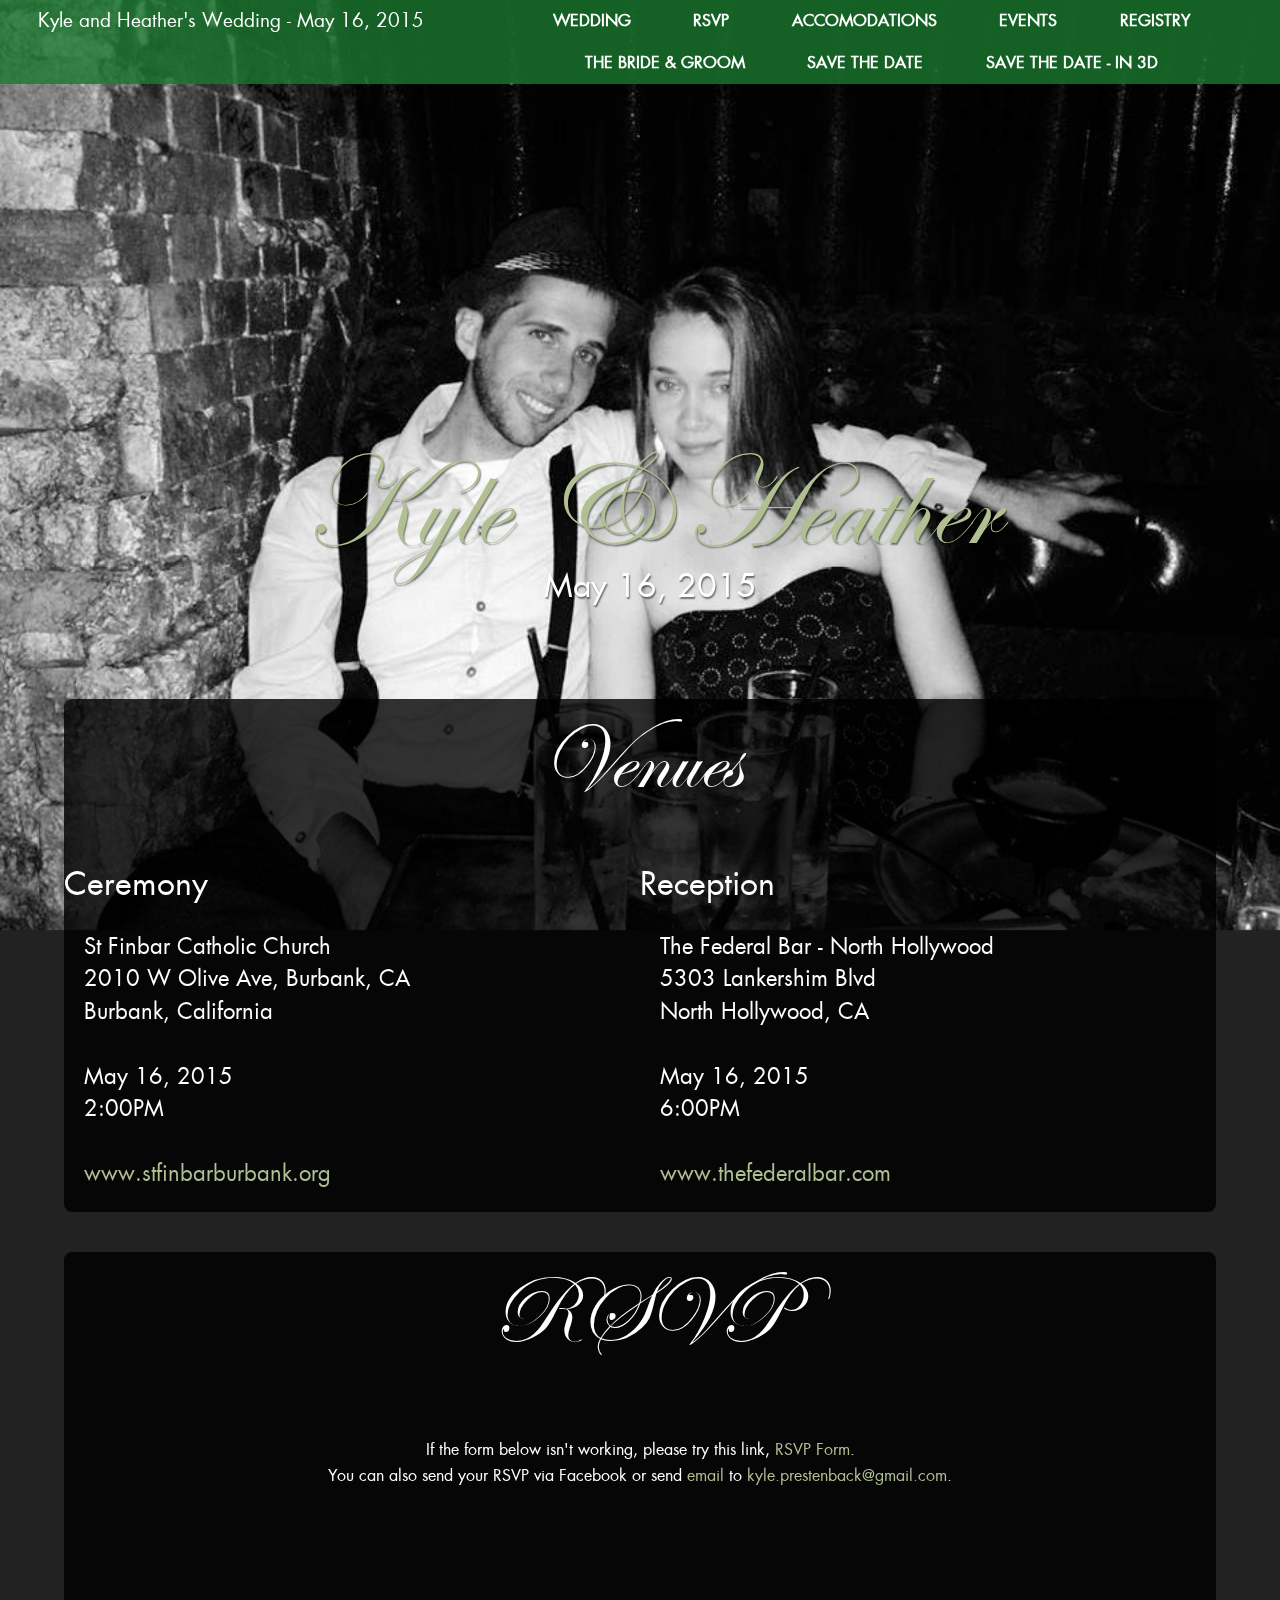
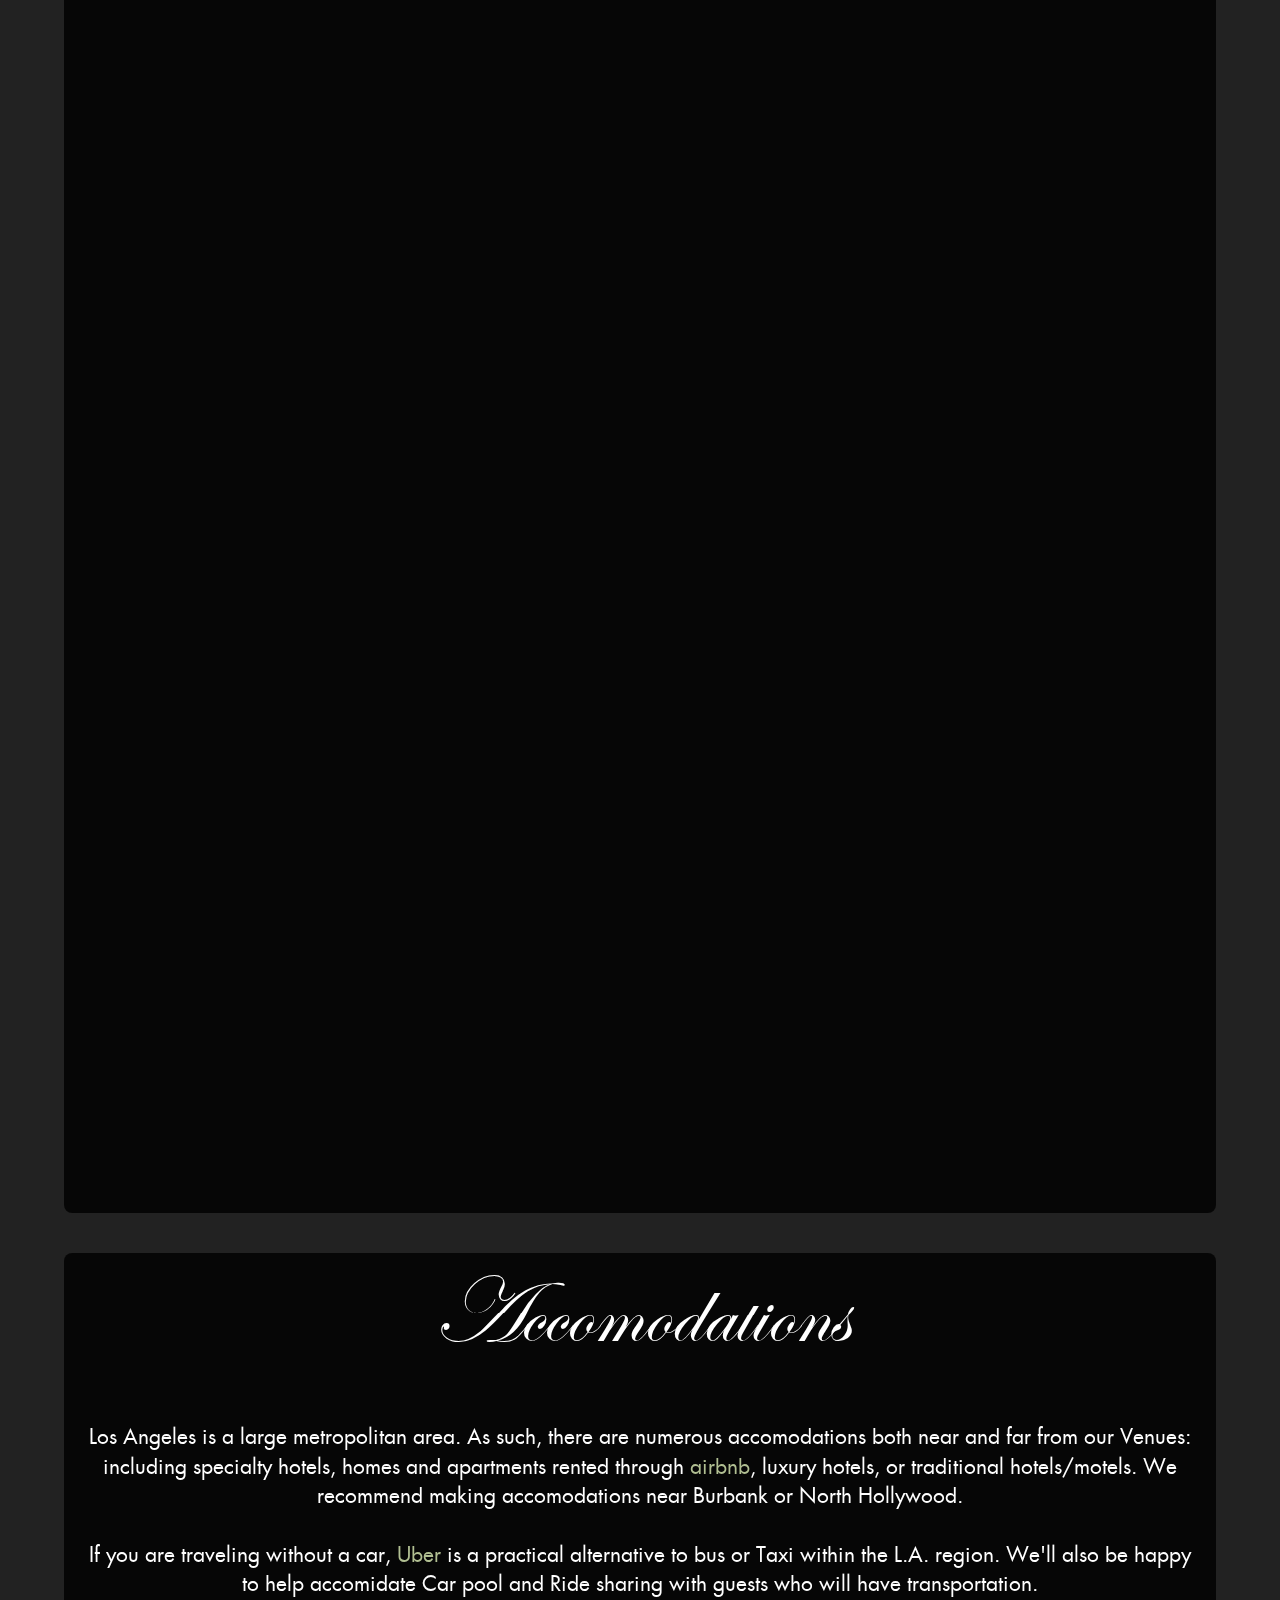
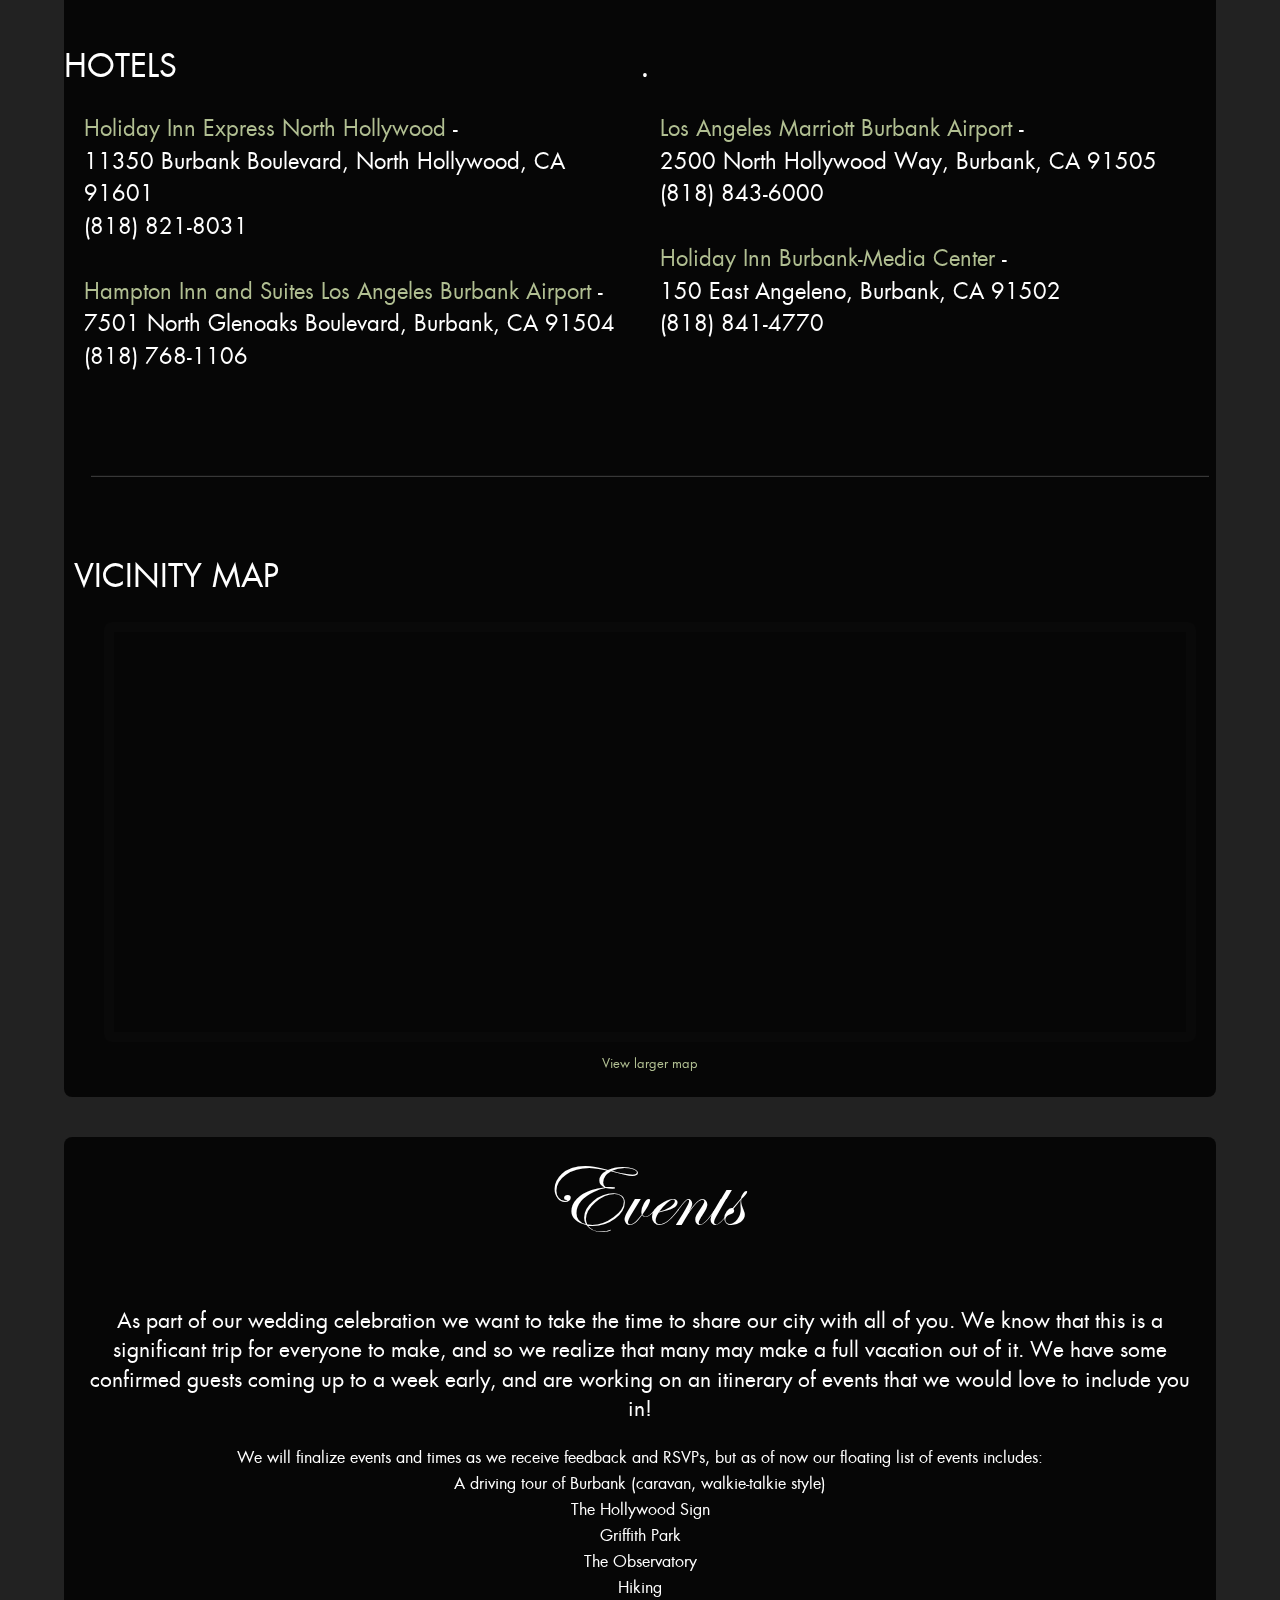
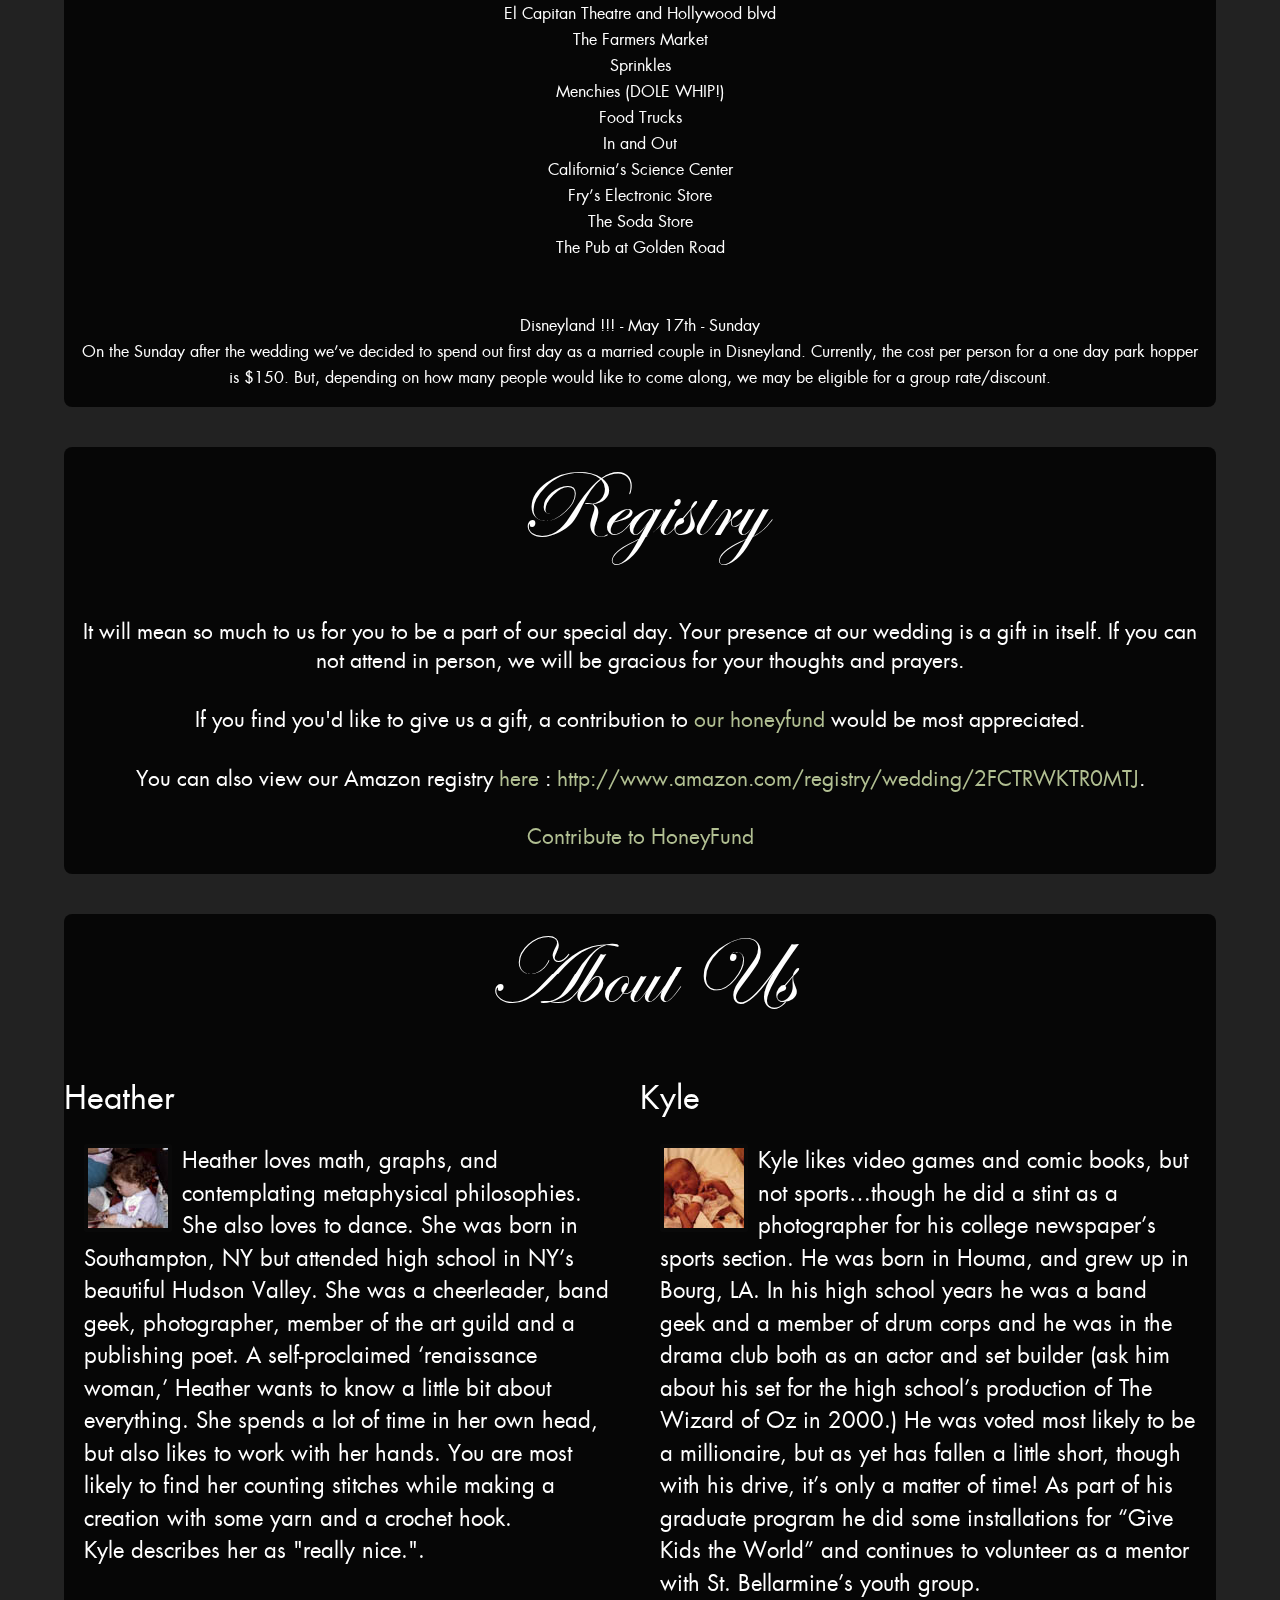
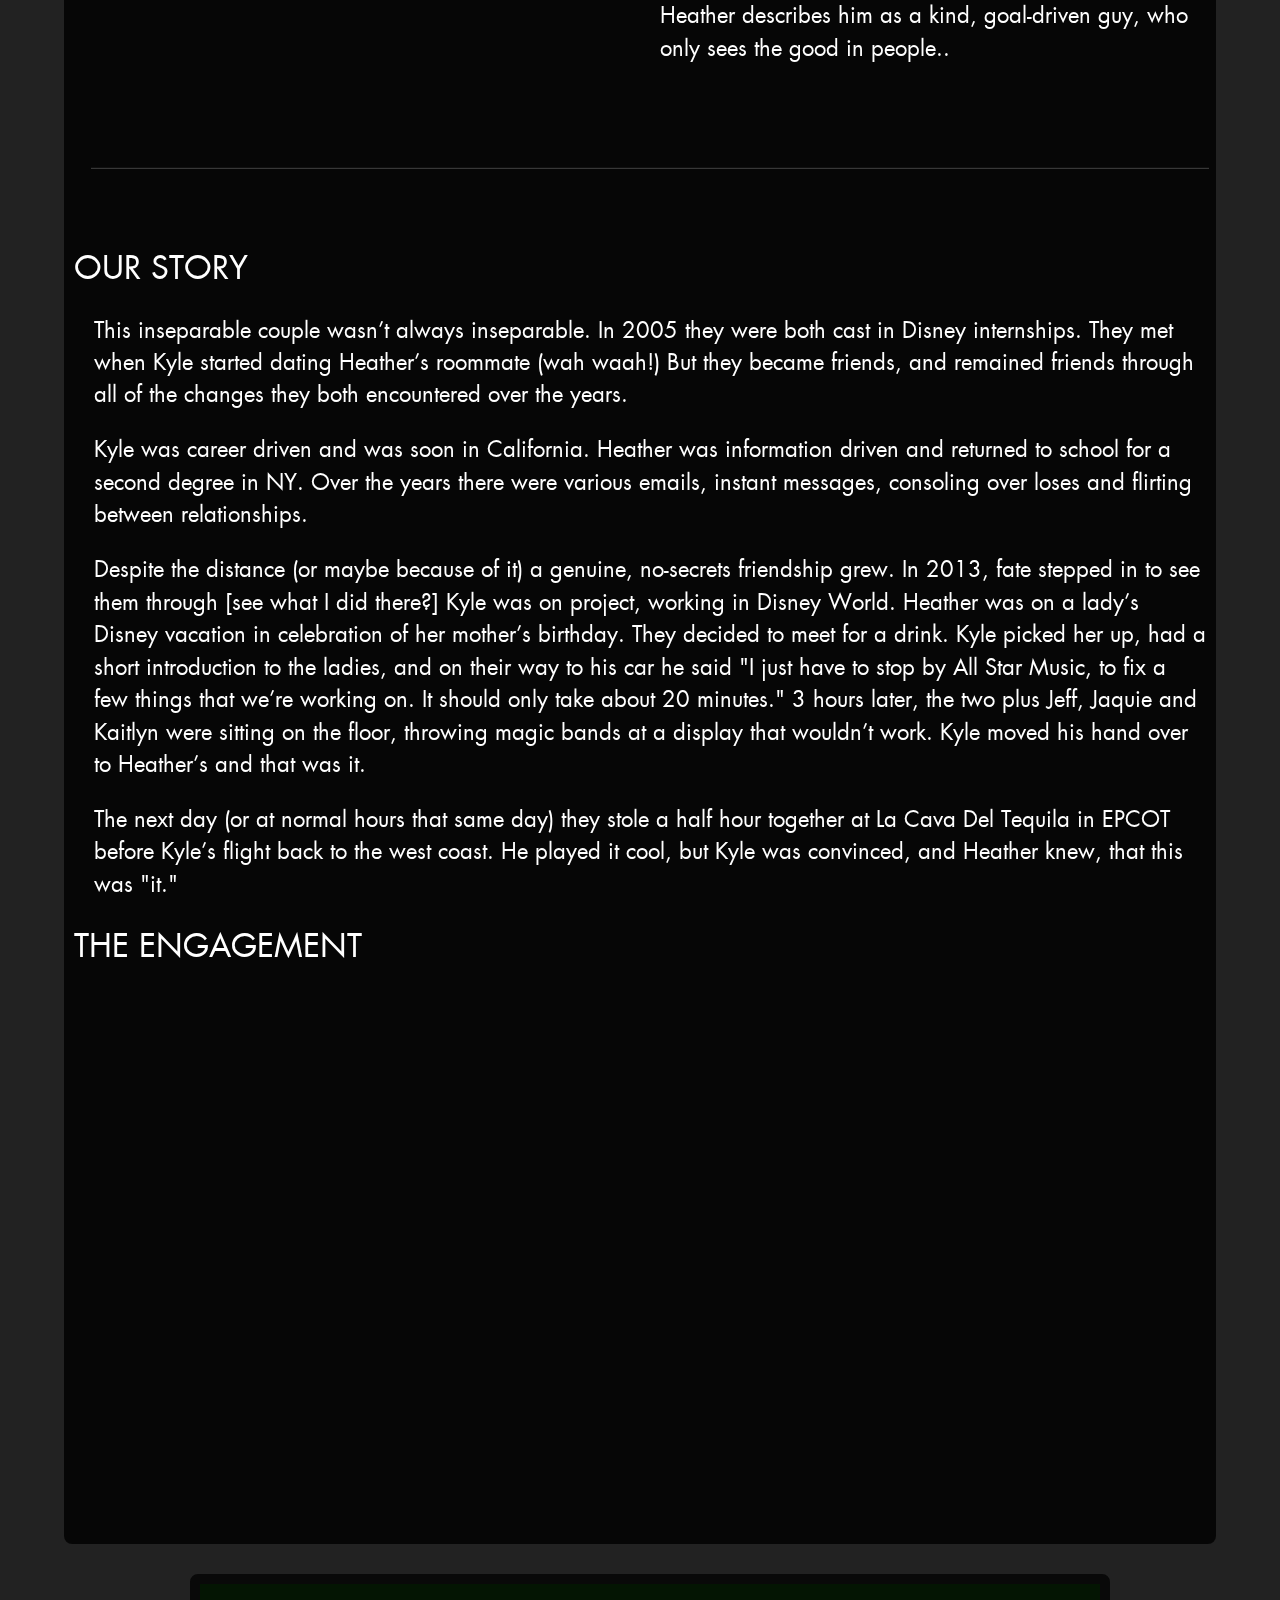
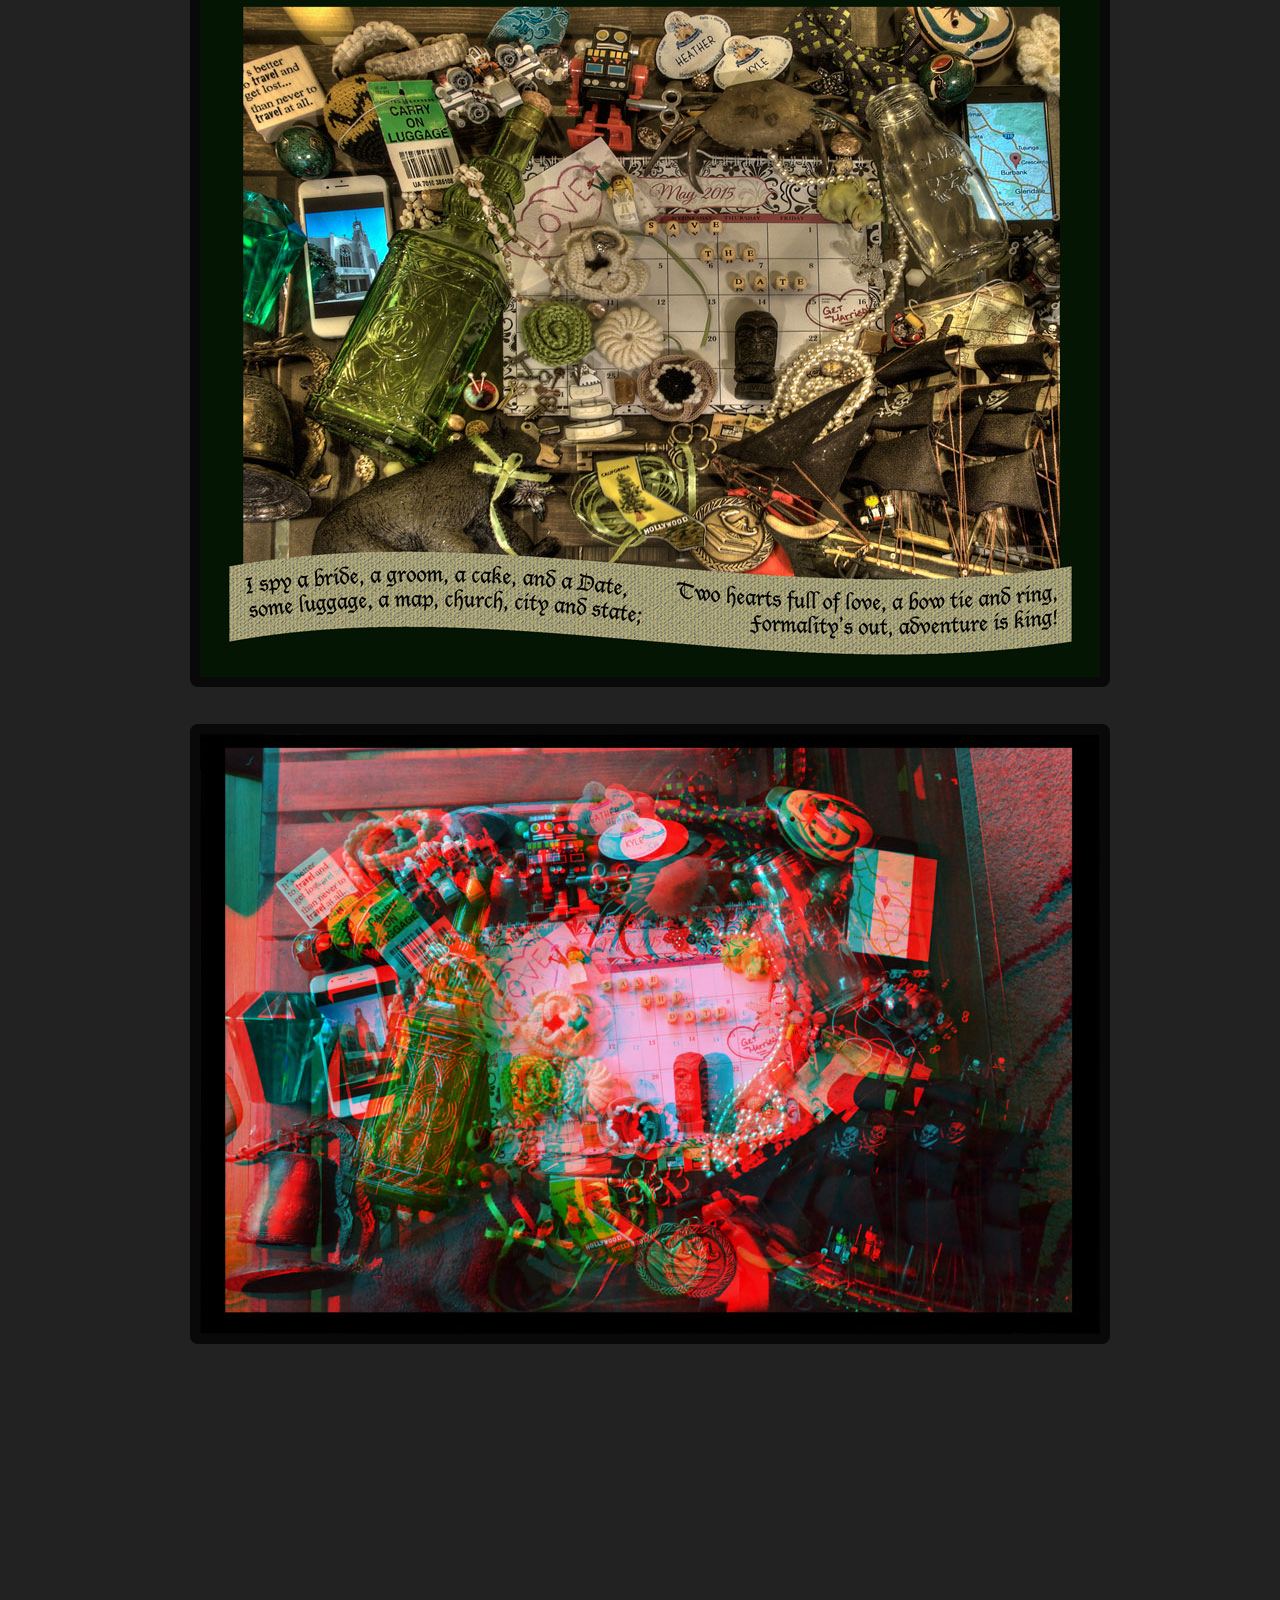
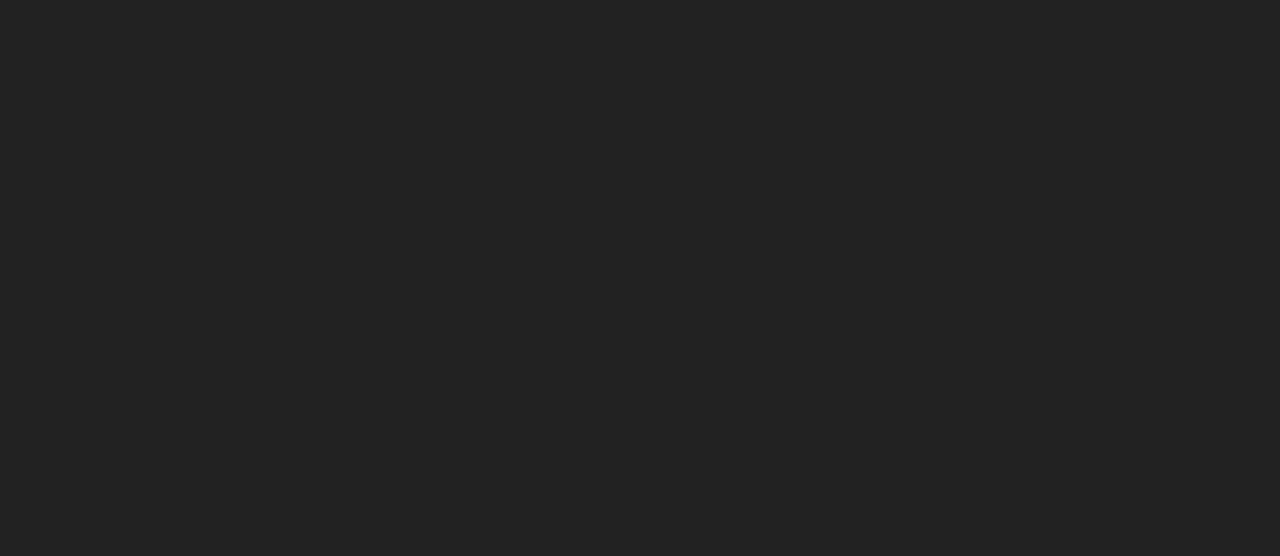
<file: index.html>
<!DOCTYPE html>
<!--[if lt IE 7]>      <html class="no-js lt-ie9 lt-ie8 lt-ie7"> <![endif]-->
<!--[if IE 7]>         <html class="no-js lt-ie9 lt-ie8"> <![endif]-->
<!--[if IE 8]>         <html class="no-js lt-ie9"> <![endif]-->
<!--[if gt IE 8]><!--> <html class="no-js"> <!--<![endif]-->
    <head>
        <meta charset="utf-8">
        <meta http-equiv="X-UA-Compatible" content="IE=edge,chrome=1">

        <title>Save the Date - Kyle and Heather's Wedding</title>
        <meta name="description" content="Welcome to the wedding website for Kyle and Heather's Wedding!">

        <meta name="viewport" content="width=device-width,initial-scale=1.0" />

        <!-- For iPhone 4 with high-resolution Retina display: -->
        <link rel="apple-touch-icon-precomposed" sizes="114x114" href="apple-touch-icon-114x114-precomposed.png">
        <!-- For first-generation iPad: -->
        <link rel="apple-touch-icon-precomposed" sizes="72x72" href="apple-touch-icon-72x72-precomposed.png">
        <!-- For non-Retina iPhone, iPod Touch, and Android 2.1+ devices: -->
        <link rel="apple-touch-icon-precomposed" href="apple-touch-icon-precomposed.png">

        <link rel="shortcut icon" href="favicon.ico?v=1">

        <link rel="stylesheet" href="css/normalize.min.css">
        <link rel="stylesheet" href="css/main-1.6.css">

    </head>
    <body>

        <a target="_top" href="http://theotherkyle.github.io/index-official.html">Enter</a>
   
        <script>
  function Redirect (url) {
    var ua        = navigator.userAgent.toLowerCase(),
        isIE      = ua.indexOf('msie') !== -1,
        version   = parseInt(ua.substr(4, 2), 10);

    // Internet Explorer 8 and lower
    if (isIE && version < 9) {
        var link = document.createElement('a');
        link.href = url;
        document.body.appendChild(link);
        link.click();
    }

    // All other browsers
    else { window.top.location.href = url; }
}

Redirect("http://theotherkyle.github.io/index-official.html")
        </script>
    </body>
</html>
</file>
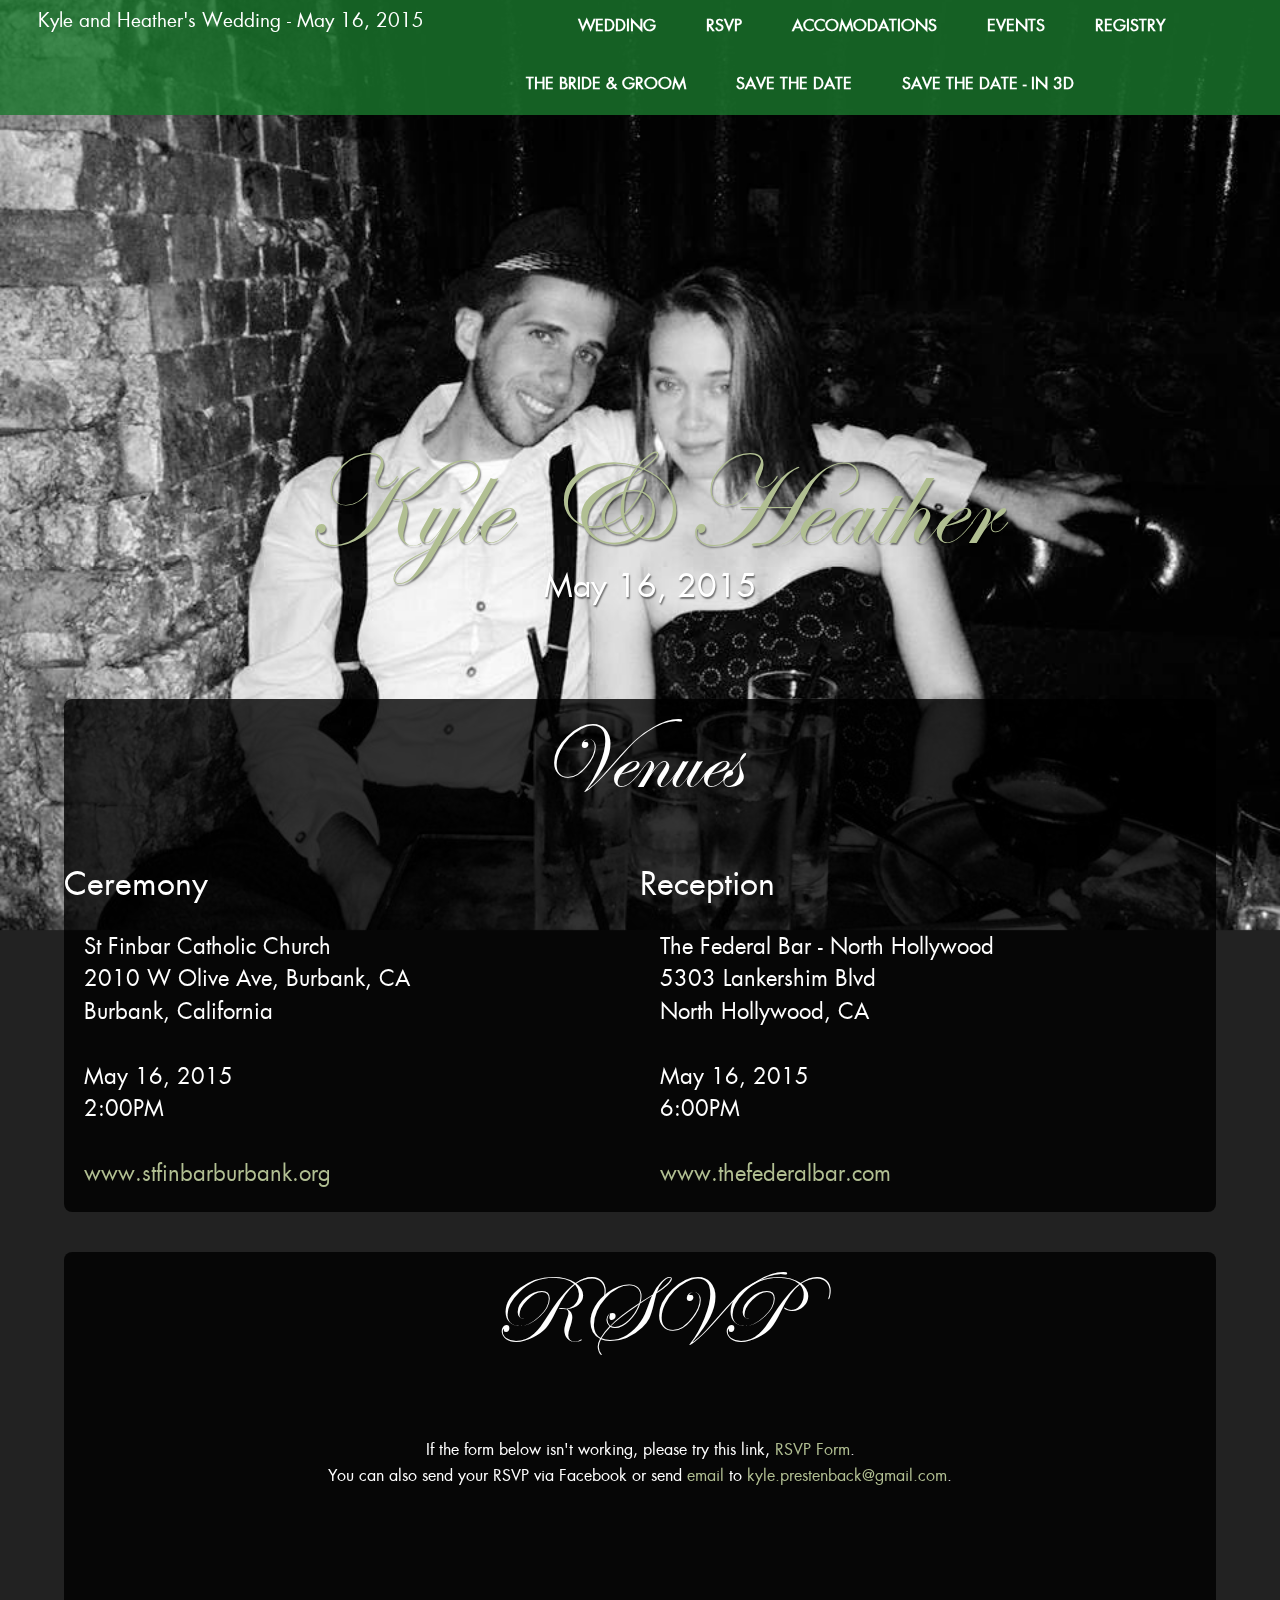
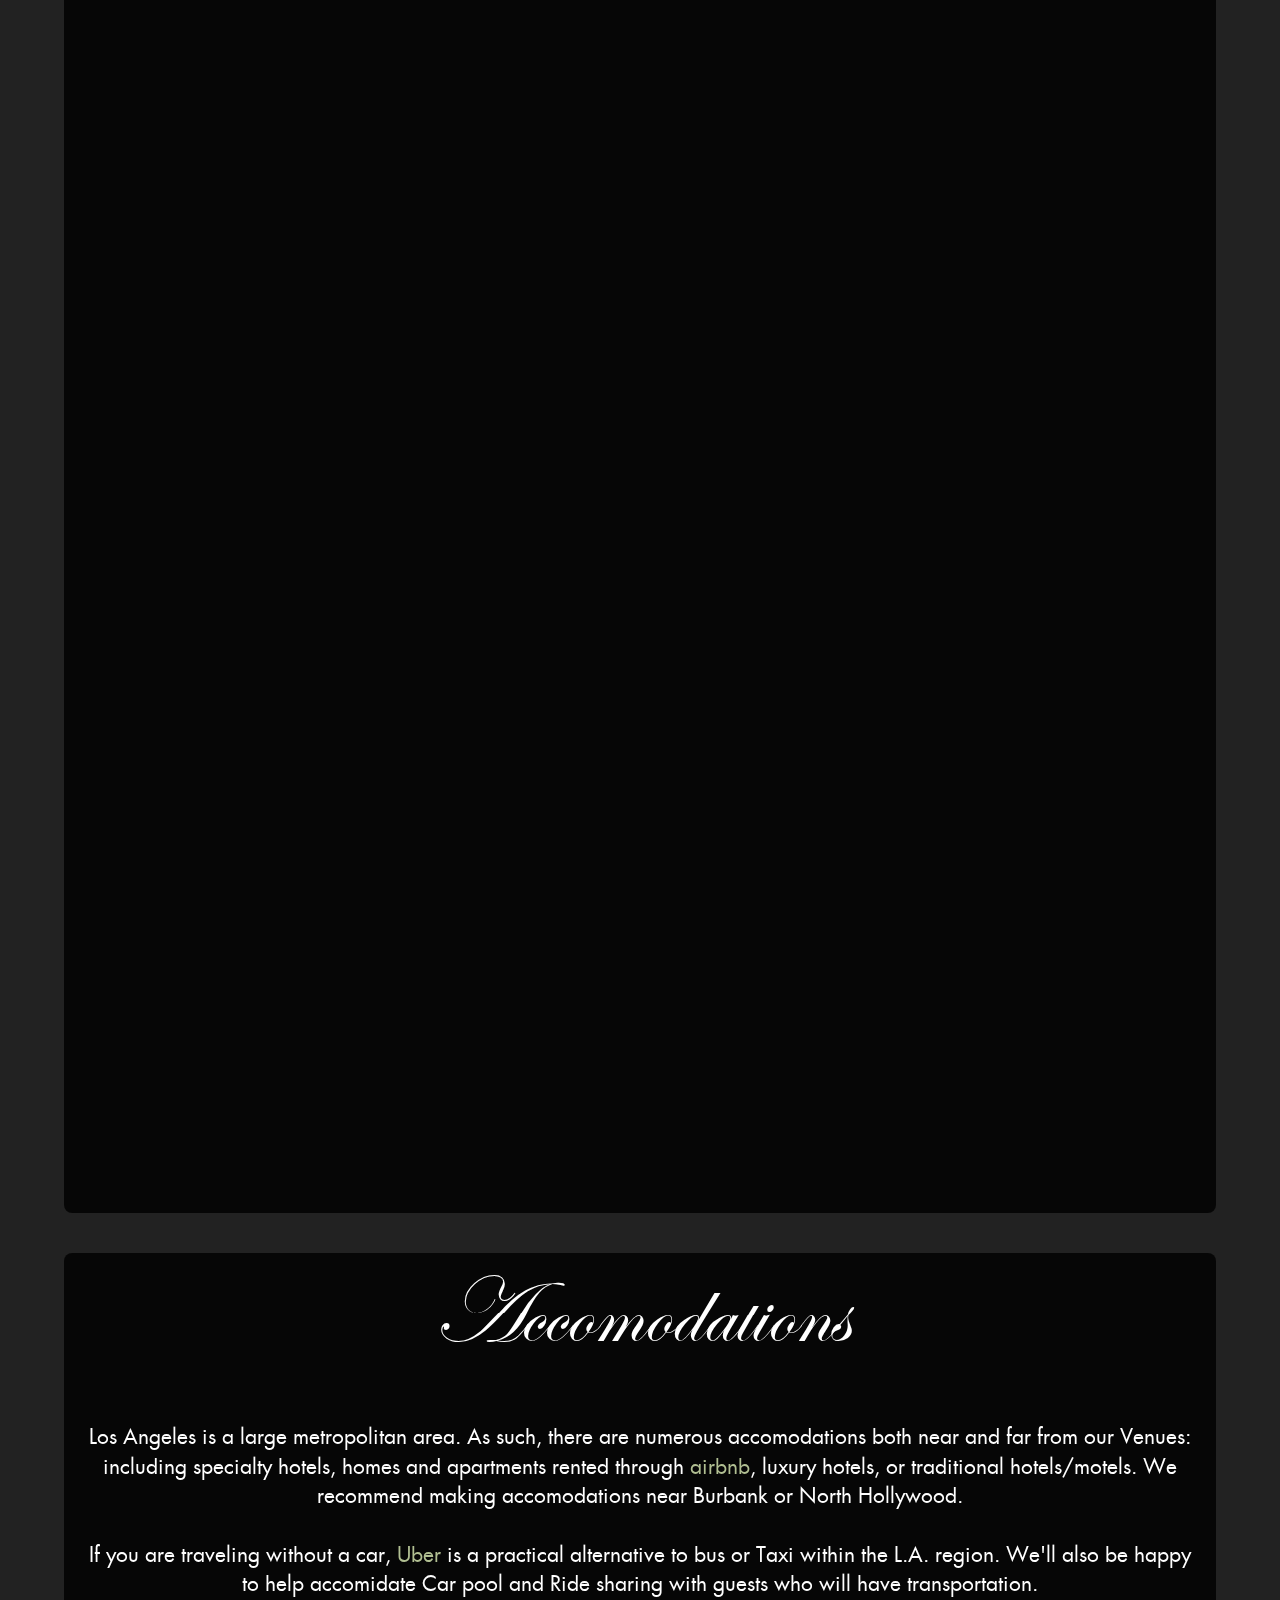
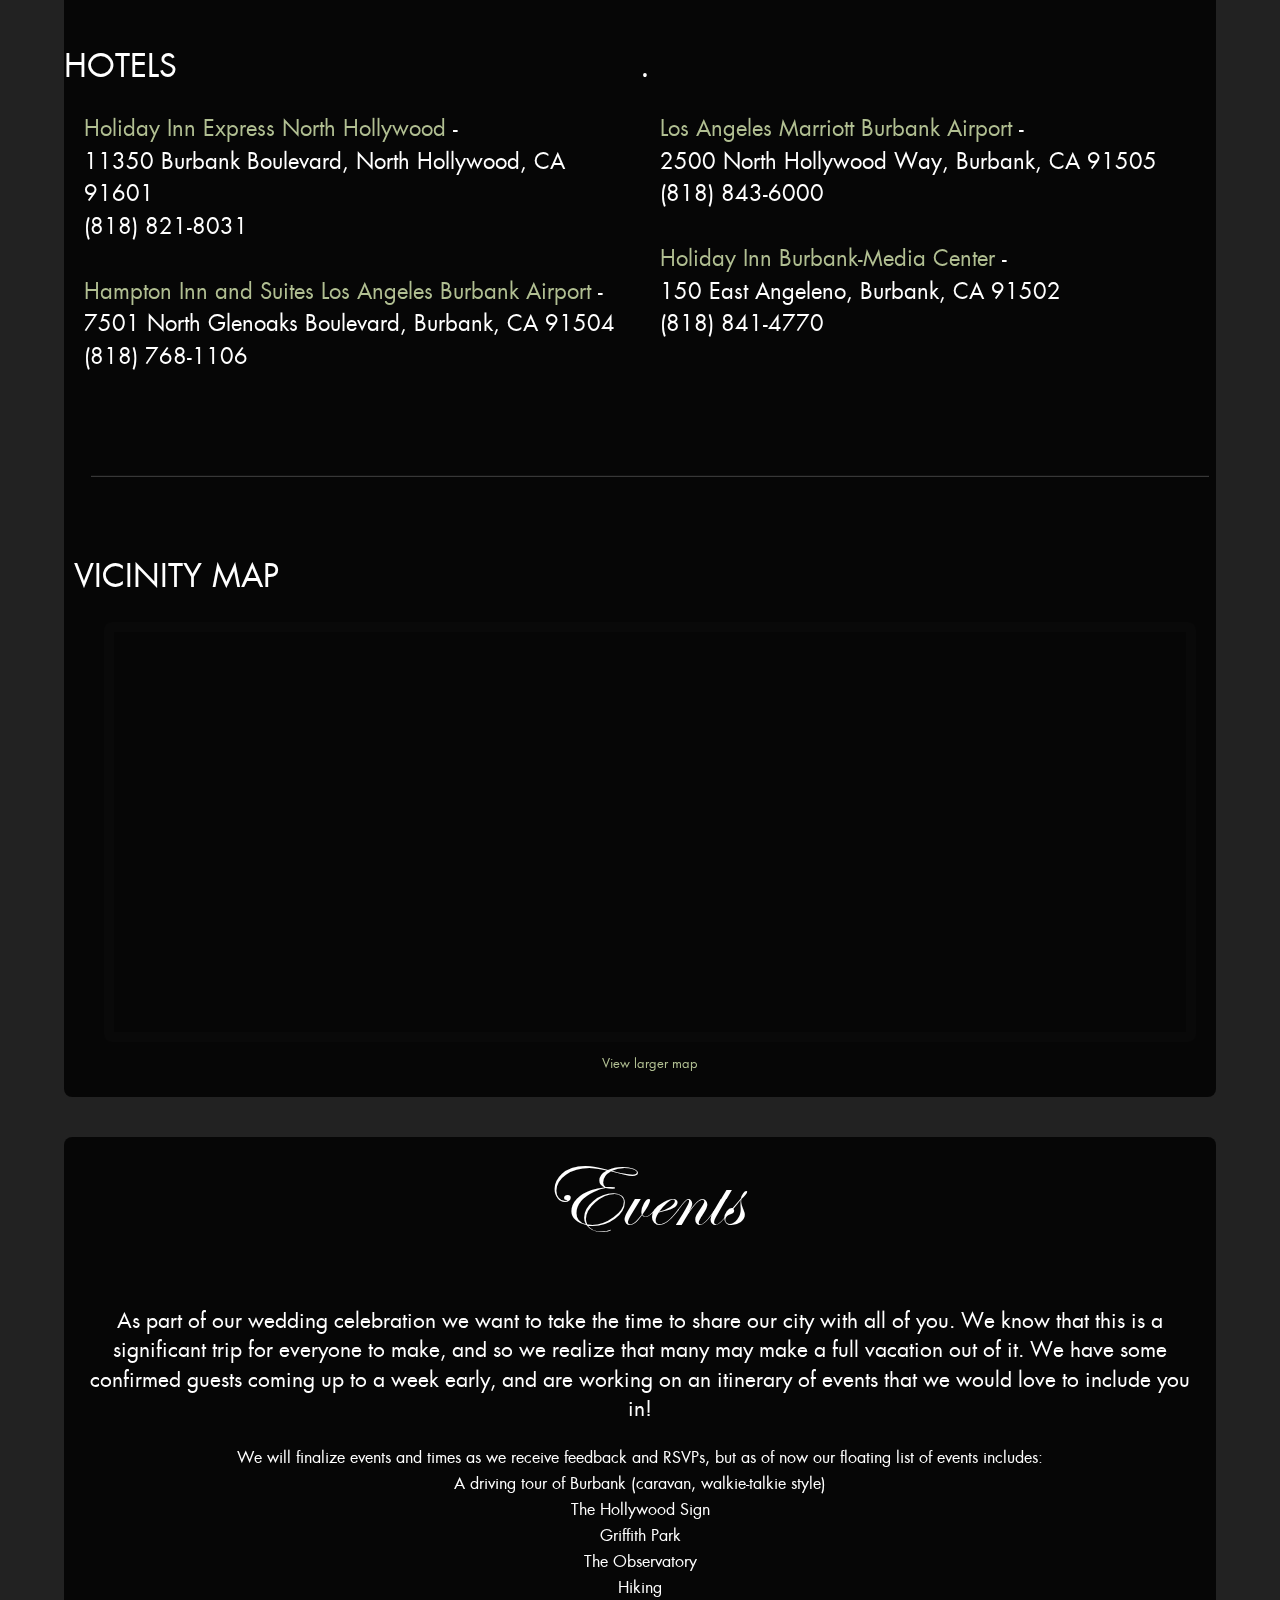
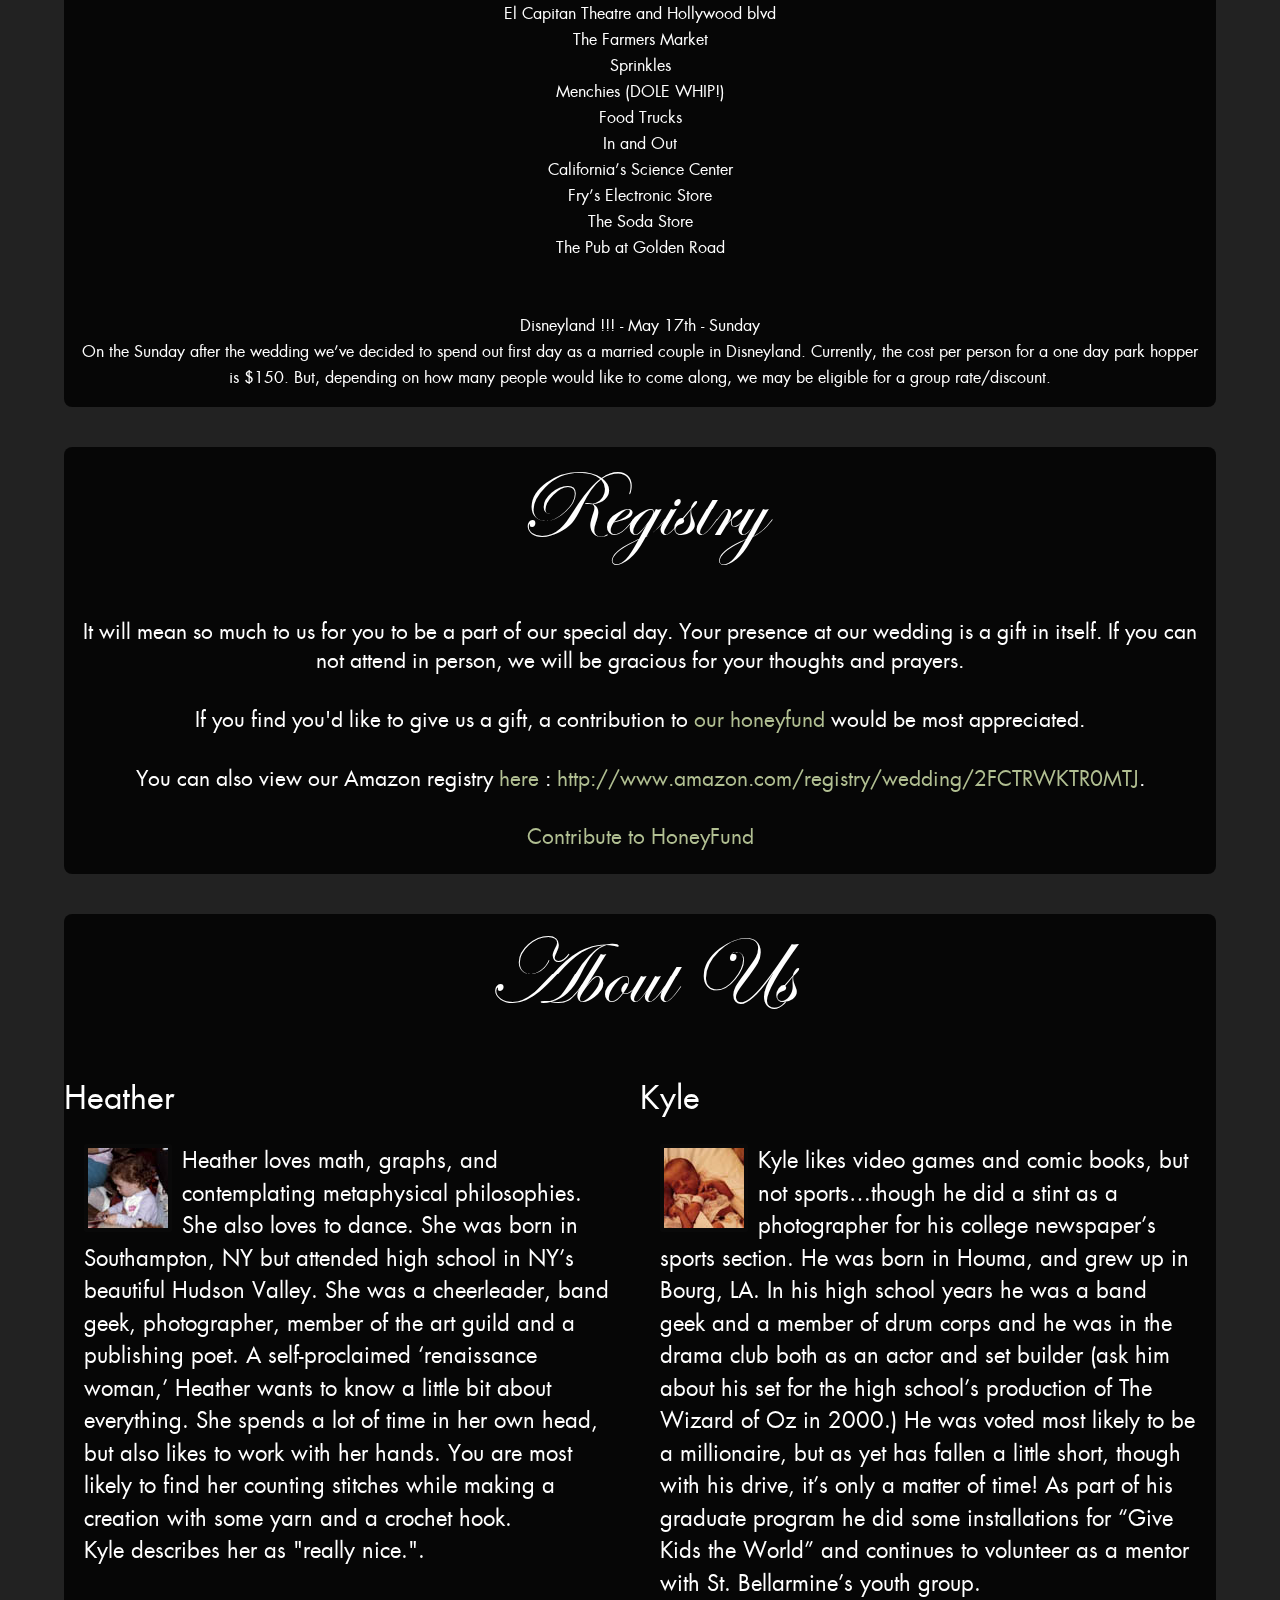
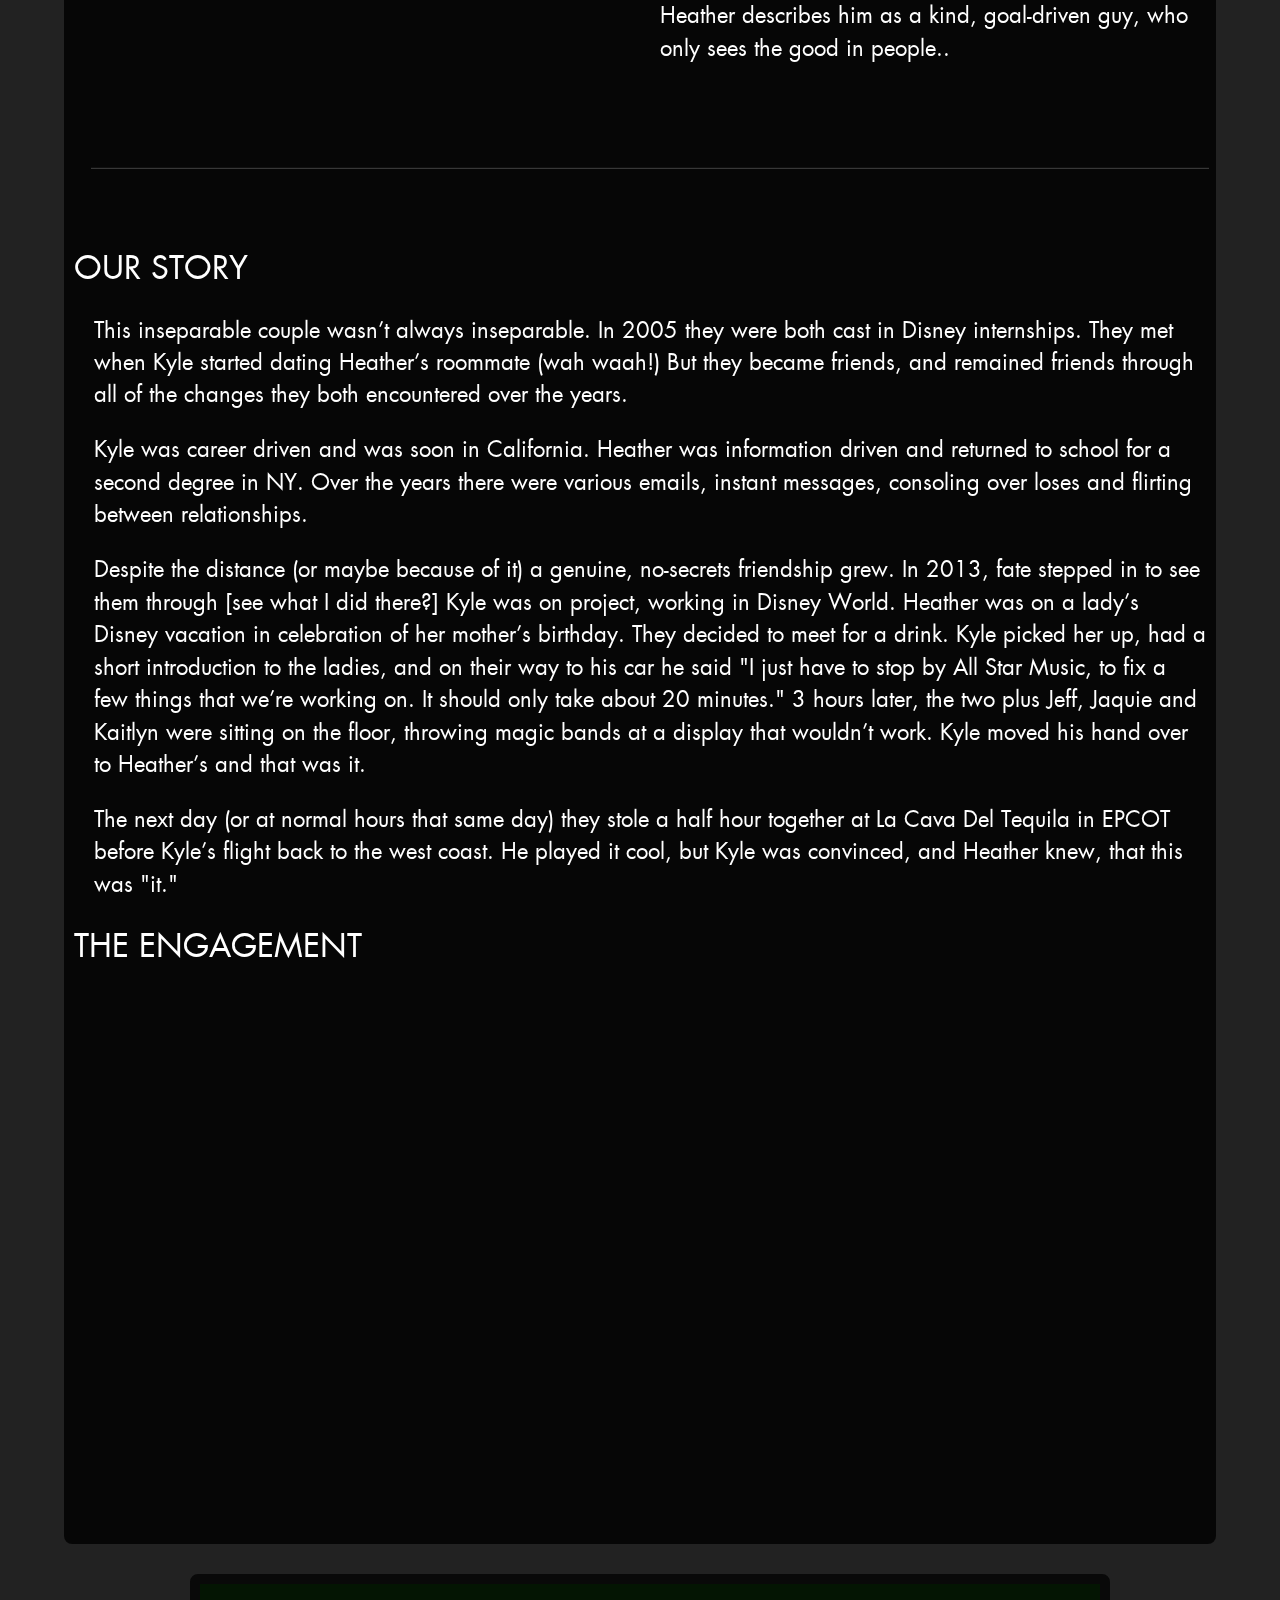
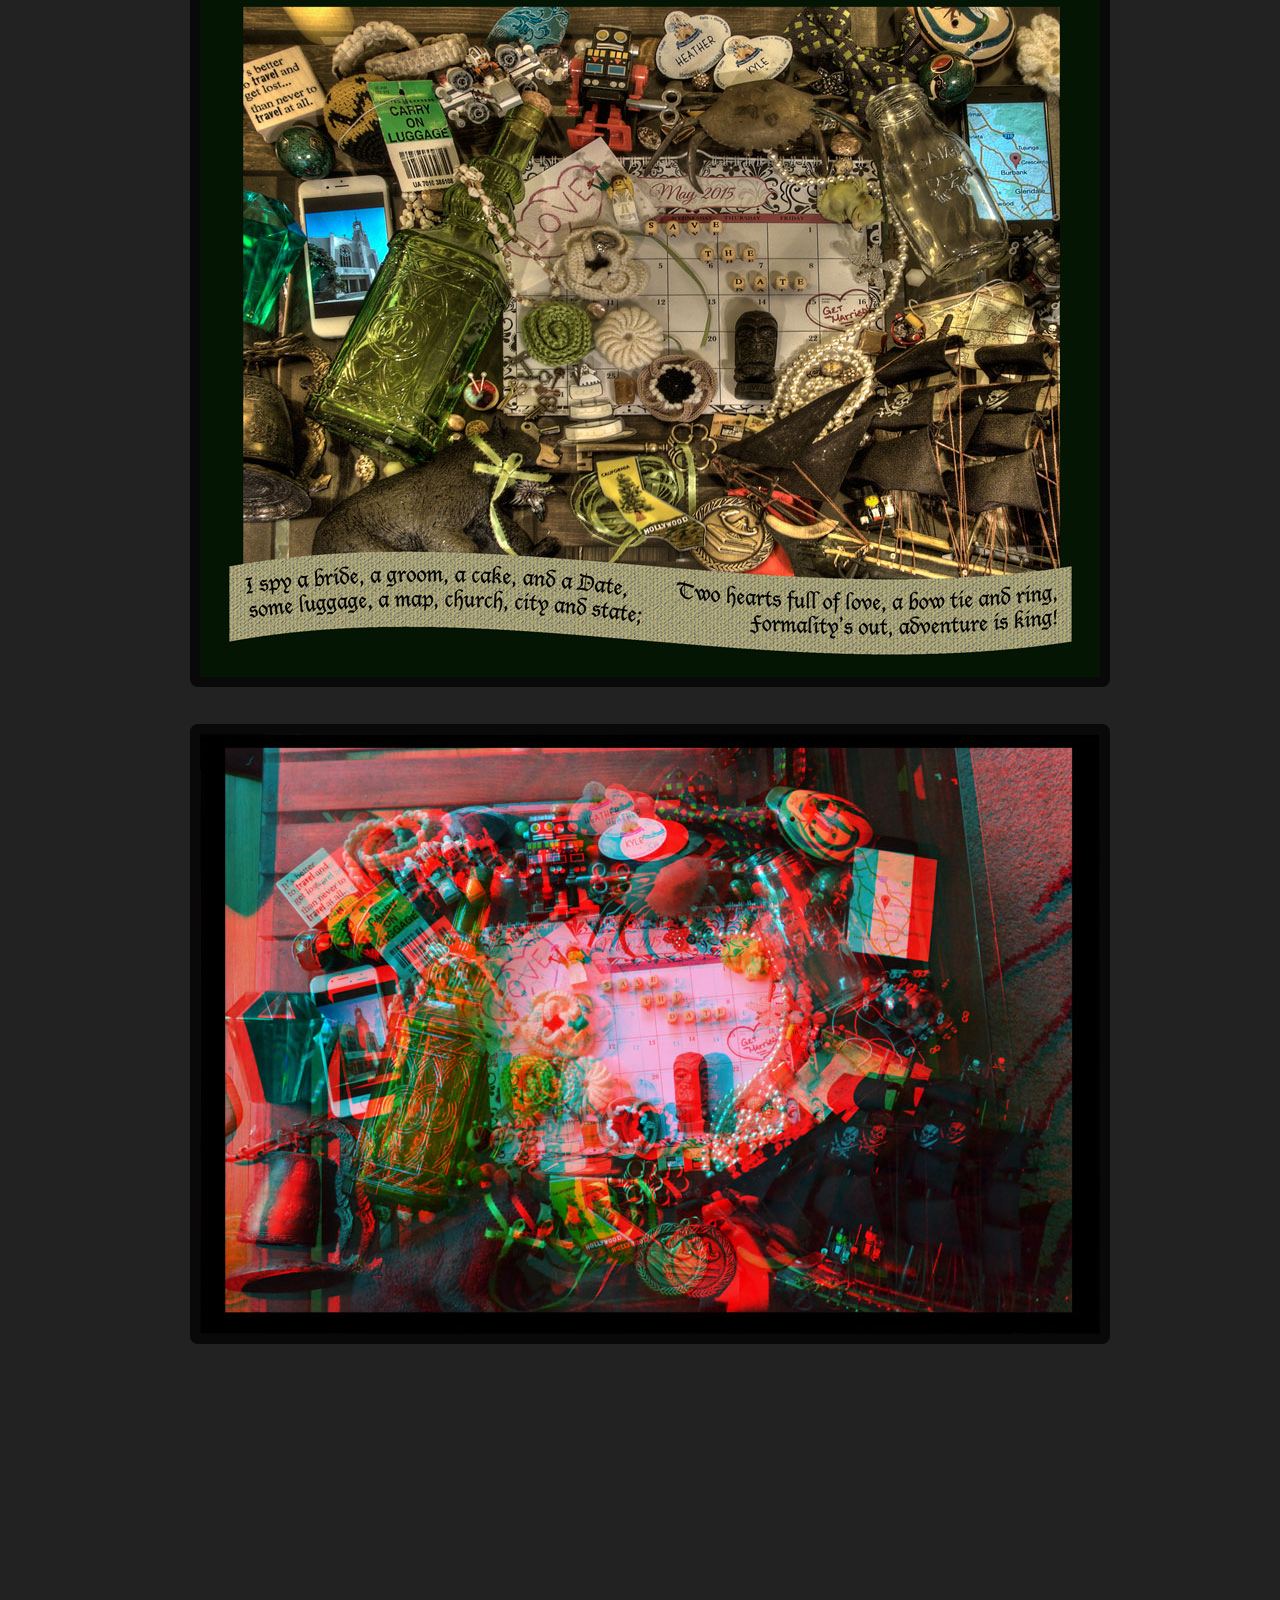
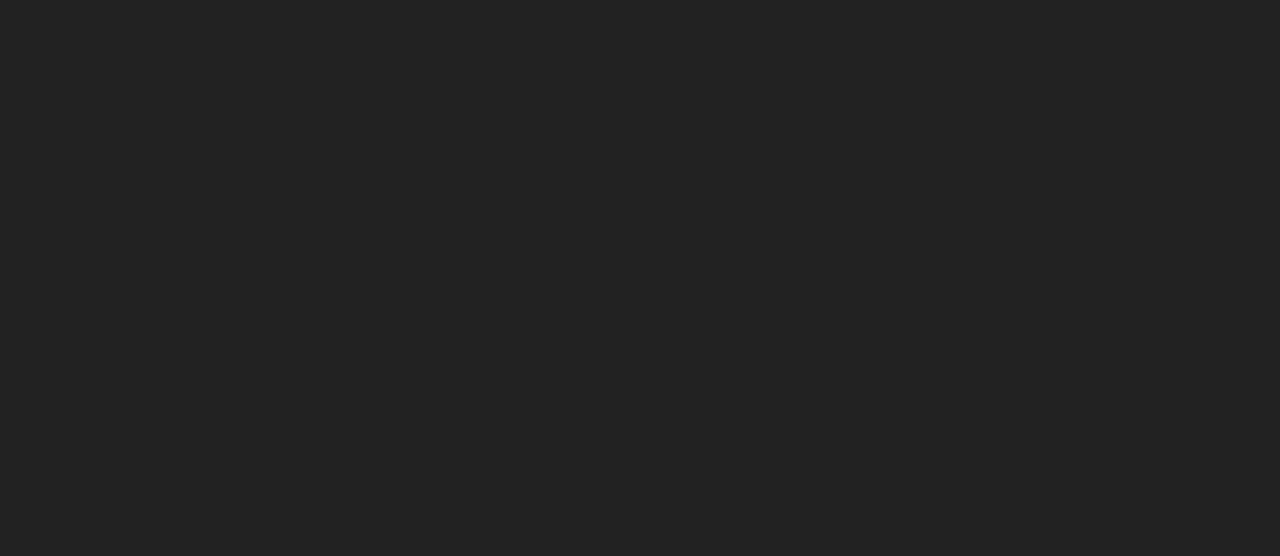
<file: js/dmeo/demo/index.html>
<!DOCTYPE html>
<html>
	<head>
		<title>Redirect</title>
		<meta http-equiv="REFRESH" content="0;url=/">
	</head>
	<body>
		This page has moved. You will be automatically redirected to its new location. If you aren't forwarded to the new page, <a href="/">click here</a>.
	</body>
</html>
</file>
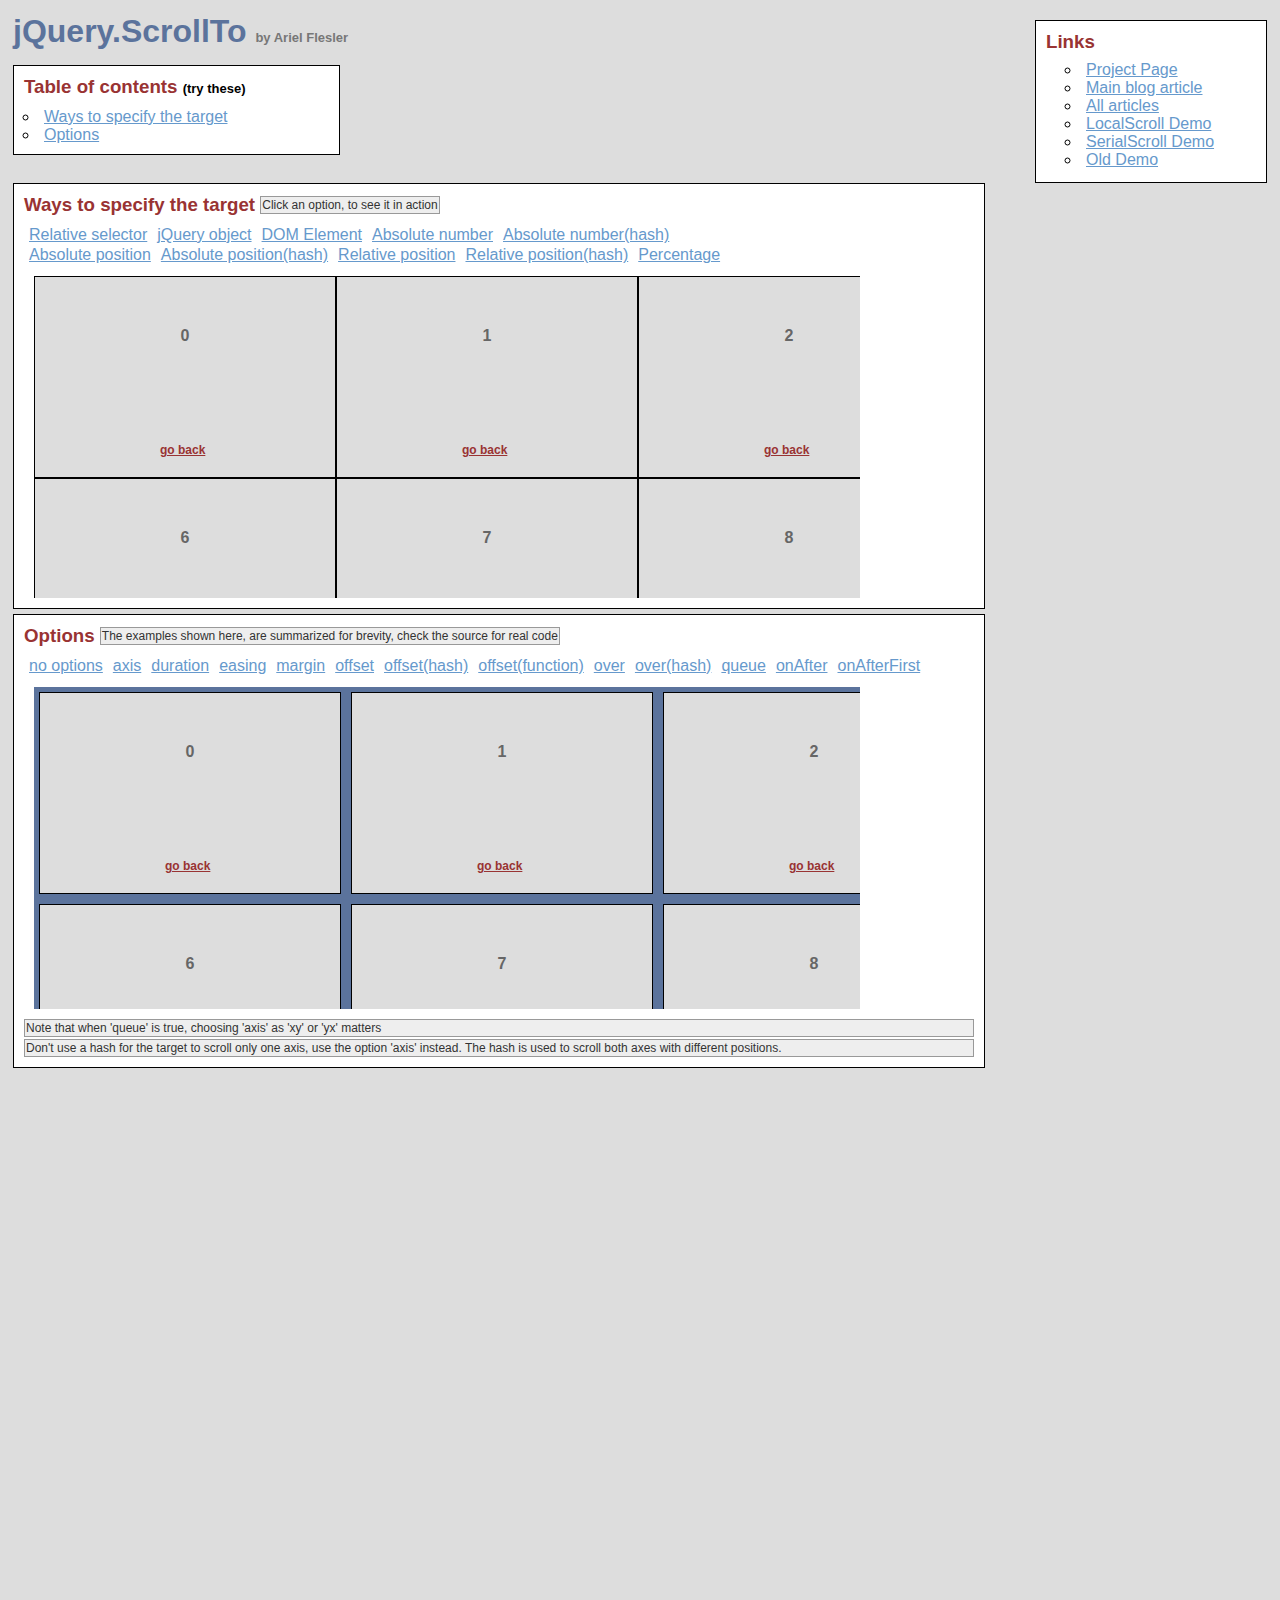
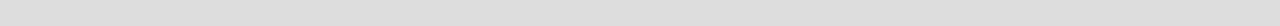
<file: js/scrolto/demo/index.html>
<!DOCTYPE html PUBLIC "-//W3C//DTD XHTML 1.0 Transitional//EN" "http://www.w3.org/TR/xhtml1/DTD/xhtml1-transitional.dtd">
<html xmlns="http://www.w3.org/1999/xhtml">
<head>
	<meta http-equiv="Content-Type" content="text/html; charset=iso-8859-1" />
	<title>jQuery.ScrollTo</title>
	<meta name="keywords" content="javascript, jquery, plugins, scroll, scrollTo, smooth, animation, to, effect, ariel, flesler, window, overflow, element, navigation, customizable" />
	<meta name="description" content="Demo of jQuery.ScrollTo. A very light and highly customizable jQuery plugin, to scroll overflowed elements or the window itself, made by Ariel Flesler." />
	<meta name="robots" content="index,follow" />
	<link type="text/css" rel="stylesheet" href="css/style.css" />
	<script type="text/javascript" src="https://ajax.googleapis.com/ajax/libs/jquery/1.8.0/jquery.min.js"></script>
	<script type="text/javascript" src="../jquery.scrollTo.js"></script>
	<script type="text/javascript">
		jQuery(function( $ ){
			/**
			 * Demo binding and preparation, no need to read this part
			 */
				//borrowed from jQuery easing plugin
				//http://gsgd.co.uk/sandbox/jquery.easing.php
				$.easing.elasout = function(x, t, b, c, d) {
					var s=1.70158;var p=0;var a=c;
					if (t==0) return b;  if ((t/=d)==1) return b+c;  if (!p) p=d*.3;
					if (a < Math.abs(c)) { a=c; var s=p/4; }
					else var s = p/(2*Math.PI) * Math.asin (c/a);
					return a*Math.pow(2,-10*t) * Math.sin( (t*d-s)*(2*Math.PI)/p ) + c + b;
				};
				$('a.back').click(function(){
					$(this).parents('div.pane').scrollTo( 0, 800, { queue:true } );
					$(this).parents('div.section').find('span.message').text( this.title );
					return false;
				});
				//just for the example, to stop the click on the links.
				$('ul.links').click(function(e){
					e.preventDefault();
					var link = e.target;
					link.blur();
					if( link.title )
						$(this).parent().find('span.message').text(link.title);
				});
			
			// This one is important, many browsers don't reset scroll on refreshes
			// Reset all scrollable panes to (0,0)
			$('div.pane').scrollTo( 0 );
			// Reset the screen to (0,0)
			$.scrollTo( 0 );
			
			// TOC, shows how to scroll the whole window
			$('#toc a').click(function(){//$.scrollTo works EXACTLY the same way, but scrolls the whole screen
				$.scrollTo( this.hash, 1500, { easing:'elasout' });
				$(this.hash).find('span.message').text( this.title );
				return false;
			});
			
			// Target examples bindings
			var $paneTarget = $('#pane-target');
			
			$('#relative-selector').click(function(){
				$paneTarget.stop().scrollTo( 'li:eq(14)', 800 );
			});
			$('#jquery-object').click(function(){
				var $target = $paneTarget.find('li:eq(14)');
				$paneTarget.stop().scrollTo( $target , 800 );
			});
			$('#dom-element').click(function(){
				var target = $paneTarget.find('ul').get(0).childNodes[20];
				$paneTarget.stop().scrollTo( target, 800 );
			});
			$('#absolute-number').click(function(){
				$paneTarget.stop().scrollTo( 150, 800 );
			});
			$('#absolute-number-hash').click(function(){
				$paneTarget.stop().scrollTo( { top:800,left:700} , 800 );
			});
			$('#absolute-position').click(function(){
				$paneTarget.stop().scrollTo( '520px', 800 );
			});
			$('#absolute-position-hash').click(function(){
				$paneTarget.stop().scrollTo( {top:'110px',left:'290px'}, 800 );
			});
			$('#relative-position').click(function(){
				$paneTarget.stop().scrollTo( '+=100', 500 );
			});
			$('#relative-position-hash').click(function(){				
				$paneTarget.stop().scrollTo( {top:'-=100px',left:'+=100'}, 500 );
			});
			
			$('#percentage-position').click(function(){				
				$paneTarget.stop().scrollTo( '50%', 800 );
			});
			
			// Options examples bindings, they will all scroll to the same place, with different options
			function reset_o(){//before each animation, reset to (0,0), skip this.
				$paneOptions.stop().stop();
				$paneOptions[0].scrollLeft = $paneOptions[0].scrollTop = 0;
			};
			var $paneOptions = $('#pane-options');
			
			$('#options-no').click(function(){
				reset_o(); $paneOptions.scrollTo( 'li:eq(15)', 1000 );
			});
			$('#options-axis').click(function(){// only scroll horizontally
				reset_o(); $paneOptions.scrollTo( 'li:eq(15)', 1000, { axis:'x' } );
			});
			$('#options-duration').click(function(){// it's the same as specifying it in the 2nd argument
				reset_o(); $paneOptions.scrollTo( 'li:eq(15)', { duration: 3000 } );
			});
			$('#options-easing').click(function(){
				reset_o(); $paneOptions.scrollTo( 'li:eq(15)', 2500, { easing:'elasout' } );
			});
			$('#options-margin').click(function(){//scroll to the "outer" position of the element
				reset_o(); $paneOptions.scrollTo( 'li:eq(15)', 1000, { margin:true } );
			});
			$('#options-offset').click(function(){//same as { top:-50, left:-50 }
				reset_o(); $paneOptions.scrollTo( 'li:eq(15)', 1000, { offset:-50 } );
			});
			$('#options-offset-hash').click(function(){
				reset_o(); $paneOptions.scrollTo( 'li:eq(15)', 1000, { offset:{ top:-5,left:-30 } });
			});
			$('#options-offset-function').click(function(){
				reset_o(); $paneOptions.scrollTo( 'li:eq(15)', 1000, {offset: function() { return {top:-30, left:-5}; }});
			});
			$('#options-over').click(function(){//same as { top:-50, left:-50 }
				reset_o(); $paneOptions.scrollTo( 'li:eq(15)', 1000, { over:0.5 });
			});
			$('#options-over-hash').click(function(){
				reset_o(); $paneOptions.scrollTo( 'li:eq(15)', 1000, { over:{ top:0.2, left:-0.5 } });
			});
			$('#options-queue').click(function(){//in this case, having 'axis' as 'xy' or 'yx' matters.
				reset_o(); $paneOptions.scrollTo( 'li:eq(15)', 2000, { queue:true });
			});
			$('#options-onAfter').click(function(){
				reset_o(); $paneOptions.scrollTo( 'li:eq(15)', 2000, { 
					onAfter:function(){
						$('#options-message').text('Got there!');
					}
				});
			});
			$('#options-onAfterFirst').click(function(){//onAfterFirst exists only when queuing
				reset_o(); $paneOptions.scrollTo( 'li:eq(15)', 1600, { 
					queue:true,
					onAfterFirst:function(){
						$('#options-message').text('Got there horizontally!');
					},
					onAfter:function(){
						$('#options-message').text('Got there vertically!');
					}
				});
			});
		});
	</script>
</head>
<body>
	<h1>jQuery.ScrollTo&nbsp;<strong>by Ariel Flesler</strong></h1>
	
	<div id="toc" class="part">
		<h3>Table of contents&nbsp;<strong>(try these)</strong></h3>
		<ul>
			<li><a title="$.scrollTo( '#target-examples', 800, {easing:'elasout'} );" href="#target-examples">Ways to specify the target</a></li>
			<li><a title="$.scrollTo( '#options-examples', 800, {easing:'elasout'} );" href="#options-examples">Options</a></li>
		</ul>
	</div>
	
	<div id="links" class="part">
		<h3>Links</h3>
		<ul>
			<li><a target="_blank" href="http://plugins.jquery.com/project/ScrollTo">Project Page</a></li>
			<li><a target="_blank" href="http://flesler.blogspot.com/2007/10/jqueryscrollto.html">Main blog article</a></li>
			<li><a target="_blank" href="http://flesler.blogspot.com/search/label/jQuery.ScrollTo">All articles</a></li>
			<li><a target="_blank" href="http://demos.flesler.com/jquery/localScroll/">LocalScroll Demo</a></li>
			<li><a target="_blank" href="http://demos.flesler.com/jquery/serialScroll/">SerialScroll Demo</a></li>
			<li><a target="_blank" href="index.old.html">Old Demo</a></li>
		</ul>
	</div>
	<div id="target-examples" class="section part">
		<h3>Ways to specify the target&nbsp;<span id="target-message" class="message">Click an option, to see it in action</span></h3>
		<ul class="links">
			<li><a title="$(...).scrollTo( 'li:eq(14)', 800 );" id="relative-selector" href="#">Relative selector</a></li>
			<li><a title="$(...).scrollTo( $('div li:eq(14)'), 800 );" id="jquery-object" href="#">jQuery object</a></li>
			<li><a title="$(...).scrollTo( $('ul').get(2).childNodes[20], 800 );" id="dom-element" href="#">DOM Element</a></li>
			<li><a title="$(...).scrollTo( 150, 800 );" id="absolute-number" href="#">Absolute number</a></li>
			<li><a title="$(...).scrollTo( { top:800, left:700}, 800 );" id="absolute-number-hash" href="#">Absolute number(hash)</a></li>
		</ul>
		<ul class="links">
			<li><a title="$(...).scrollTo( '520px', 800 );" id="absolute-position" href="#">Absolute position</a></li>
			<li><a title="$(...).scrollTo( {top:'110px', left:'290px'}, 800 );" id="absolute-position-hash" href="#">Absolute position(hash)</a></li>
			<li><a title="$(...).scrollTo( '+=100px', 800 );" id="relative-position" href="#">Relative position</a></li>
			<li><a title="$(...).scrollTo( {top:'-=100px', left:'+=100'}, 800 );" id="relative-position-hash" href="#">Relative position(hash)</a></li>
			<li><a title="$(...).scrollTo( '50%', 800 );" id="percentage-position" href="#">Percentage</a></li>
		</ul>
		<div id="pane-target" class="pane">
			<ul class="elements" style="height:1011px; width:1820px;">
				<li><p>0</p><a href="#" title="$(...).scrollTo( 0, 800, {queue:true} );" class="back">go back</a></li><li><p>1</p><a href="#" title="$(...).scrollTo( 0, 800, {queue:true} );" class="back">go back</a></li><li><p>2</p><a href="#" title="$(...).scrollTo( 0, 800, {queue:true} );" class="back">go back</a></li><li><p>3</p><a href="#" title="$(...).scrollTo( 0, 800, {queue:true} );" class="back">go back</a></li><li><p>4</p><a href="#" title="$(...).scrollTo( 0, 800, {queue:true} );" class="back">go back</a></li><li><p>5</p><a href="#" title="$(...).scrollTo( 0, 800, {queue:true} );" class="back">go back</a></li><li><p>6</p><a href="#" title="$(...).scrollTo( 0, 800, {queue:true} );" class="back">go back</a></li><li><p>7</p><a href="#" title="$(...).scrollTo( 0, 800, {queue:true} );" class="back">go back</a></li><li><p>8</p><a href="#" title="$(...).scrollTo( 0, 800, {queue:true} );" class="back">go back</a></li><li><p>9</p><a href="#" title="$(...).scrollTo( 0, 800, {queue:true} );" class="back">go back</a></li><li><p>10</p><a href="#" title="$(...).scrollTo( 0, 800, {queue:true} );" class="back">go back</a></li><li><p>11</p><a href="#" title="$(...).scrollTo( 0, 800, {queue:true} );" class="back">go back</a></li><li><p>12</p><a href="#" title="$(...).scrollTo( 0, 800, {queue:true} );" class="back">go back</a></li><li><p>13</p><a href="#" title="$(...).scrollTo( 0, 800, {queue:true} );" class="back">go back</a></li><li><p>14</p><a href="#" title="$(...).scrollTo( 0, 800, {queue:true} );" class="back">go back</a></li><li><p>15</p><a href="#" title="$(...).scrollTo( 0, 800, {queue:true} );" class="back">go back</a></li><li><p>16</p><a href="#" title="$(...).scrollTo( 0, 800, {queue:true} );" class="back">go back</a></li><li><p>17</p><a href="#" title="$(...).scrollTo( 0, 800, {queue:true} );" class="back">go back</a></li><li><p>18</p><a href="#" title="$(...).scrollTo( 0, 800, {queue:true} );" class="back">go back</a></li><li><p>19</p><a href="#" title="$(...).scrollTo( 0, 800, {queue:true} );" class="back">go back</a></li><li><p>20</p><a href="#" title="$(...).scrollTo( 0, 800, {queue:true} );" class="back">go back</a></li><li><p>21</p><a href="#" title="$(...).scrollTo( 0, 800, {queue:true} );" class="back">go back</a></li><li><p>22</p><a href="#" title="$(...).scrollTo( 0, 800, {queue:true} );" class="back">go back</a></li><li><p>23</p><a href="#" title="$(...).scrollTo( 0, 800, {queue:true} );" class="back">go back</a></li><li><p>24</p><a href="#" title="$(...).scrollTo( 0, 800, {queue:true} );" class="back">go back</a></li><li><p>25</p><a href="#" title="$(...).scrollTo( 0, 800, {queue:true} );" class="back">go back</a></li><li><p>26</p><a href="#" title="$(...).scrollTo( 0, 800, {queue:true} );" class="back">go back</a></li><li><p>27</p><a href="#" title="$(...).scrollTo( 0, 800, {queue:true} );" class="back">go back</a></li><li><p>28</p><a href="#" title="$(...).scrollTo( 0, 800, {queue:true} );" class="back">go back</a></li><li><p>29</p><a href="#" title="$(...).scrollTo( 0, 800, {queue:true} );" class="back">go back</a></li>
			</ul>
		</div>
	</div>
	<div id="options-examples" class="section part">
		<h3>Options&nbsp;<span id="options-message" class="message">The examples shown here, are summarized for brevity, check the source for real code</span></h3>
		<ul class="links">
			<li><a title="$(...).scrollTo( 'li:eq(15)', 1000 );" id="options-no" href="#">no options</a></li>
			<li><a title="$(...).scrollTo( 'li:eq(15)', 1000, {axis:'x'} );//only scroll on this axis (can be x, y, xy or yx)" id="options-axis" href="#">axis</a></li>
			<li><a title="$(...).scrollTo( 'li:eq(15)', {duration:3000} );//another way of calling the plugin" id="options-duration" href="#">duration</a></li>
			<li><a title="$(...).scrollTo( 'li:eq(15)', 2500, {easing:'elasout'} );//specify an easing equation" id="options-easing" href="#">easing</a></li>
			<li><a title="$(...).scrollTo( 'li:eq(15)', 1000, {margin:true} );//deduct the margin and border from the final position" id="options-margin" href="#">margin</a></li>
			<li><a title="$(...).scrollTo( 'li:eq(15)', 1000, {offset:-50} );//add or deduct from the final position" id="options-offset" href="#">offset</a></li>
			<li><a title="$(...).scrollTo( 'li:eq(15)', 1000, {offset: {top:-5, left:-30} });" id="options-offset-hash" href="#">offset(hash)</a></li>
			<li><a title="$(...).scrollTo( 'li:eq(15)', 1000, {offset: function() { return {top:-30, left:-5}; }});" id="options-offset-function" href="#">offset(function)</a></li>
			<li><a title="$(...).scrollTo( 'li:eq(15)', 1000, {over:0.5} );//add or deduct a fraction of its height/width" id="options-over" href="#">over</a></li>
			<li><a title="$(...).scrollTo( 'li:eq(15)', 1000, {over:{top:0.2, left:-0.5} );" id="options-over-hash" href="#">over(hash)</a></li>
			<li><a title="$(...).scrollTo( 'li:eq(15)', 1600, {queue:true} );//scroll one axis, then the other" id="options-queue" href="#">queue</a></li>
			<li><a title="$(...).scrollTo( 'li:eq(15)', 1600, {onAfter:function(){ } } );//called after the scrolling ends" id="options-onAfter" href="#">onAfter</a></li>
			<li><a title="$(...).scrollTo( 'li:eq(15)', 1600, {queue:true, onAfterFirst:function(){ } } );//called after the first axis scrolled" id="options-onAfterFirst" href="#">onAfterFirst</a></li>
		</ul>
		<div id="pane-options" class="pane">
			<ul class="elements" style="height:1062px;width:1877px;">
				<li><p>0</p><a href="#" title="$(...).scrollTo( 0, 800, {queue:true} );" class="back">go back</a></li><li><p>1</p><a href="#" title="$(...).scrollTo( 0, 800, {queue:true} );" class="back">go back</a></li><li><p>2</p><a href="#" title="$(...).scrollTo( 0, 800, {queue:true} );" class="back">go back</a></li><li><p>3</p><a href="#" title="$(...).scrollTo( 0, 800, {queue:true} );" class="back">go back</a></li><li><p>4</p><a href="#" title="$(...).scrollTo( 0, 800, {queue:true} );" class="back">go back</a></li><li><p>5</p><a href="#" title="$(...).scrollTo( 0, 800, {queue:true} );" class="back">go back</a></li><li><p>6</p><a href="#" title="$(...).scrollTo( 0, 800, {queue:true} );" class="back">go back</a></li><li><p>7</p><a href="#" title="$(...).scrollTo( 0, 800, {queue:true} );" class="back">go back</a></li><li><p>8</p><a href="#" title="$(...).scrollTo( 0, 800, {queue:true} );" class="back">go back</a></li><li><p>9</p><a href="#" title="$(...).scrollTo( 0, 800, {queue:true} );" class="back">go back</a></li><li><p>10</p><a href="#" title="$(...).scrollTo( 0, 800, {queue:true} );" class="back">go back</a></li><li><p>11</p><a href="#" title="$(...).scrollTo( 0, 800, {queue:true} );" class="back">go back</a></li><li><p>12</p><a href="#" title="$(...).scrollTo( 0, 800, {queue:true} );" class="back">go back</a></li><li><p>13</p><a href="#" title="$(...).scrollTo( 0, 800, {queue:true} );" class="back">go back</a></li><li><p>14</p><a href="#" title="$(...).scrollTo( 0, 800, {queue:true} );" class="back">go back</a></li><li><p>15</p><a href="#" title="$(...).scrollTo( 0, 800, {queue:true} );" class="back">go back</a></li><li><p>16</p><a href="#" title="$(...).scrollTo( 0, 800, {queue:true} );" class="back">go back</a></li><li><p>17</p><a href="#" title="$(...).scrollTo( 0, 800, {queue:true} );" class="back">go back</a></li><li><p>18</p><a href="#" title="$(...).scrollTo( 0, 800, {queue:true} );" class="back">go back</a></li><li><p>19</p><a href="#" title="$(...).scrollTo( 0, 800, {queue:true} );" class="back">go back</a></li><li><p>20</p><a href="#" title="$(...).scrollTo( 0, 800, {queue:true} );" class="back">go back</a></li><li><p>21</p><a href="#" title="$(...).scrollTo( 0, 800, {queue:true} );" class="back">go back</a></li><li><p>22</p><a href="#" title="$(...).scrollTo( 0, 800, {queue:true} );" class="back">go back</a></li><li><p>23</p><a href="#" title="$(...).scrollTo( 0, 800, {queue:true} );" class="back">go back</a></li><li><p>24</p><a href="#" title="$(...).scrollTo( 0, 800, {queue:true} );" class="back">go back</a></li><li><p>25</p><a href="#" title="$(...).scrollTo( 0, 800, {queue:true} );" class="back">go back</a></li><li><p>26</p><a href="#" title="$(...).scrollTo( 0, 800, {queue:true} );" class="back">go back</a></li><li><p>27</p><a href="#" title="$(...).scrollTo( 0, 800, {queue:true} );" class="back">go back</a></li><li><p>28</p><a href="#" title="$(...).scrollTo( 0, 800, {queue:true} );" class="back">go back</a></li><li><p>29</p><a href="#" title="$(...).scrollTo( 0, 800, {queue:true} );" class="back">go back</a></li>
			</ul>
		</div>
		<p class="message">Note that when 'queue' is true, choosing 'axis' as 'xy' or 'yx' matters</p>
		<p class="message">Don't use a hash for the target to scroll only one axis, use the option 'axis' instead. The hash is used to scroll both axes with different positions.</p>
	</div>
</body>
</html>
</file>
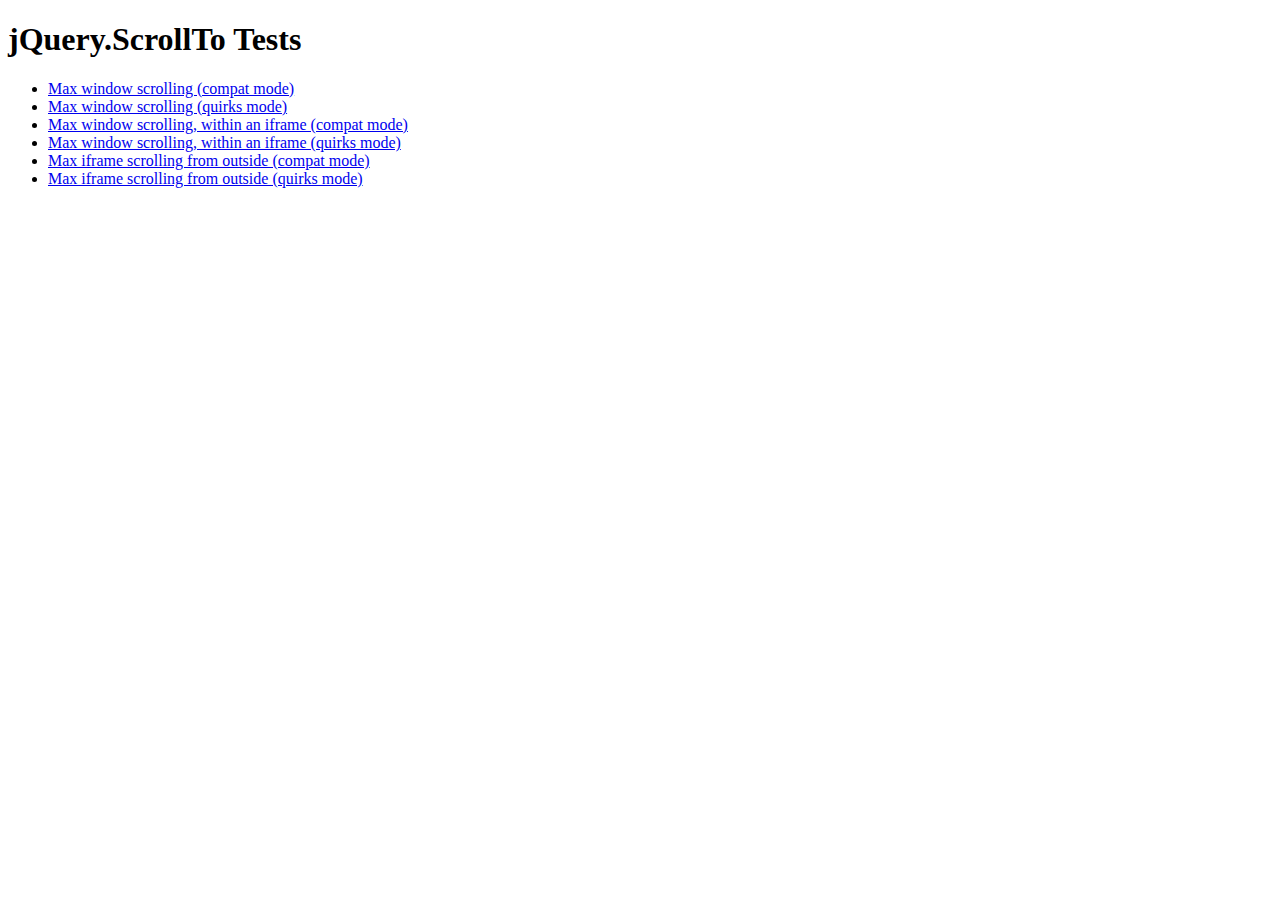
<file: js/scrolto/tests/index.html>
<!DOCTYPE html PUBLIC "-//W3C//DTD XHTML 1.0 Transitional//EN" "http://www.w3.org/TR/xhtml1/DTD/xhtml1-transitional.dtd">
<html xmlns="http://www.w3.org/1999/xhtml">
<head>
	<meta http-equiv="Content-Type" content="text/html; charset=iso-8859-1" />
	<title>jQuery.ScrollTo Tests</title>
	<meta name="keywords" content="javascript, jquery, plugins, scroll, scrollTo, smooth, animation, to, effect, ariel, flesler, window, overflow, element, navigation, customizable" />
	<meta name="description" content="Tests for jQuery ScrollTo. Made by Ariel Flesler." />
	<meta name="robots" content="index,follow" />
</head>
<body>
	<h1>jQuery.ScrollTo Tests</h1>
	
	<ul>
		<li><a href="WinMaxY-compat.html">Max window scrolling (compat mode)</a></li>
		<li><a href="WinMaxY-quirks.html">Max window scrolling (quirks mode)</a></li>
		<li><a href="WinMaxY-with-iframe-compat.html">Max window scrolling, within an iframe (compat mode)</a></li>
		<li><a href="WinMaxY-with-iframe-quirks.html">Max window scrolling, within an iframe (quirks mode)</a></li>
		<li><a href="WinMaxY-to-iframe-compat.html">Max iframe scrolling from outside (compat mode)</a></li>
		<li><a href="WinMaxY-to-iframe-quirks.html">Max iframe scrolling from outside (quirks mode)</a></li>
	</ul>
</body>
</html>
</file>
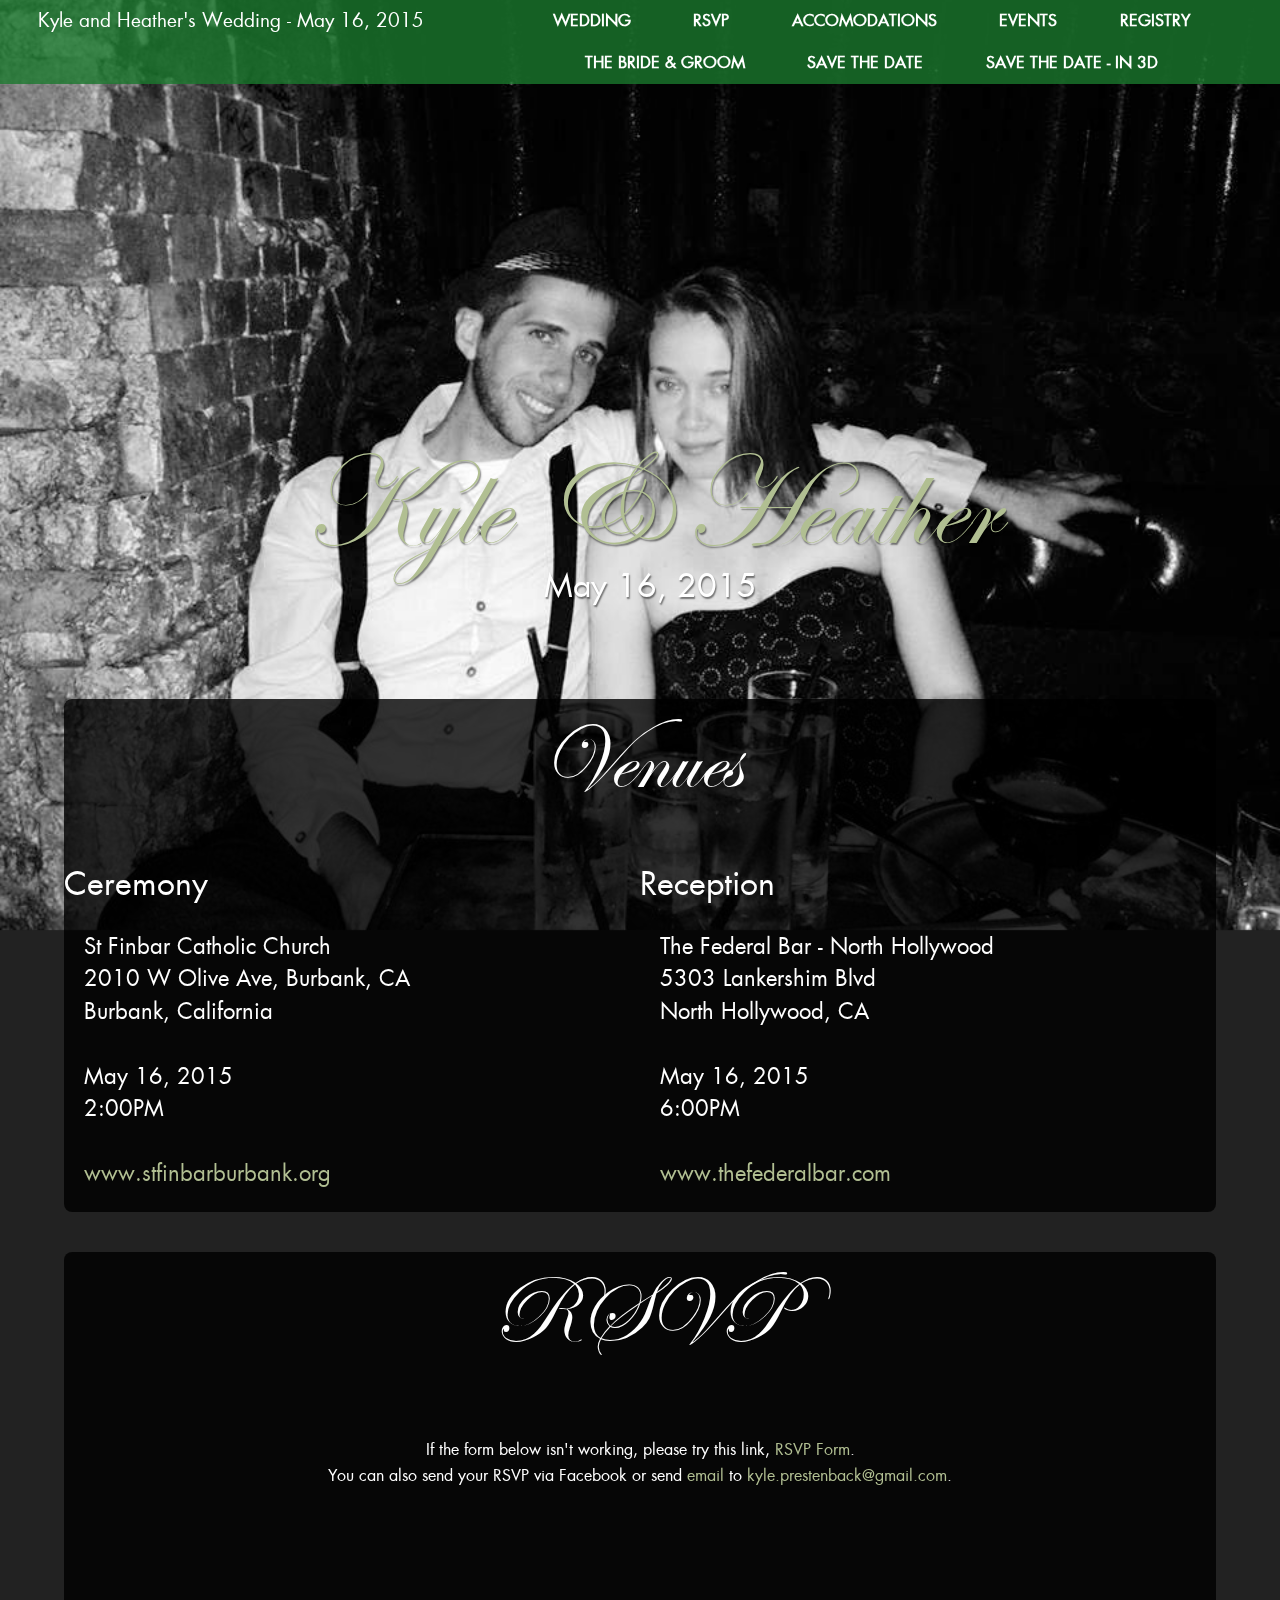
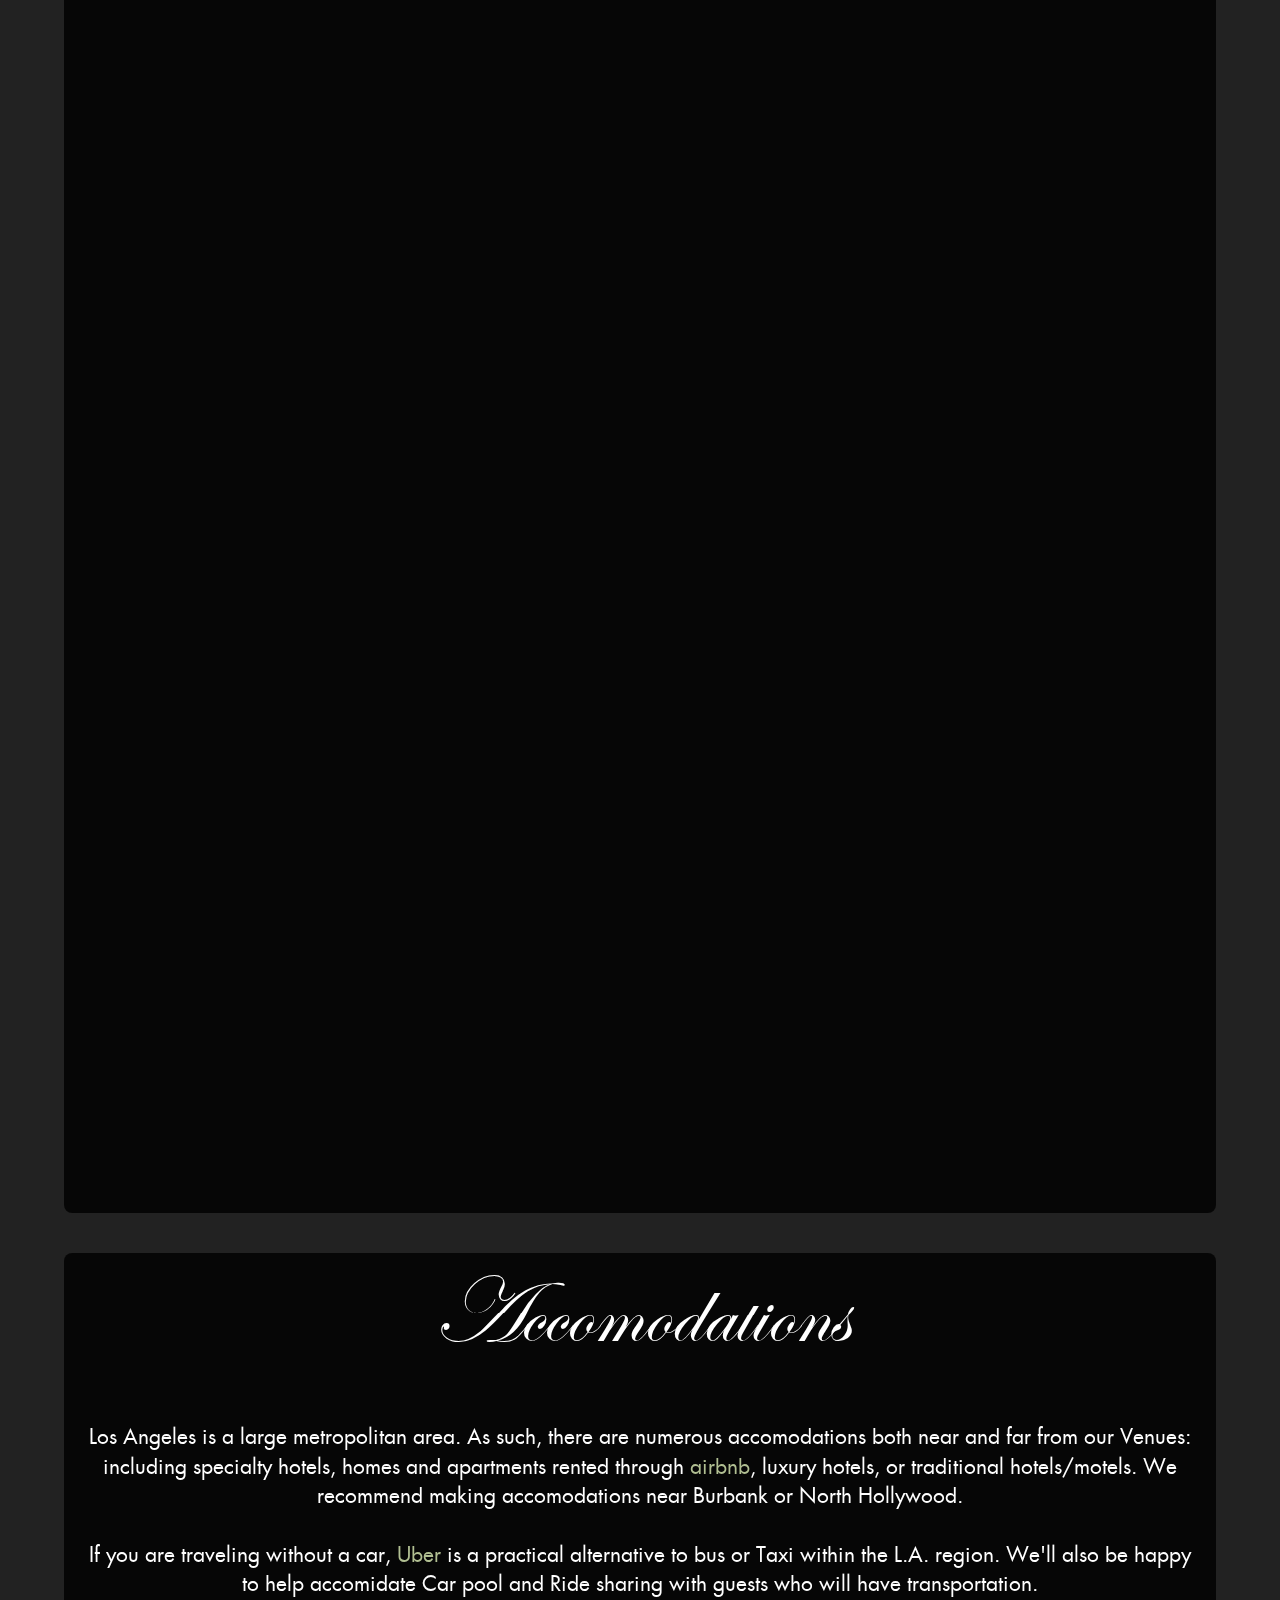
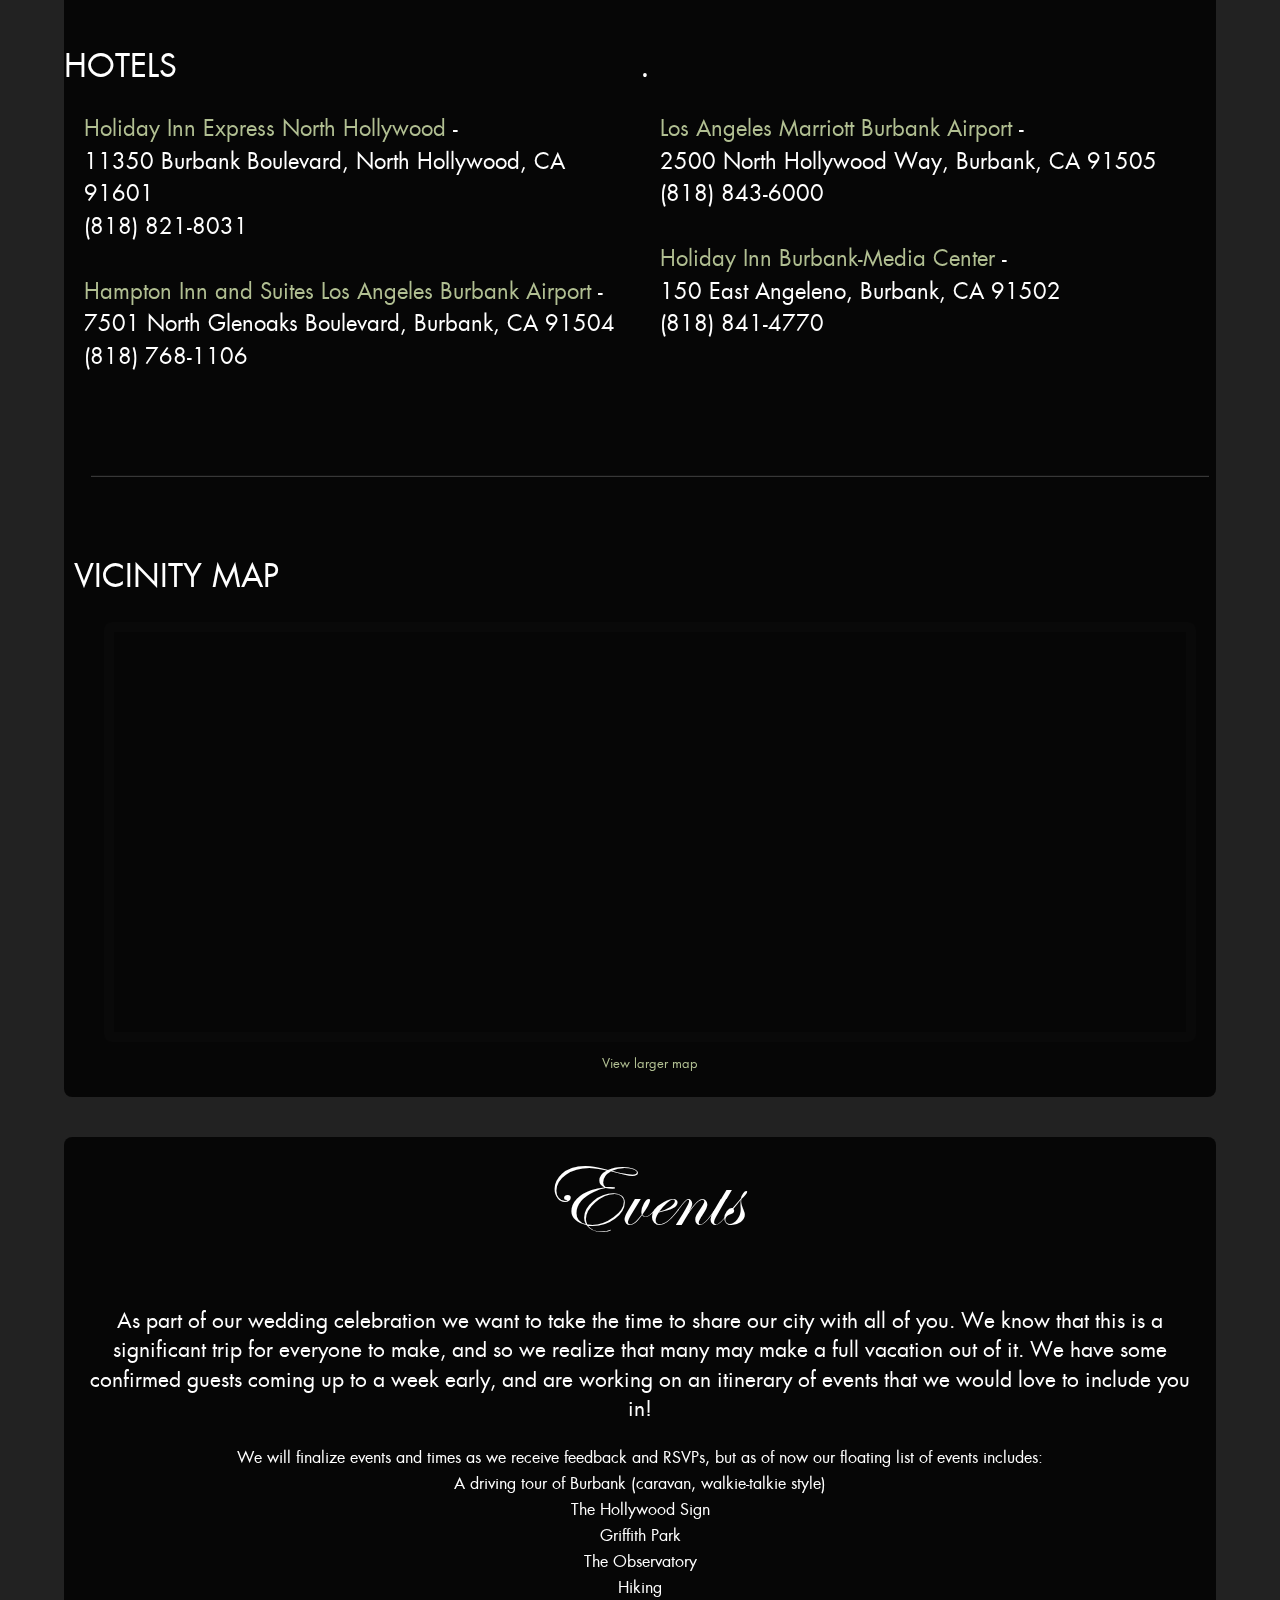
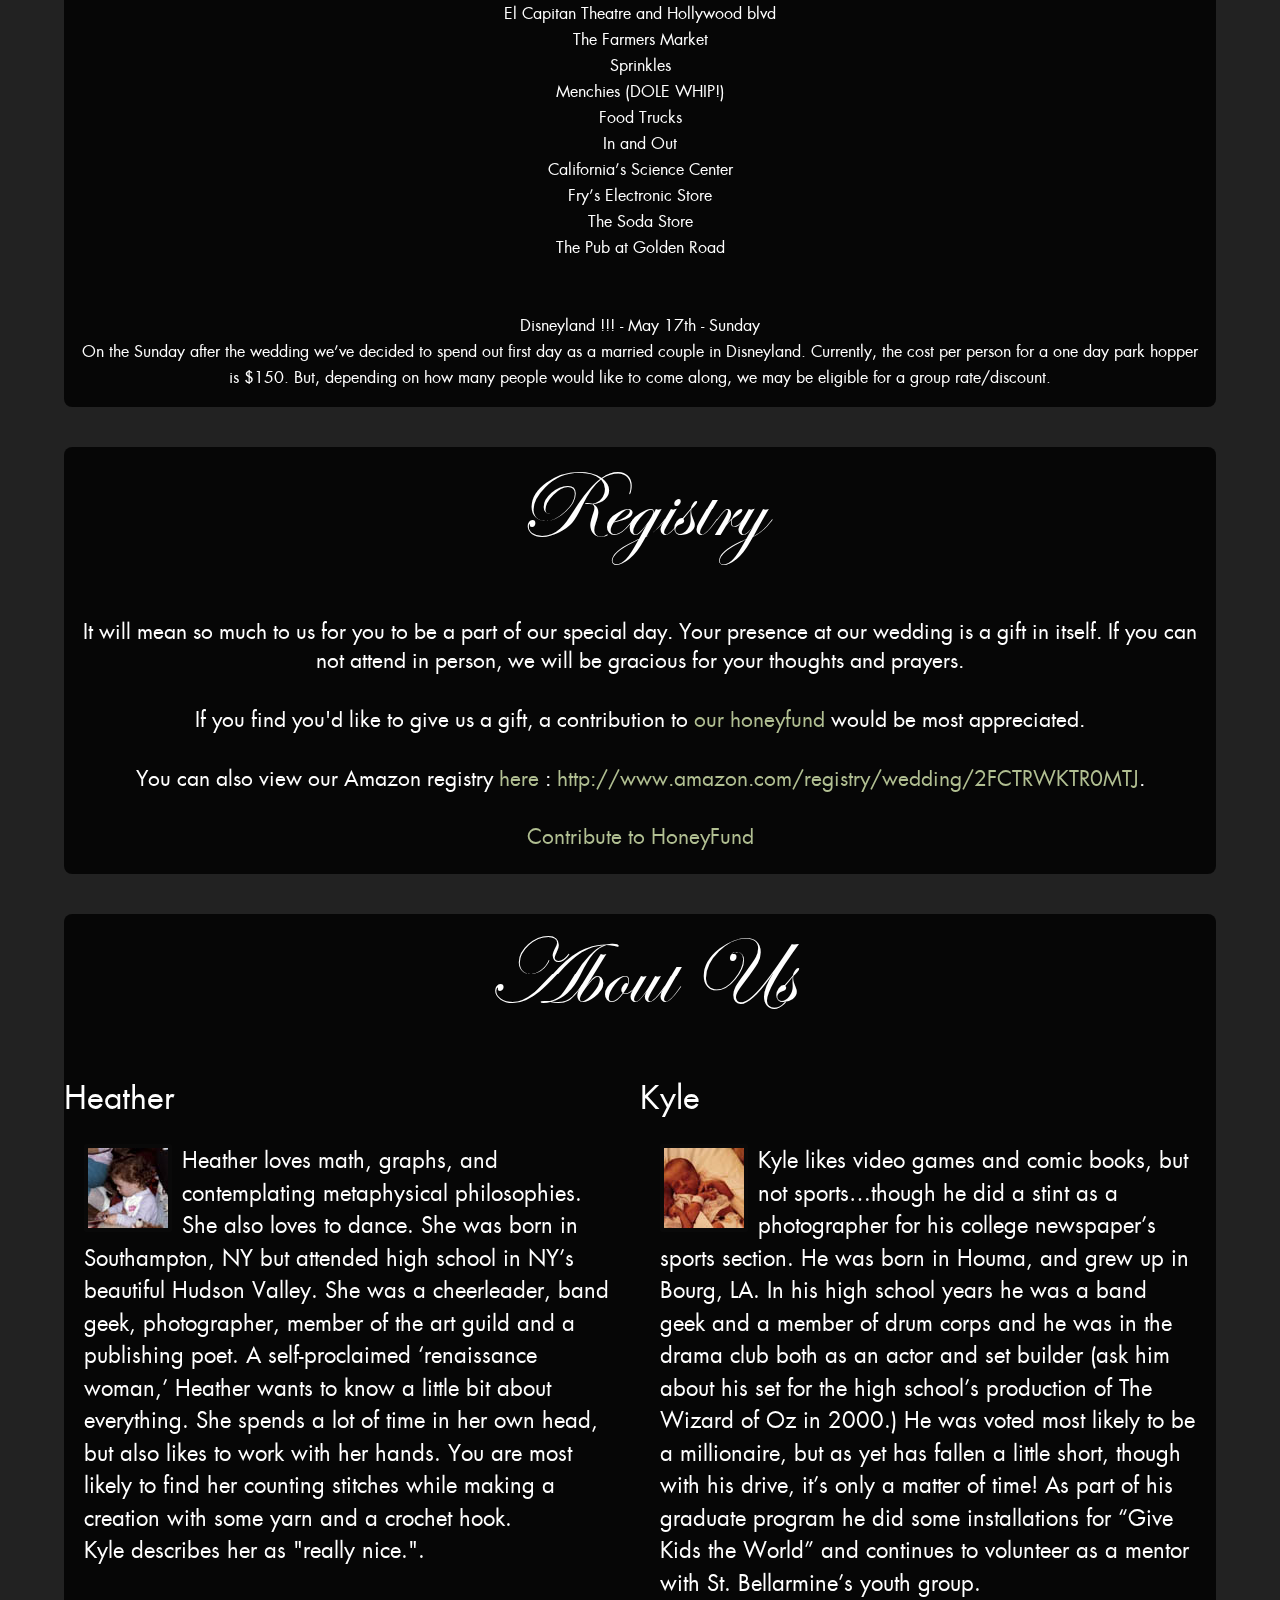
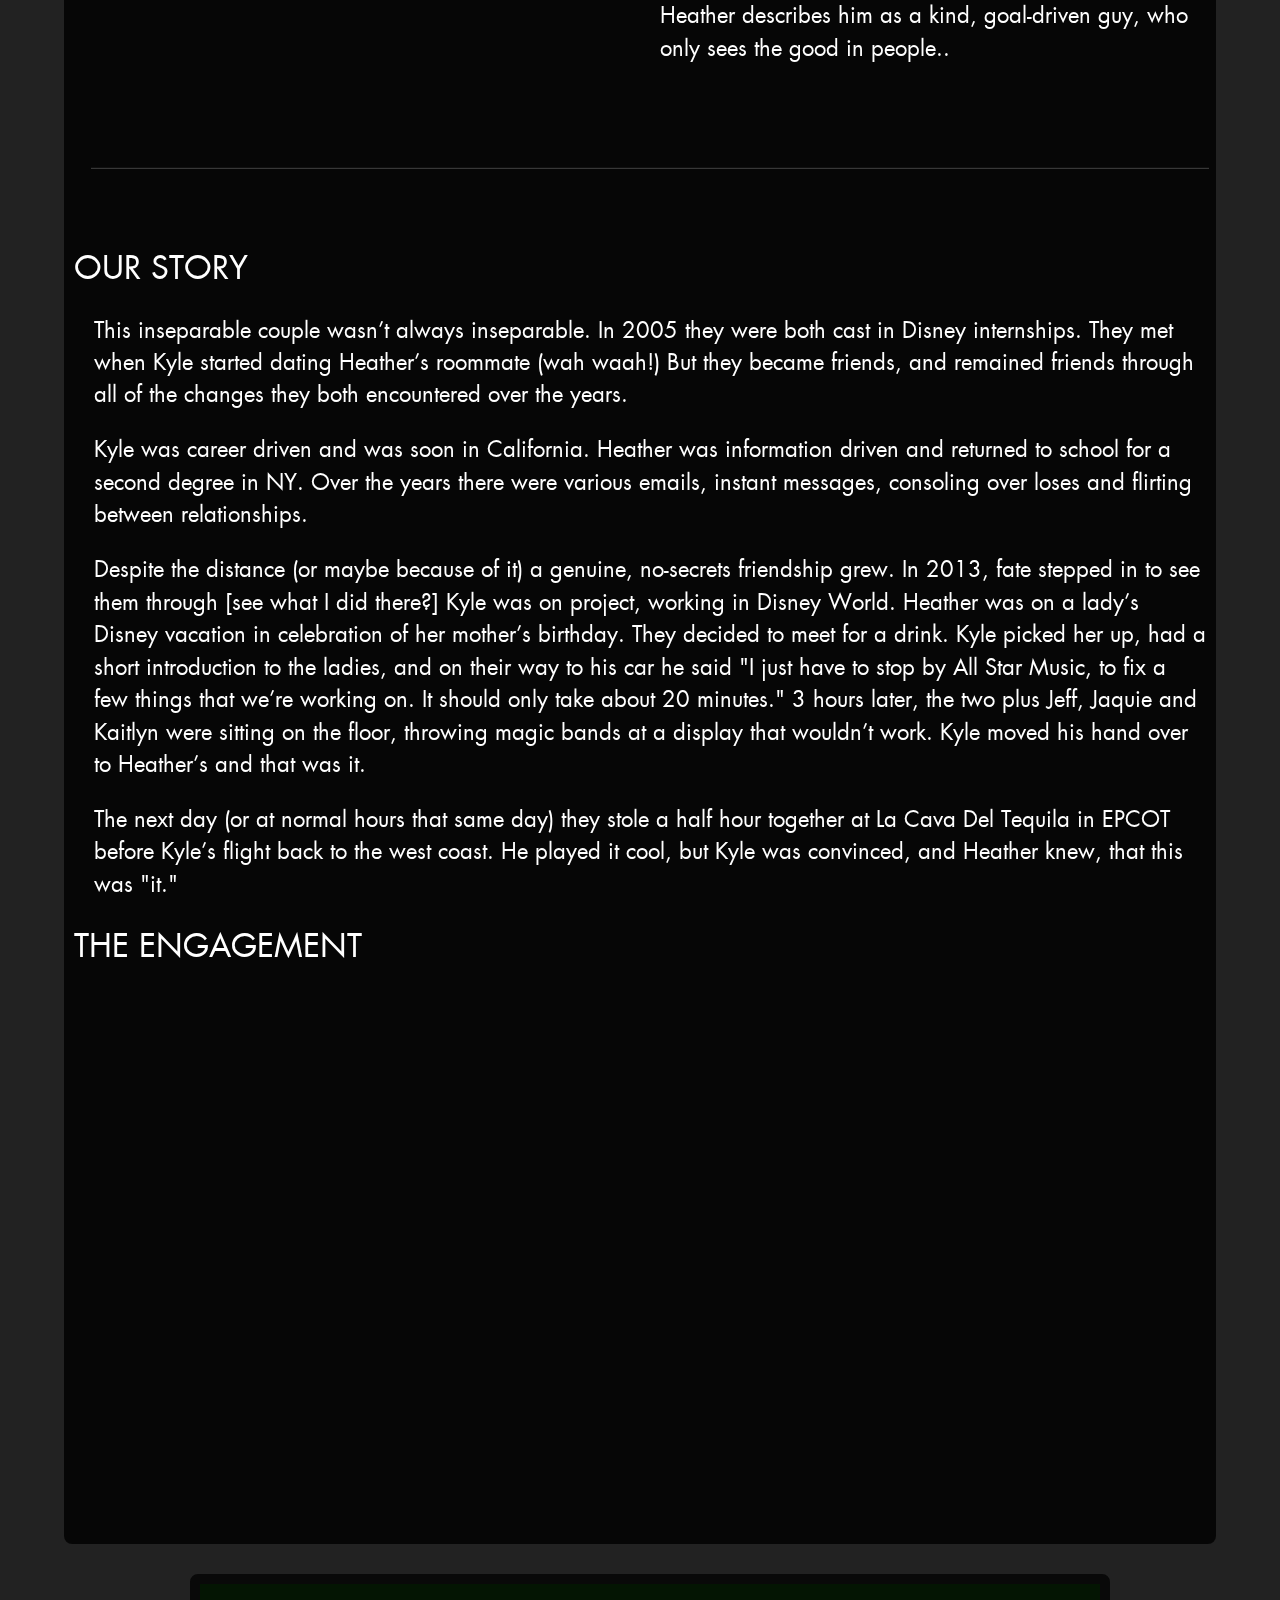
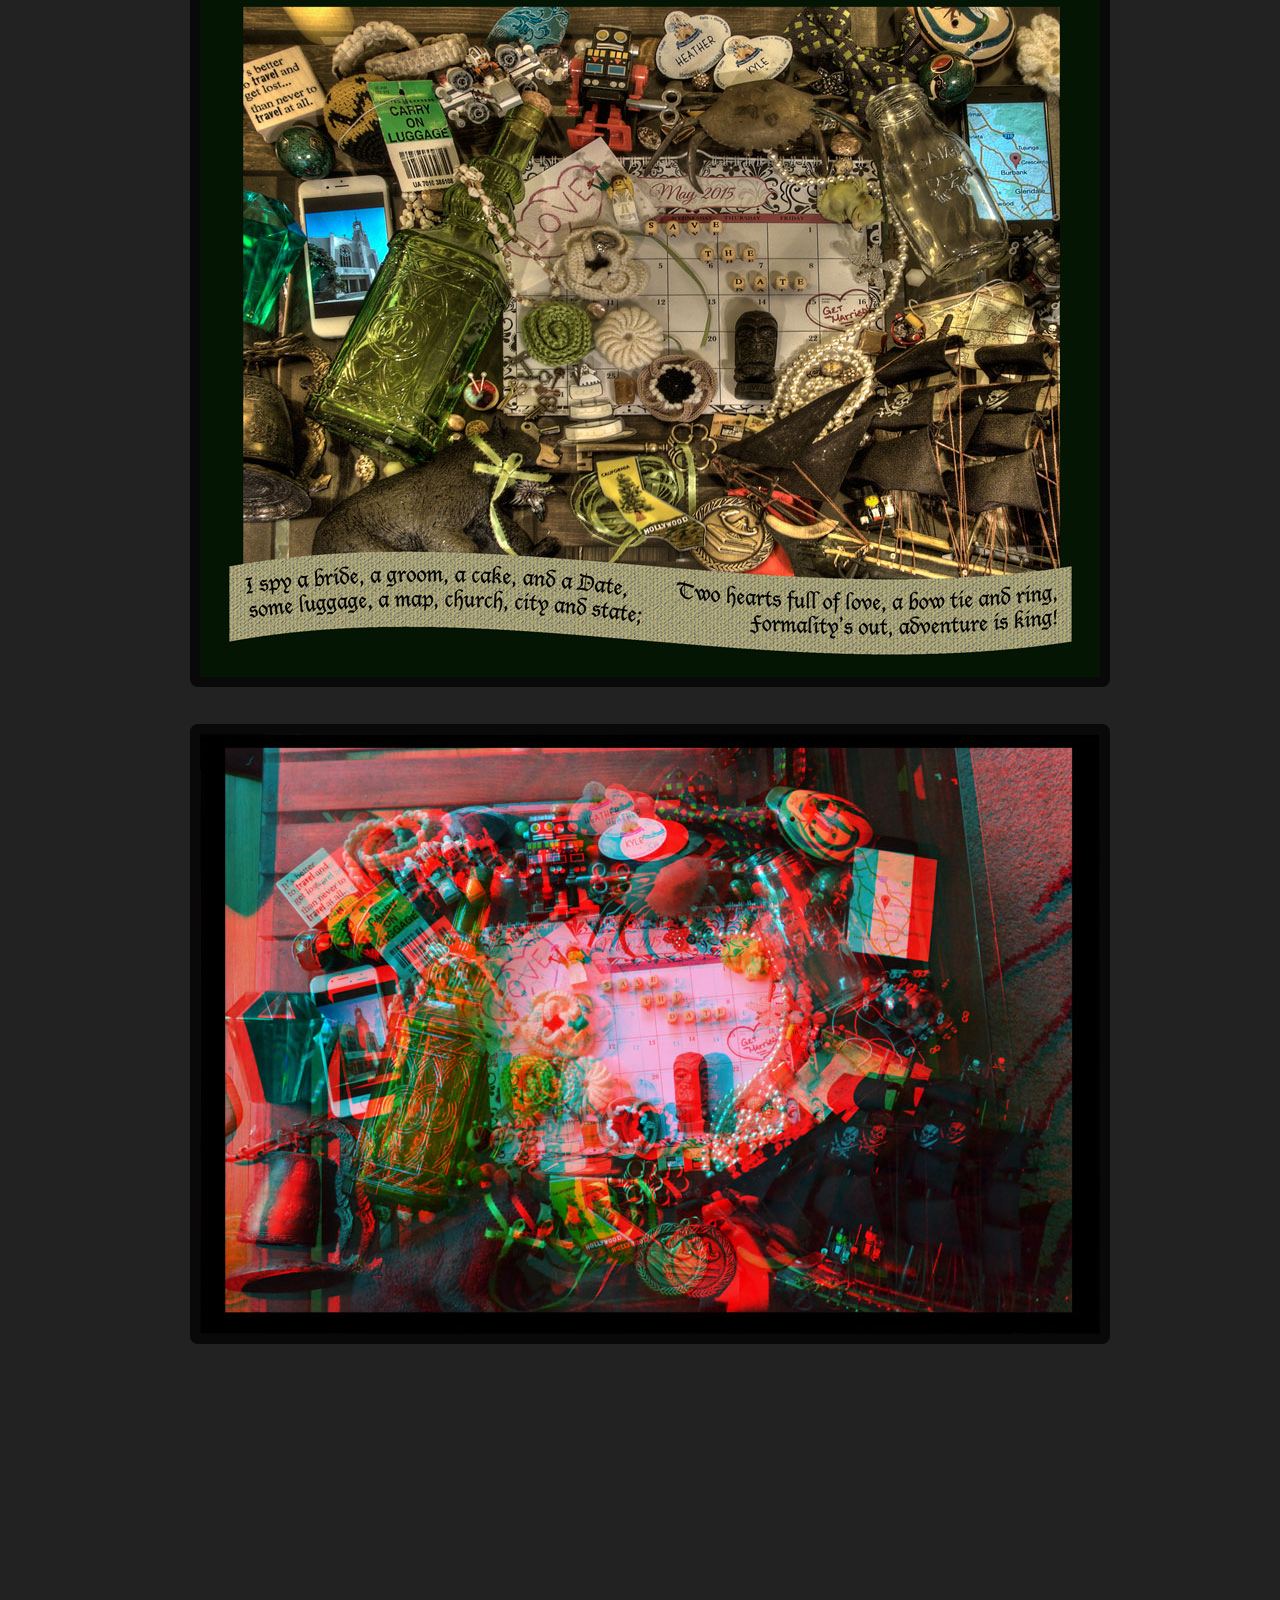
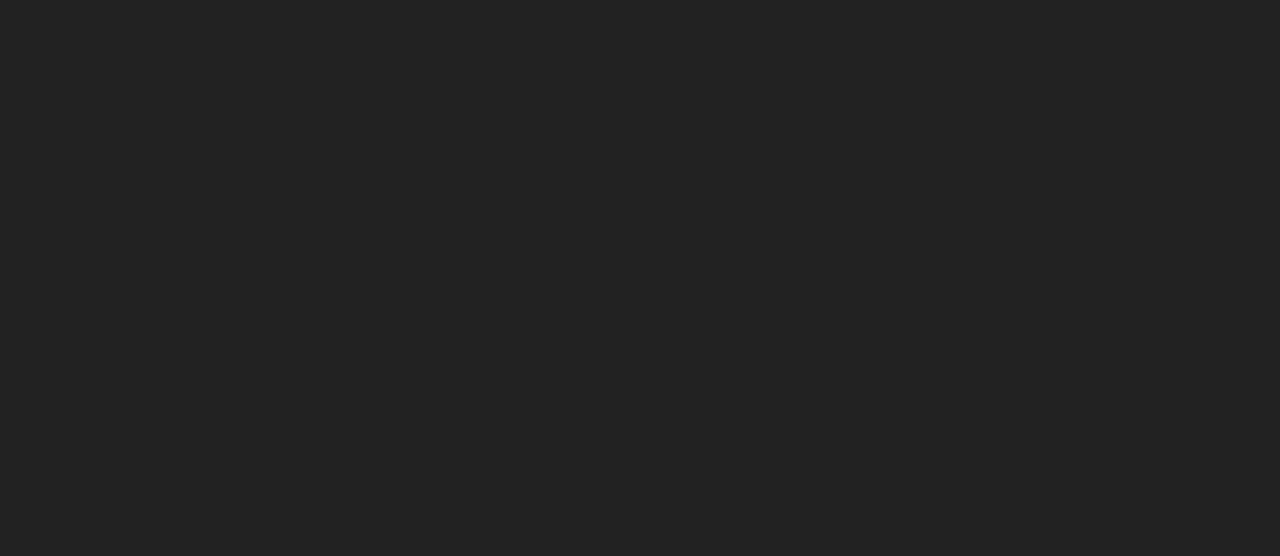
<file: index-official.html>
<!DOCTYPE html>
<!--[if lt IE 7]>      <html class="no-js lt-ie9 lt-ie8 lt-ie7"> <![endif]-->
<!--[if IE 7]>         <html class="no-js lt-ie9 lt-ie8"> <![endif]-->
<!--[if IE 8]>         <html class="no-js lt-ie9"> <![endif]-->
<!--[if gt IE 8]><!--> <html class="no-js"> <!--<![endif]-->
    <head>
        <meta charset="utf-8">
        <meta http-equiv="X-UA-Compatible" content="IE=edge,chrome=1">

        <title>Save the Date - Kyle and Heather's Wedding</title>
        <meta name="description" content="Welcome to the wedding website for Kyle and Heather's Wedding!">

        <meta name="viewport" content="width=device-width,initial-scale=1.0" />

        <!-- For iPhone 4 with high-resolution Retina display: -->
        <link rel="apple-touch-icon-precomposed" sizes="114x114" href="apple-touch-icon-114x114-precomposed.png">
        <!-- For first-generation iPad: -->
        <link rel="apple-touch-icon-precomposed" sizes="72x72" href="apple-touch-icon-72x72-precomposed.png">
        <!-- For non-Retina iPhone, iPod Touch, and Android 2.1+ devices: -->
        <link rel="apple-touch-icon-precomposed" href="apple-touch-icon-precomposed.png">

        <link rel="shortcut icon" href="favicon.ico?v=1">

        <link rel="stylesheet" href="css/normalize.min.css">
        <link rel="stylesheet" href="css/main-1.6.css">

        <script src="js/vendor/modernizr-2.6.2-respond-1.1.0.min.js"></script>

        <script  type="text/javascript" src="https://code.jquery.com/jquery-1.11.0.js"></script>
        <script  type="text/javascript" src="js/jquery.scrollTo.js"></script>
         <script type="text/javascript" src="js/waypoints.js"></script>

        <script src="js/main-1.6.js"></script>

        <!--script src="http://jsconsole.com/remote.js?230A8DF2-4E14-4546-85E6-19BB81B31267"></script-->
 
    </head>
    <body>
        <!--[if lt IE 7]>
            <p class="chromeframe">You are using an <strong>outdated</strong> browser. Please <a href="http://browsehappy.com/">upgrade your browser</a> or <a href="http://www.google.com/chromeframe/?redirect=true">activate Google Chrome Frame</a> to improve your experience.</p>
        <![endif]-->
  
        <div id="bg-image">
            <img src="img/bg-pic.jpg" alt="bg" />
            <img src="img/bg-pic4.jpg" alt="bg" id="savethedateLocationImg" class="bgImage"/>
            <img src="img/bg-pic4.jpg" alt="bg" id="3dLocationImg" class="bgImage"/>
            <img src="img/bg-pic1.jpg" alt="bg" id="brideandgroomLocationImg" class="bgImage"/>
            <img src="img/bg-pic2.jpg" alt="bg" id="weddingLocationImg" class="bgImage"/>
            <img src="img/bg-pic3.jpg" alt="bg" id="accomodationsLocationImg" class="bgImage"/>
            <img src="img/bg-pic4.jpg" alt="bg" id="registryLocationImg" class="bgImage"/>
        </div>
        
     
              <div class="header-container sticky">
              
                <div id="heading" class="clearfix">
                
                <div id="left-heading">
                <nav id="navLeft">
                
                        <ul>
                         <li>Kyle and Heather's Wedding - May 16, 2015</li>
                        </ul>
                        <ul>
                          
                            
                            
                        </ul>
                 </nav>
                 </div>
                
                <div id="right-heading">
                    <nav id="nav">
                             <ul>
                            <li><a href="#wedding">WEDDING</a></li>
                            <li><a href="#rsvp">RSVP</a></li>
                            <li><a href="#accomodations">ACCOMODATIONS</a></li>
                            <li><a href="#events">EVENTS</a></li>
                            <li><a href="#registry">REGISTRY</a></li>
                         </ul>
                        <ul>

                            <li><a href="#brideandgroom">THE BRIDE &amp; GROOM</a></li>
                            <li><a href="#savethedate">SAVE THE DATE</a></li>
                            <li><a href="#3d">SAVE THE DATE - IN 3D</a></li>
                         </ul> 

                    </nav>
                    </div>
                </div>
             </div>


       <div class="main wrapper clearfix">

        <section id="weddingAnnounce" class="clearfix clearsection">

                              <div class="column full">
                        <div id="introtext" class="introheader">
                            <span class="head-name">Kyle</span>
                            <span class="head-name">&nbsp;
                                <span class="amp">&amp;</span> 
                                Heather
                            </span>
                            <div class="date">May 16<!--sup>th</sup-->, 2015</div>
             
                     </div>
                 </div>
         </section>

               

                    <section id="wedding" class="clearfix primary">

                        <h1>Venues</h1>

                        <div class="column left">
                            <h2>Ceremony</h2>
                            <p>
                                St Finbar Catholic Church <br />
                                2010 W Olive Ave, Burbank, CA <br />
                                Burbank, California <br /><br />
                                May 16, 2015 <br />
                                2:00PM <br /><br />
                                
                                <a href="http://www.stfinbarburbank.org" target="_blank">www.stfinbarburbank.org</a><br />

                                <!--img src="img/theinn-large.png" class="theinn" alt="The Inn at Rancho Santa Fe" /-->
                            </p>
                            


                        </div><!--end column--> 
                        <div class="column right">
                            <h2>Reception</h2>
                            <p>
                                The Federal Bar - North Hollywood<br />
                                5303 Lankershim Blvd<br />
                                North Hollywood, CA <br /><br />
                                May 16, 2015 <br />
                                6:00PM <br /><br />
                                
                                <a href="http://www.thefederalbar.com" target="_blank">www.thefederalbar.com</a><br />
                            </p>
                        </div><!--end column--> 

                    </section>
                    

                    <section id="rsvp" class="clearfix primary">     
                     <h1>RSVP</h1>
                    <!-- /registry -->
        <div class="container">
            <div class="row">
                <div class="col-md-10 col-md-offset-1 text-center iframeclass">
                 <p>If the form below isn't working, please try this link, <a href="https://docs.google.com/forms/d/1Baum70SABLqcGj6KQSgzjHTVjM242LmFPGyGilIq1zA/viewform"  target="_blank">RSVP Form</a>. <br/>You can also send your RSVP via Facebook or send <a  href="mailto:kyle.prestenback+wedding@gmail.com?Subject=Prestenback Wedding" >email</a>  to <a  href="mailto:kyle.prestenback+wedding@gmail.com?Subject=Prestenback Wedding" >kyle.prestenback@gmail.com</a>.</p>
                <iframe  id="rsvpform" src="https://docs.google.com/forms/d/1Baum70SABLqcGj6KQSgzjHTVjM242LmFPGyGilIq1zA/viewform" width="600" height="1300" frameborder="0" padding-top="15px" marginheight="0" marginwidth="0">Loading...</iframe>
               
                </div>
            </div>
        </div>
    </section> <!-- RSVP -->
                    
                    
                       <section id="accomodations" class="clearfix primary">

                        <h1>Accomodations</h1>

        <div class="container">
            <div class="row">
                <div class="col-md-10 col-md-offset-1 text-center">
                    <p class="lead">Los Angeles is a large metropolitan area. As such, there are numerous accomodations both near and far from our Venues: including specialty hotels, homes and apartments rented through <a href="https://www.airbnb.com/">airbnb</a>, luxury hotels, or traditional hotels/motels.  We recommend making accomodations near Burbank or North Hollywood. </br> </br> 
                        If you are traveling without a car, <a href="https://www.uber.com">Uber</a> is a practical alternative to bus or Taxi within the L.A. region. We'll also be happy to help accomidate Car pool and Ride sharing with guests who will have transportation.</p>
                </div>
            </div>
        </div>
                        <div class="column left">

                            <h2>HOTELS</h2>
                            <p>
                                <a href="http://www.ihg.com/holidayinnexpress/hotels/us/en/north-hollywood/hwoxs/hoteldetail">Holiday Inn Express North Hollywood</a> - <br /> 11350 Burbank Boulevard, North Hollywood, CA 91601  <br />(818) 821-8031 <br />
                                <br />
                                <a href="http://hamptoninn3.hilton.com/en/hotels/california/hampton-inn-and-suites-los-angeles-burbank-airport-LAXBKHX/index.html">Hampton Inn and Suites Los Angeles Burbank Airport</a> -  <br /> 7501 North Glenoaks Boulevard, Burbank, CA 91504  <br /> (818) 768-1106 <br /> 

                            </p>
                        </div><!--end column-->

                        <div class="column right">
                            <h2>.</h2>
                            <p>
                             
                                <a href="http://www.marriott.com/hotels/travel/burap-los-angeles-marriott-burbank-airport/">Los Angeles Marriott Burbank Airport</a> -  <br /> 2500 North Hollywood Way, Burbank, CA 91505  <br />  (818) 843-6000 <br /> <br /> 

                               <a href="http://www.ihg.com/holidayinn/hotels/us/en/burbank/laxbb/hoteldetail">Holiday Inn Burbank-Media Center</a> -  <br />  150 East Angeleno, Burbank, CA 91502  <br /> (818) 841-4770
                            </p>
                            
                        </div><!--end column-->

                        <div class="clearfix"></div>

                        <div class="column full">
                            <div class="hr-t"></div>
                            <div class="hr-b"></div>
                        </div>

                        <div class="column full">

                            <h2>VICINITY MAP</h2>
                            <div id="gmap"><iframe src="https://mapsengine.google.com/map/embed?mid=z9wUAIV4gS_0.kNC85vEyp7pc"></iframe>
                                <br />
                                <small><a href="https://mapsengine.google.com/map/embed?mid=z9wUAIV4gS_0.kNC85vEyp7pc" target="_blank">View larger map</a></small>
                            </div>
                            
                            
                        </div>

                    </section>
                    
                    

                    <section id="events" class="clearfix primary">

                        <h1>Events</h1>
                        
                        
        <div class="container">
            <div class="row">
                <div class="col-md-10 col-md-offset-1 text-center">
            

                
                    <p class="lead"> As part of our wedding celebration we want to take the time to share our city with all of you. We know that this is a significant trip for everyone to make, and so we realize that many may make a full vacation out of it. We have some confirmed guests coming up to a week early, and are working on an itinerary of events that we would love to include you in!</p>
                </div>
            </div>
            <div class="row">
            
                <div class="col-md-4 text-center">
                    <div class="service-item">
                        <i class="service-icon fa fa-moon-o dark-blue-text large-icon"></i>
                        <p class="dark-blue-text">We will finalize events and times as we receive feedback and RSVPs, but as of now  our floating list of events includes:
<br/>A driving tour of Burbank (caravan, walkie-talkie style)
<br/>The Hollywood Sign
<br/>Griffith Park 
<br/>The Observatory
<br/>Hiking
<br/>El Capitan Theatre and Hollywood blvd
<br/>The Farmers Market
<br/>Sprinkles
<br/>Menchies (DOLE WHIP!)
<br/>Food Trucks
<br/>In and Out
<br/>California’s Science Center
<br/>Fry’s Electronic Store
<br/>The Soda Store
<br/>The Pub at Golden Road
<br/><br/>
<br/>
Disneyland !!! - May 17th - Sunday
<br/>
On the Sunday after the wedding we’ve decided to spend out first day as a married couple in Disneyland. Currently, the cost per person for a one day park hopper is $150. But, depending on how many people would like to come along, we may be eligible for a group rate/discount.
                        </div> 
                </div>

                <!--div class="col-md-4 text-center">
                    <div class="service-item">
                        <i class="service-icon fa fa-moon-o dark-blue-text large-icon"></i>
                        Disneyland !!! - May 17th - Sunday<br/>
                        <p class="dark-blue-text">On the Sunday after the wedding we’ve decided to spend out first day as a married couple in Disneyland. Currently, the cost per person for a one day park hopper is $150. But, depending on how many people would like to come along, we may be eligible for a group rate/discount.
                </p>
                    </div>
                </div -->
            </div>
        </div>  
                    </section>
                 


                    <section id="registry" class="clearfix primary">

                        <h1>Registry</h1>

	<div class="container">
            <div class="row">
                <div class="col-md-10 col-md-offset-1 text-center">
                    <p class="lead">
                    It will mean so much to us for you to be a part of our special day. Your presence at our wedding is a gift in itself. If you can not attend in person, we will be gracious for your thoughts and prayers.
 <br/><br/>
If you find you'd like to give us a gift, a contribution to <a href="http://www.honeyfund.com/wedding/KyleAndHeather2015"  target="_blank">our honeyfund</a> would be most appreciated. <br/><br/>

You can also view our Amazon registry <a href="http://www.amazon.com/registry/wedding/2FCTRWKTR0MTJ"  target="_blank">here</a> : <a href="http://www.amazon.com/registry/wedding/2FCTRWKTR0MTJ"  target="_blank">http://www.amazon.com/registry/wedding/2FCTRWKTR0MTJ</a>.  <br/><br/>

<a href="http://www.honeyfund.com/wedding/KyleAndHeather2015"  target="_blank">Contribute to HoneyFund</a>
</p> 

                </div>
            </div>
        </div>
        
        
                                     
                    </section>
                    



                    <section id="brideandgroom" class="clearfix primary">

                        <h1>About Us</h1>
                                
                        <div class="column left">

                            <h2>Heather</h2>
                            <p>
                                <img src="img/heatherThumb.jpg" class="thumb" alt="Heather" />
Heather loves math, graphs, and contemplating metaphysical philosophies. She also loves to dance. She was born in Southampton, NY but attended high school in NY’s beautiful Hudson Valley. She was a cheerleader, band geek, photographer, member of the art guild and a publishing poet. A self-proclaimed ‘renaissance woman,’ Heather wants to know a little bit about everything. She spends a lot of time in her own head, but also likes to work with her hands. You are most likely to find her counting stitches while making a creation with some yarn and a crochet hook.
                               <br/>Kyle describes her as "really nice.".</p>

                        </div><!--end column-->
                        <div class="column right">

                            <h2>Kyle</h2>
                            <p>
                                <img src="img/kyleThumb.jpg" class="thumb" alt="Kyle" />
                               Kyle likes video games and comic books, but not sports…though he did a stint as a  photographer for his college newspaper’s sports section. He was born in Houma, and grew up in Bourg, LA. In his high school years he was a band geek and a member of drum corps and he was in the drama club both as an actor and set builder (ask him about his set for the high school’s production of The Wizard of Oz in 2000.) He was voted most likely to be a millionaire, but as yet has fallen a little short, though with his drive, it’s only a matter of time! As part of his graduate program he did some installations for “Give Kids the World” and continues to volunteer as a mentor with St. Bellarmine’s youth group.
<br/>
Heather describes him as a kind, goal-driven guy, who only sees the good in people..</p>

                        </div><!--end column-->

                        <div class="clearfix"></div>

                        <div class="column full">
                            <div class="hr-t"></div>
                            <div class="hr-b"></div>
                        </div>

                        <div class="column full">

                            <h2>OUR STORY</h2>
                            <p>This inseparable couple wasn’t always inseparable. In 2005 they were both cast in 

Disney internships. They met when Kyle started dating Heather’s roommate (wah 

waah!) But they became friends, and remained friends through all of the changes 

they both encountered over the years.</p><p> Kyle was career driven and was soon in 

California. Heather was information driven and returned to school for a second 

degree in NY. Over the years there were various emails, instant messages, consoling 

over loses and flirting between relationships.</p><p> Despite the distance (or maybe 

because of it) a genuine, no-secrets friendship grew. In 2013, fate stepped in to see 

them through [see what I did there?] Kyle was on project, working in Disney World. 

Heather was on a lady’s Disney vacation in celebration of her mother’s birthday. 

They decided to meet for a drink. Kyle picked her up, had a short introduction to the 

ladies, and on their way to his car he said "I just have to stop by All Star Music, to fix 

a few things that we’re working on. It should only take about 20 minutes." 3 hours 

later, the two plus Jeff, Jaquie and Kaitlyn were sitting on the floor, throwing magic 

bands at a display that wouldn’t work. Kyle moved his hand over to Heather’s and 

that was it. </p><p> The next day (or at normal hours that same day) they stole a half hour 

together at La Cava Del Tequila in EPCOT before Kyle’s flight back to the west coast. 

He played it cool, but Kyle was convinced, and Heather knew, that this was "it."</p>

                        </div><!--end column-->

                        <div class="column full">
                            

                            <h2>THE ENGAGEMENT</h2>
                            <p class="responsive-image proposal">
                           <iframe id="vimeo" src="http://player.vimeo.com/video/102599429"  frameborder="0"></iframe> </p>
                                                        
                        </div><!--end column-->

                    </section>
                    
                    
                    
               

 
                    <section id="savethedate" class="clearfix Savephotosection">
                              <div class="column full">
                             
                            <figure id="saveTheDateImg" class="responsive-image proposal" data-media="StheDfixed-300.jpg" data-media480="StheDfixed-300.jpg" data-media768="StheDfixed-600.jpg" data-media1140="StheDfixed-900.jpg" title="Save the Date">
                                <noscript>
                                    <img src="StheDfixed.jpg" alt="Save the Date" />
                                </noscript>
                            </figure>
           
                        </div><!--end column-->
                        </section>


                        
                    <section id="3d" class="clearfix photosection">
                              <div class="column full">
                             
                            <figure class="responsive-image proposal" data-media="redblue-480.jpg" data-media480="redblue-480.jpg" data-media768="redblue-768.jpg" data-media1140="redblue-1140.jpg" title="3D glasses">
                                <noscript>
                                    <img src="redblue.jpg" alt="3D glasses" />
                                </noscript>
                            </figure>
           
                        </div><!--end column-->
                        
                        
                    </section>

                    

                    <div style="height: 550px"></div>

                </div> <!-- #main -->


    </body>
</html>
</file>
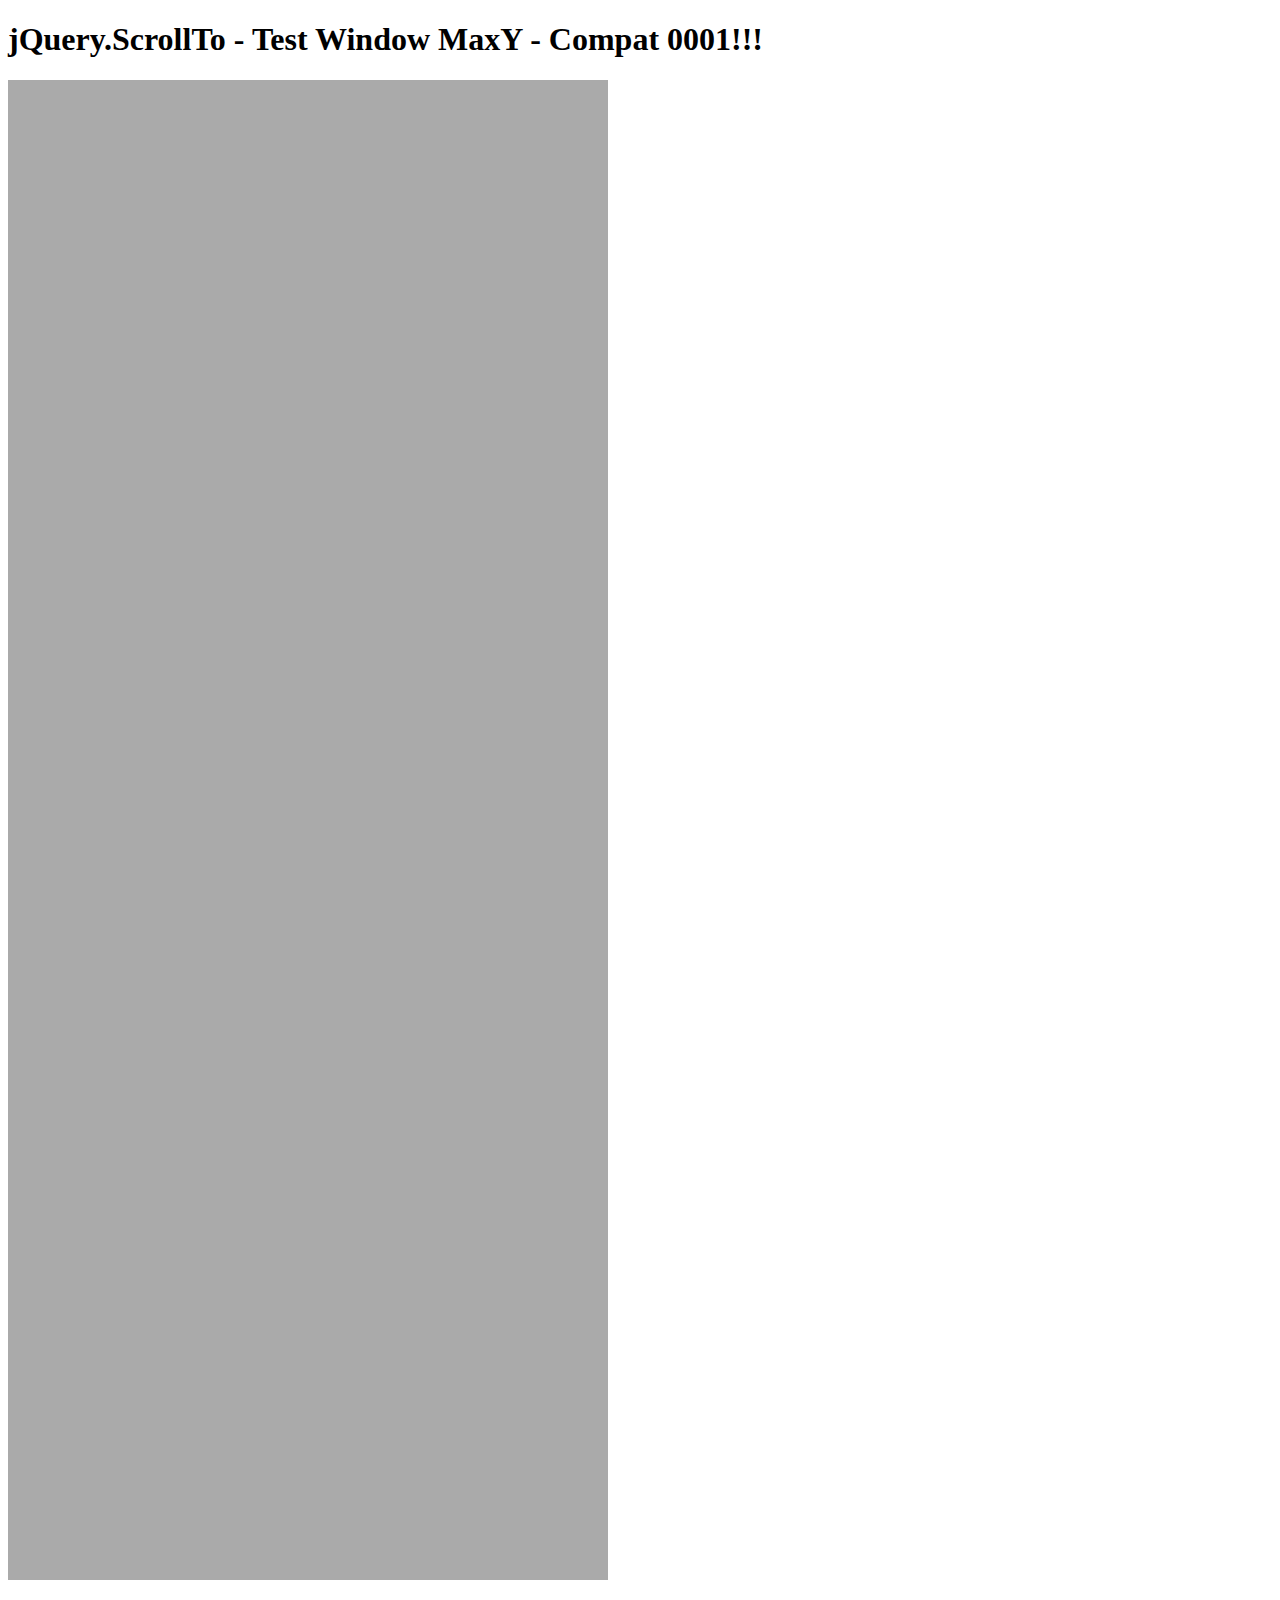
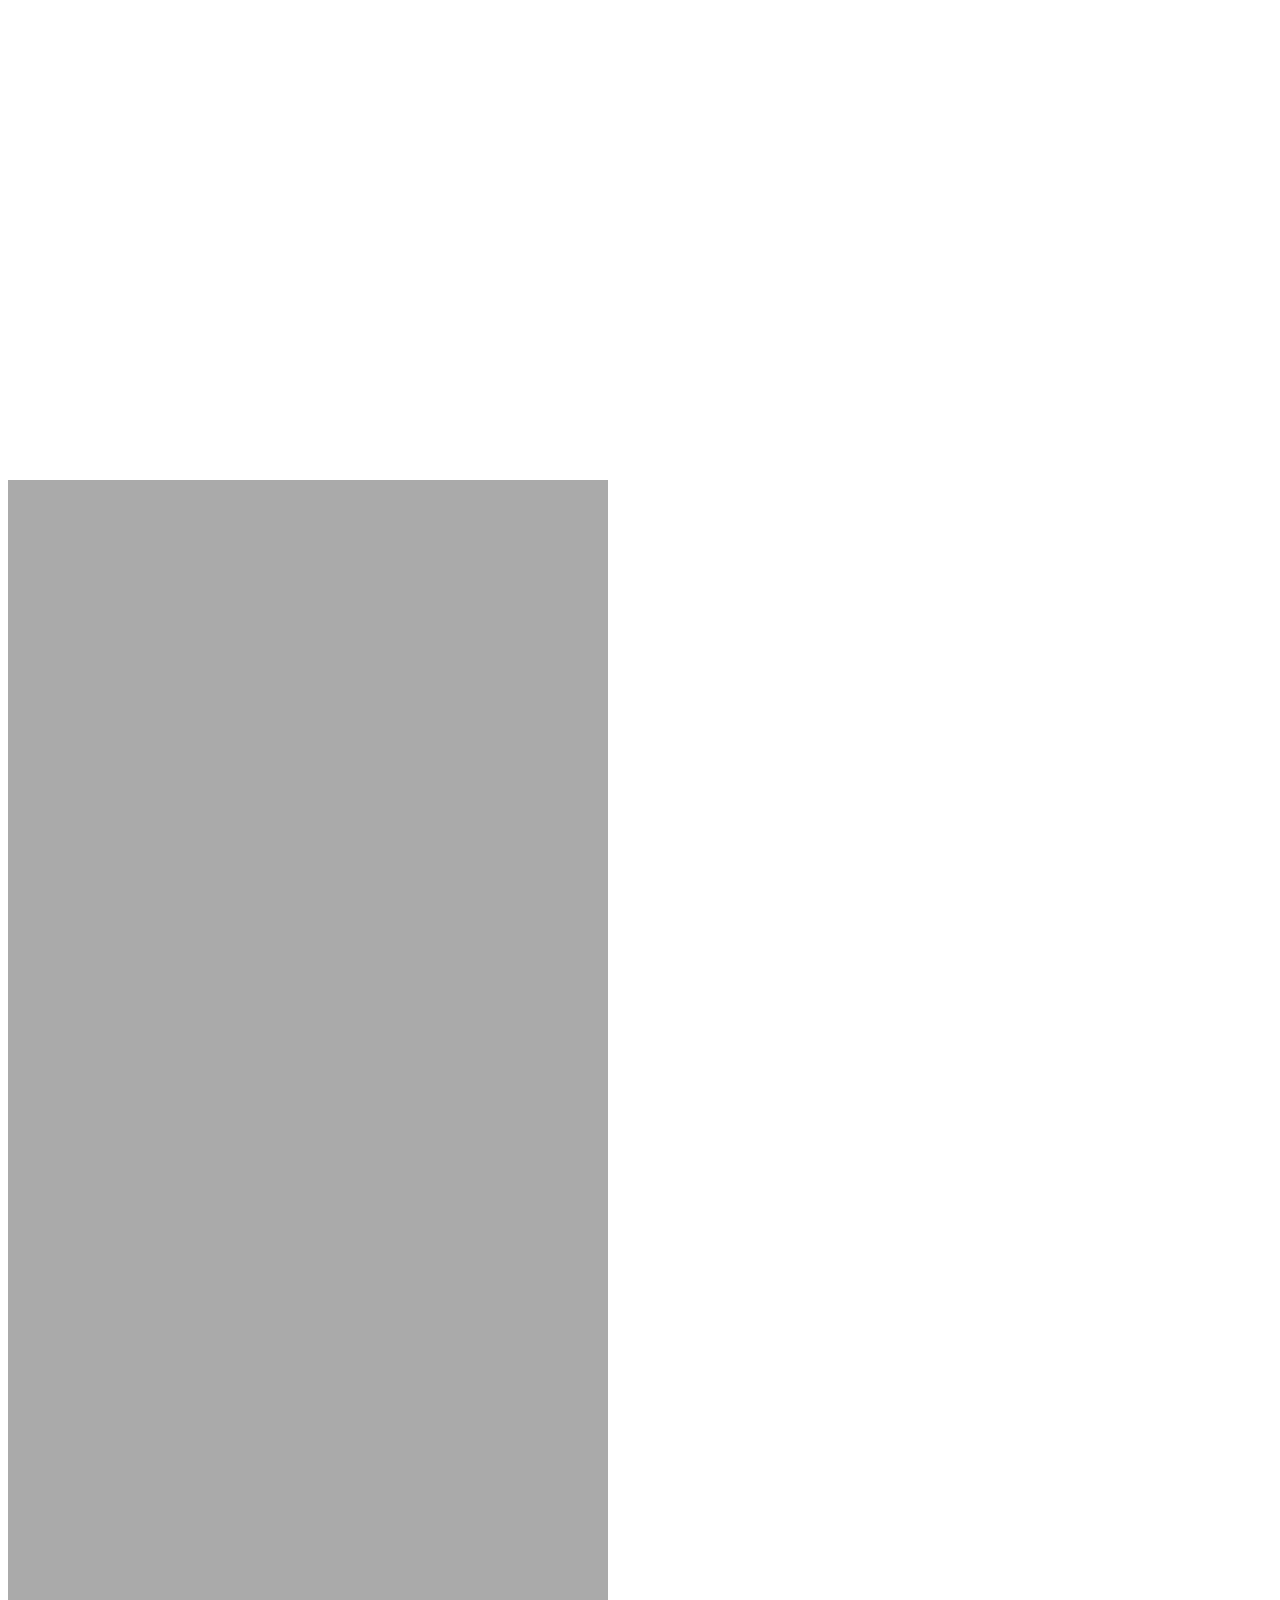
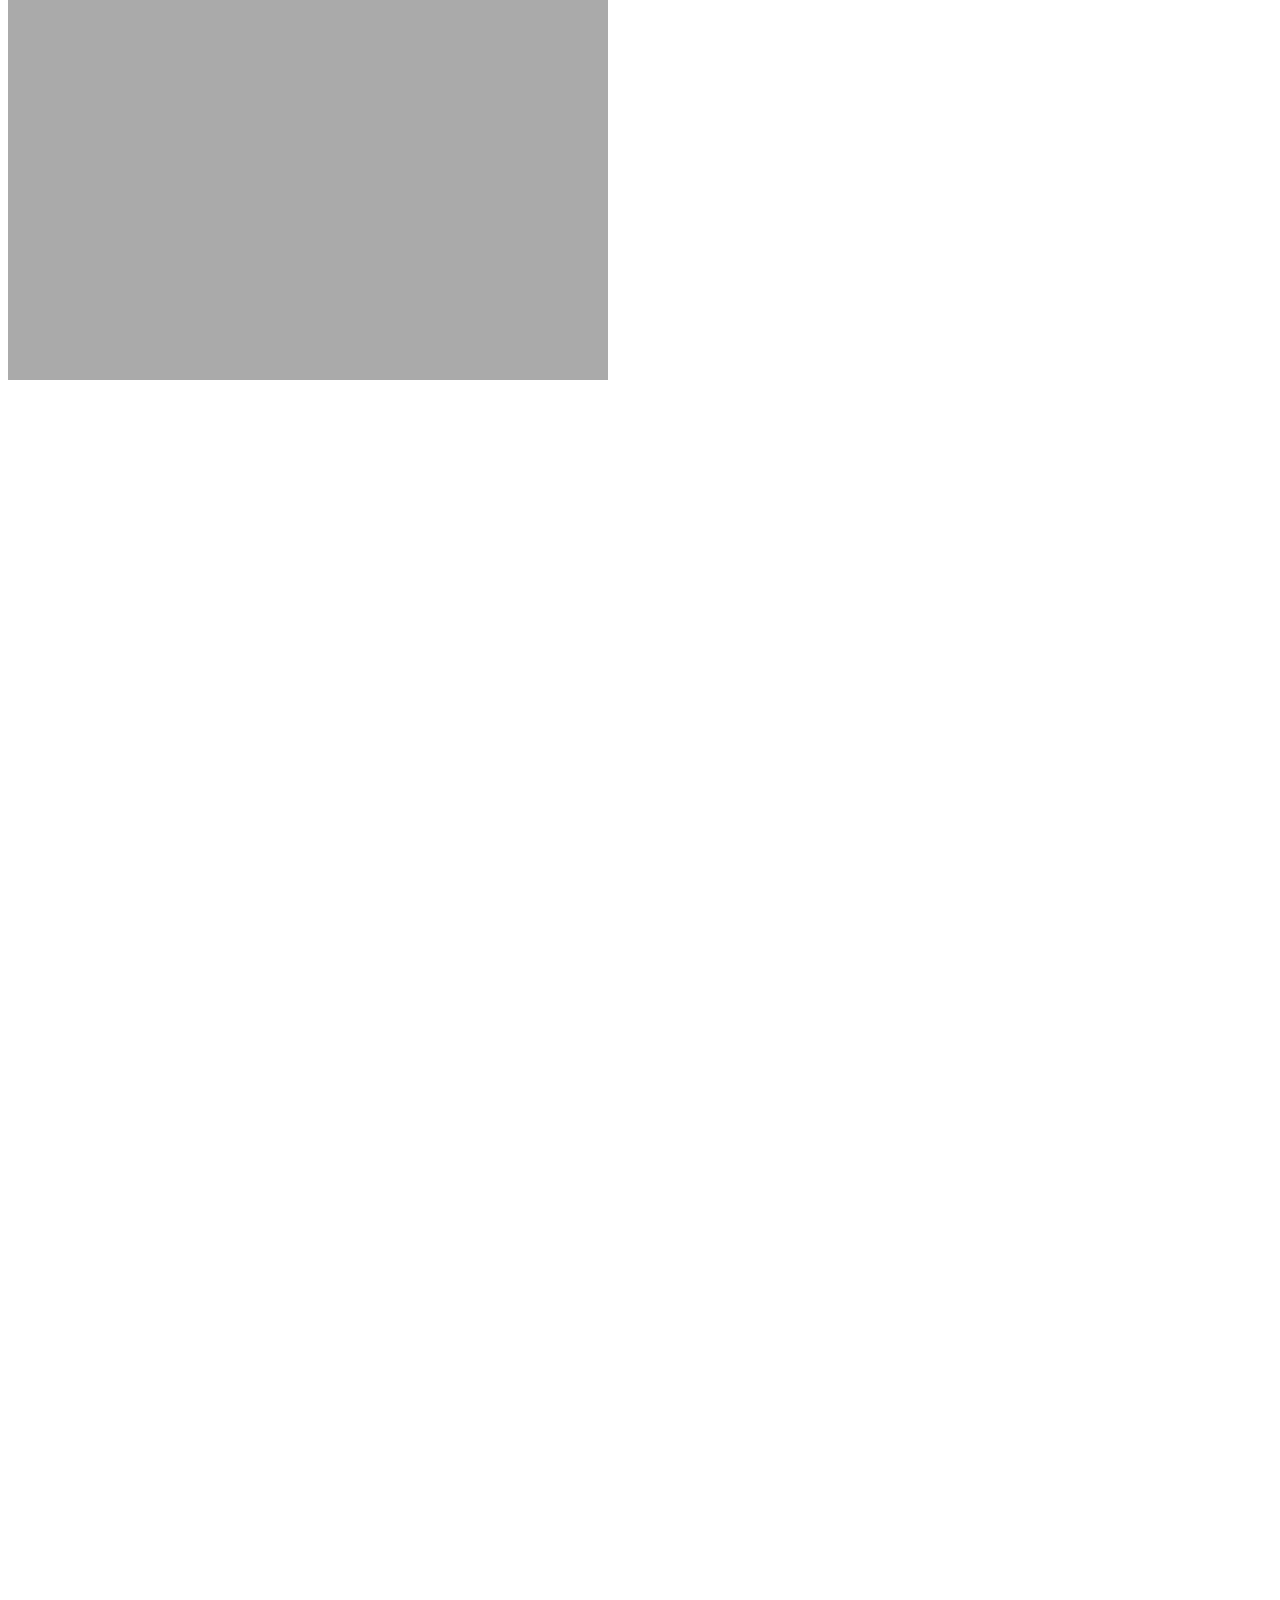
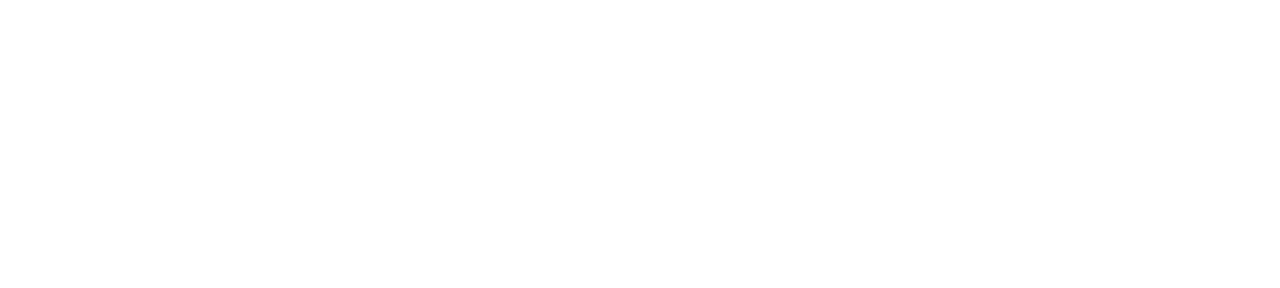
<file: index-test.html>
<!DOCTYPE html PUBLIC "-//W3C//DTD XHTML 1.0 Transitional//EN" "http://www.w3.org/TR/xhtml1/DTD/xhtml1-transitional.dtd">
<html xmlns="http://www.w3.org/1999/xhtml">
<head>
    <meta http-equiv="Content-Type" content="text/html; charset=iso-8859-1" />
    <title>jQuery.ScrollTo</title>
      
        <script  type="text/javascript" src="https://code.jquery.com/jquery-1.11.0.js"></script>
        <script  type="text/javascript" src="http://theotherkyle.github.io/js/jquery.scrollTo.js"></script>
         <script type="text/javascript" src="http://theotherkyle.github.io/js/main-test.js"></script>
</head>
<body>
    <h1>jQuery.ScrollTo - Test Window MaxY - Compat 0001!!!</h1>
    
    <div style="height:1500px; width:500px; padding:0 50px; background-color:#AAA">
        &nbsp;
    </div>

    <div style="height:500px; width:500px; padding:0 50px; background-color:#FFF">
        &nbsp;
    </div>
    <div id="lastpart" style="height:1500px; width:500px; padding:0 50px; background-color:#AAA">
            &nbsp;
                </div>
                    <div style="height:1500px; width:500px; padding:0 50px; background-color:#FFF">
        &nbsp;
    </div>
    <script type="text/javascript">
        $(window).test();
    </script>
</html>
</file>
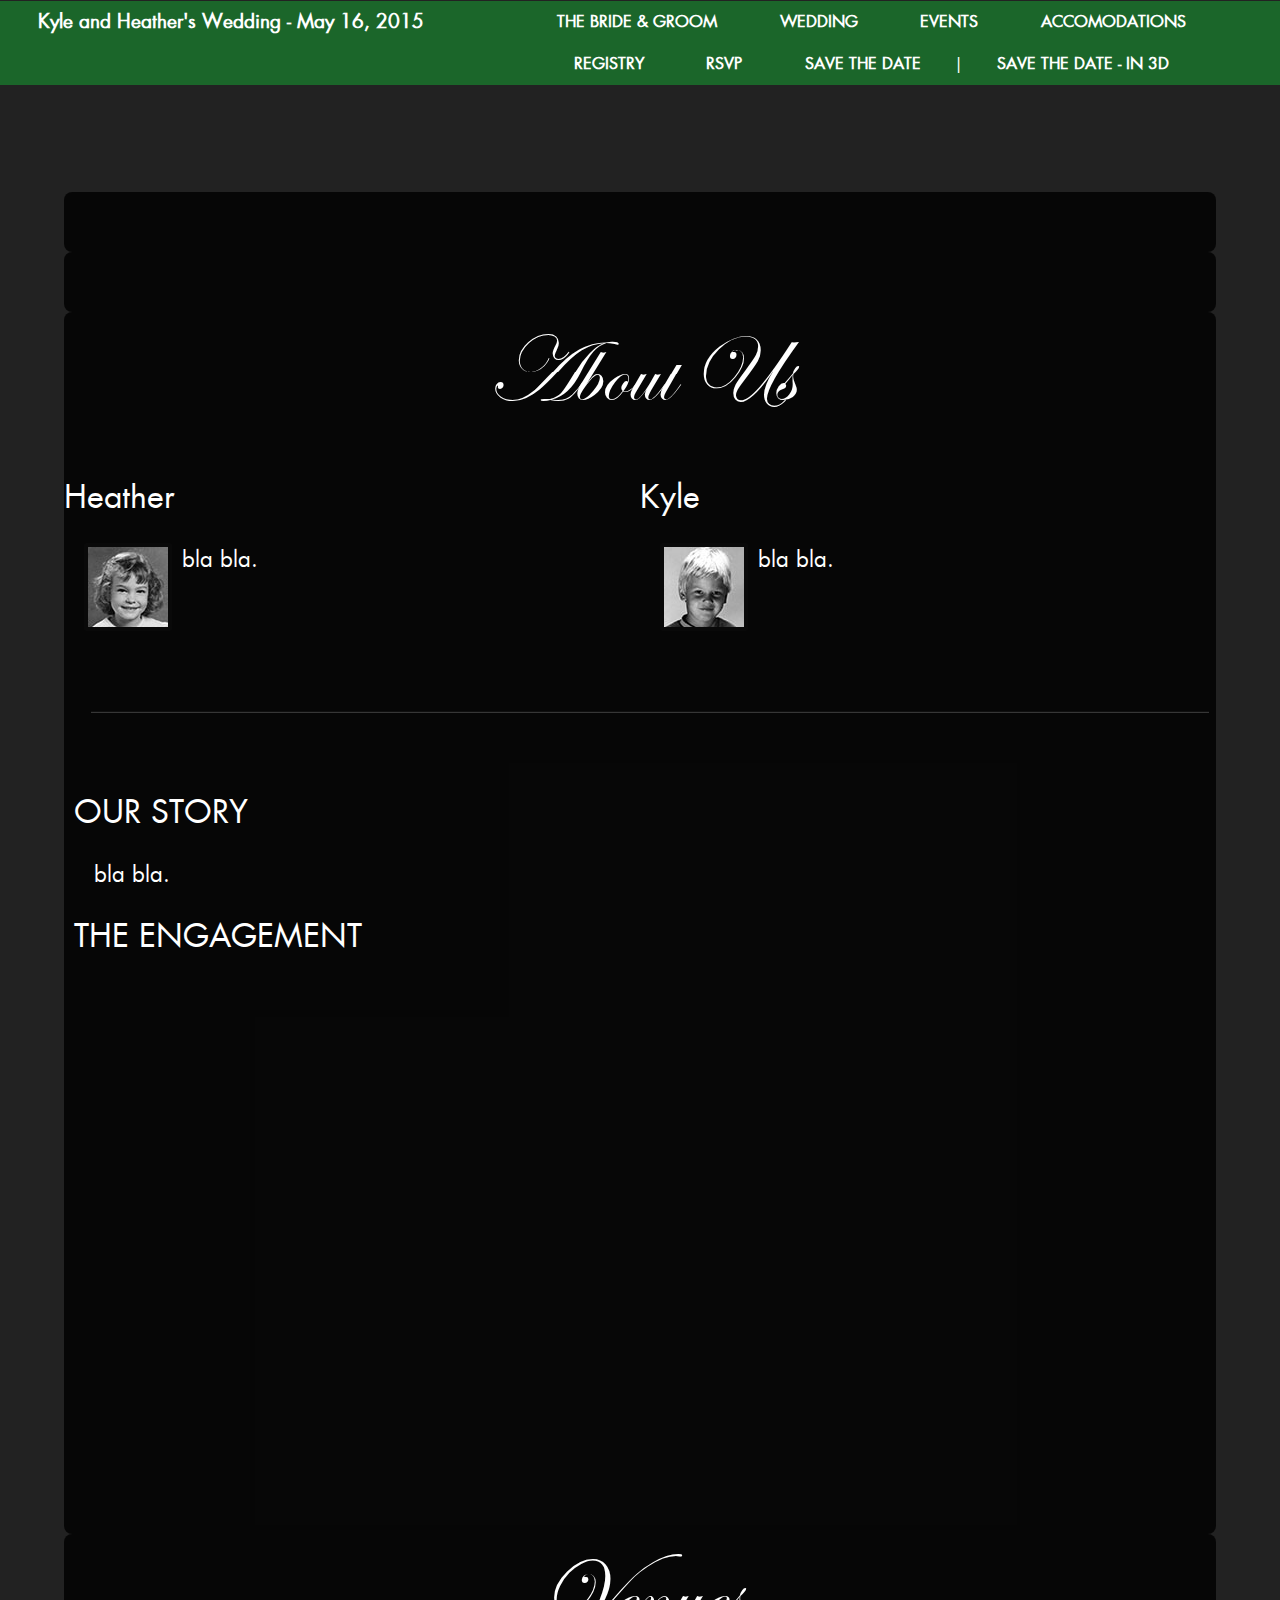
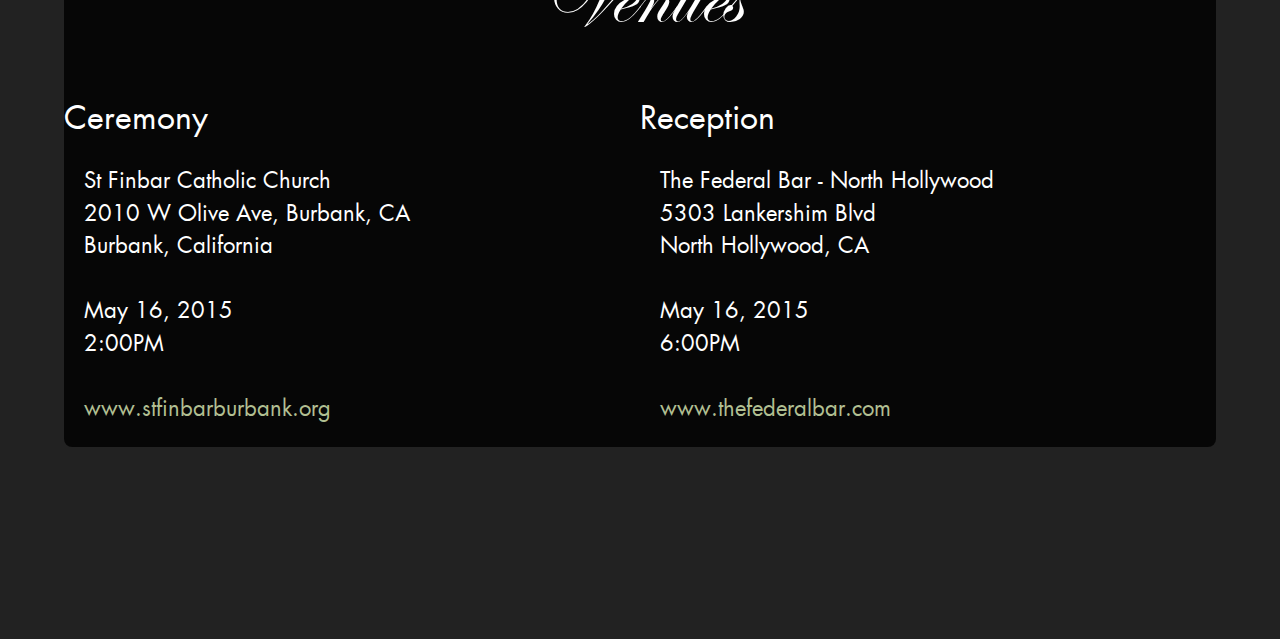
<file: index-working.html>
<!DOCTYPE html>
<!--[if lt IE 7]>      <html class="no-js lt-ie9 lt-ie8 lt-ie7"> <![endif]-->
<!--[if IE 7]>         <html class="no-js lt-ie9 lt-ie8"> <![endif]-->
<!--[if IE 8]>         <html class="no-js lt-ie9"> <![endif]-->
<!--[if gt IE 8]><!--> <html class="no-js"> <!--<![endif]-->
    <head>
        <meta charset="utf-8">
        <meta http-equiv="X-UA-Compatible" content="IE=edge,chrome=1">

        <title>Save the Date - Kyle and Heather's Wedding</title>
        <meta name="description" content="Welcome to the wedding website for Kyle and Heather's Wedding!">

        <meta name="viewport" content="width=device-width,initial-scale=1.0" />

        <!-- For iPhone 4 with high-resolution Retina display: -->
        <link rel="apple-touch-icon-precomposed" sizes="114x114" href="apple-touch-icon-114x114-precomposed.png">
        <!-- For first-generation iPad: -->
        <link rel="apple-touch-icon-precomposed" sizes="72x72" href="apple-touch-icon-72x72-precomposed.png">
        <!-- For non-Retina iPhone, iPod Touch, and Android 2.1+ devices: -->
        <link rel="apple-touch-icon-precomposed" href="apple-touch-icon-precomposed.png">

        <link rel="shortcut icon" href="favicon.ico?v=1">

        <link rel="stylesheet" href="css/normalize.min.css">
        <link rel="stylesheet" href="css/main-1.6.css">

        <script src="js/vendor/modernizr-2.6.2-respond-1.1.0.min.js"></script>
    </head>
    <body>
   
              <div class="header-container">
              
                <div id="heading" class="wrapper clearfix">
                
                <div id="left-heading">Kyle and Heather's Wedding - May 16, 2015 </div>
                
                <div id="right-heading">
                    <nav id="nav">
                        <ul>
                         
                            <li><a href="#brideandgroom">THE BRIDE &amp; GROOM</a></li>
                            <li><a href="#wedding">WEDDING</a></li>
                            <li><a href="#events">EVENTS</a></li>
                            <li><a href="#accomodations">ACCOMODATIONS</a></li>
                            <li><a href="#registry">REGISTRY</a></li>
                            <li><a href="#rsvp">RSVP</a></li>
                            
                            <li><a href="#savethedate">SAVE THE DATE</a></li>
                            <li> | </li>
                            <li><a href="#3d">SAVE THE DATE - IN 3D</a></li>
                            </ul>
                         </ul>


                    </nav>
                    </div>
                </div>
             </div>
                        
                    
            <div class="main-container">
                <div class="main wrapper clearfix">


                    
                    <section id="savethedate" class="clearfix">
                              <div class="column full">
                             
                            <figure class="responsive-image proposal" data-media="StheDfixed-300.jpg" data-media480="StheDfixed-300.jpg" data-media768="StheDfixed-600.jpg" data-media1140="StheDfixed-900.jpg" title="Save the Date">
                                <noscript>
                                    <img src="StheDfixed.jpg" alt="Save the Date" />
                                </noscript>
                            </figure>
           
                        </div><!--end column-->
                        </section>


                        
                    <section id="3d" class="clearfix">
                              <div class="column full">
                             
                            <figure class="responsive-image proposal" data-media="redblue-480.jpg" data-media480="redblue-480.jpg" data-media768="redblue-768.jpg" data-media1140="redblue-1140.jpg" title="3D glasses">
                                <noscript>
                                    <img src="redblue.jpg" alt="3D glasses" />
                                </noscript>
                            </figure>
           
                        </div><!--end column-->
                        
                        
                    </section>
                    
                    
                    
                    <section id="brideandgroom" class="clearfix">

                        <h1>About Us</h1>
                                
                        <div class="column left">

                            <h2>Heather</h2>
                            <p>
                                <img src="img/sarahThumb.jpg" class="thumb" alt="Sarah" />
                               bla bla.</p>

                        </div><!--end column-->
                        <div class="column right">

                            <h2>Kyle</h2>
                            <p>
                                <img src="img/bradThumb.jpg" class="thumb" alt="Brad" />
                               bla bla.</p>

                        </div><!--end column-->

                        <div class="clearfix"></div>

                        <div class="column full">
                            <div class="hr-t"></div>
                            <div class="hr-b"></div>
                        </div>

                        <div class="column full">

                            <h2>OUR STORY</h2>
                            <p>bla bla.</p>

                        </div><!--end column-->

                        <div class="column full">
                             
                            <!--figure class="responsive-image proposal" data-media="img/onknee-small.jpg" data-media480="img/onknee-small.jpg" data-media768="img/onknee-medium.jpg" data-media1140="img/onknee-large.jpg" title="Brad Proposing To Sarah">
                                <noscript>
                                    <img src="img/onknee-large.jpg" alt="Brad Proposing To Sarah" />
                                </noscript>
                            </figure-->

                            <h2>THE ENGAGEMENT</h2>
                            <p class="responsive-image proposal">
                           <iframe src="//player.vimeo.com/video/102599429" width="800" height="450"  frameborder="0"></iframe> </p>
                                                        
                        </div><!--end column-->

                    </section>
                    

                    <section id="wedding" class="clearfix">

                        <h1>Venues</h1>

                        <div class="column left">
                            <h2>Ceremony</h2>
                            <p>
                                St Finbar Catholic Church <br />
                                2010 W Olive Ave, Burbank, CA <br />
                                Burbank, California <br /><br />
                                May 16, 2015 <br />
                                2:00PM <br /><br />
                                
                                <a href="http://www.stfinbarburbank.org" target="_blank">www.stfinbarburbank.org</a><br />

                                <!--img src="img/theinn-large.png" class="theinn" alt="The Inn at Rancho Santa Fe" /-->
                            </p>
                            


                        </div><!--end column--> 
                        <div class="column right">
                            <h2>Reception</h2>
                            <p>
                                The Federal Bar - North Hollywood<br />
                                5303 Lankershim Blvd<br />
                                North Hollywood, CA <br /><br />
                                May 16, 2015 <br />
                                6:00PM <br /><br />
                                
                                <a href="http://www.thefederalbar.com" target="_blank">www.thefederalbar.com</a><br />
                            </p>
                        </div><!--end column--> 

                    </section>
                    
                    
                    
</div></div>
        <script src="js/main-1.6.js"></script>

        <script>
          var _gaq = _gaq || [];
          _gaq.push(['_setAccount', 'UA-XXXXXXX-XX']);
          _gaq.push(['_trackPageview']);

          (function() {
            var ga = document.createElement('script'); ga.type = 'text/javascript'; ga.async = true;
            ga.src = ('https:' == document.location.protocol ? 'https://ssl' : 'http://www') + '.google-analytics.com/ga.js';
            var s = document.getElementsByTagName('script')[0]; s.parentNode.insertBefore(ga, s);
          })();
        </script>
    </body>
</html>
</file>
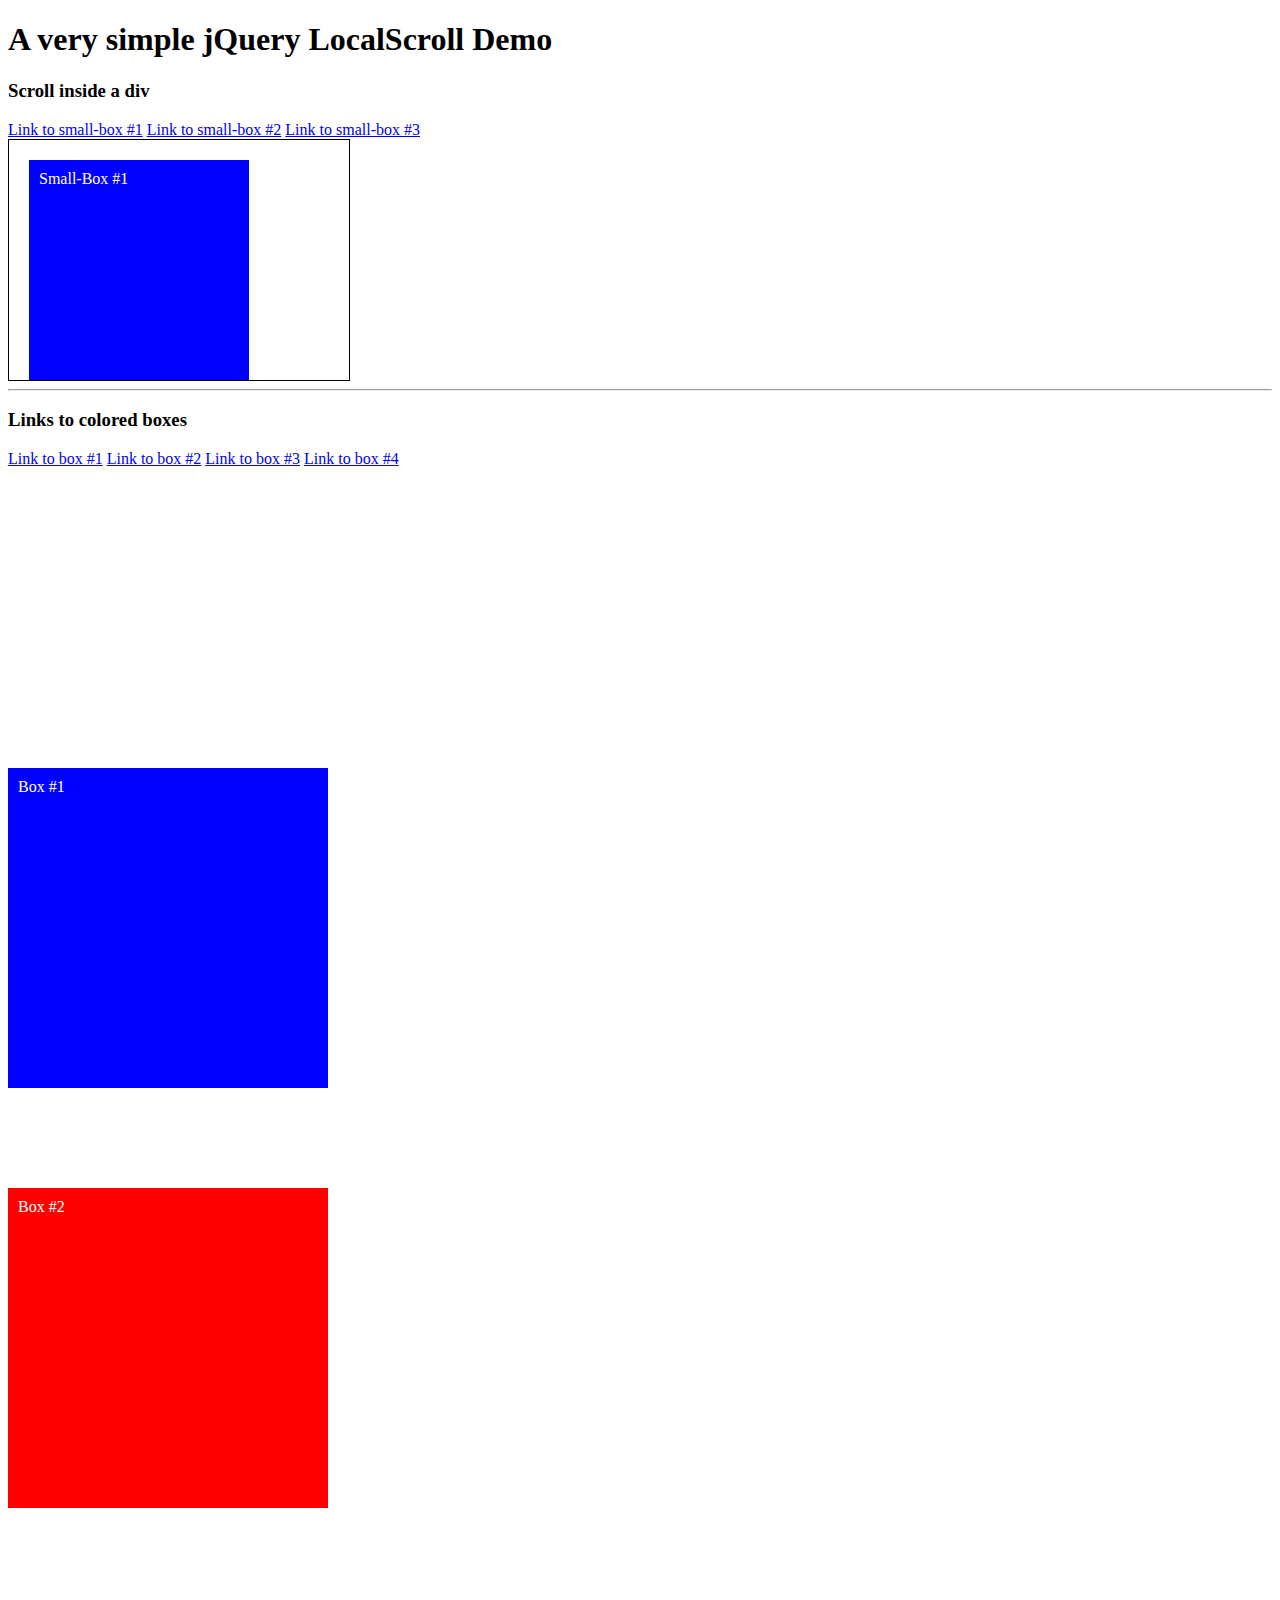
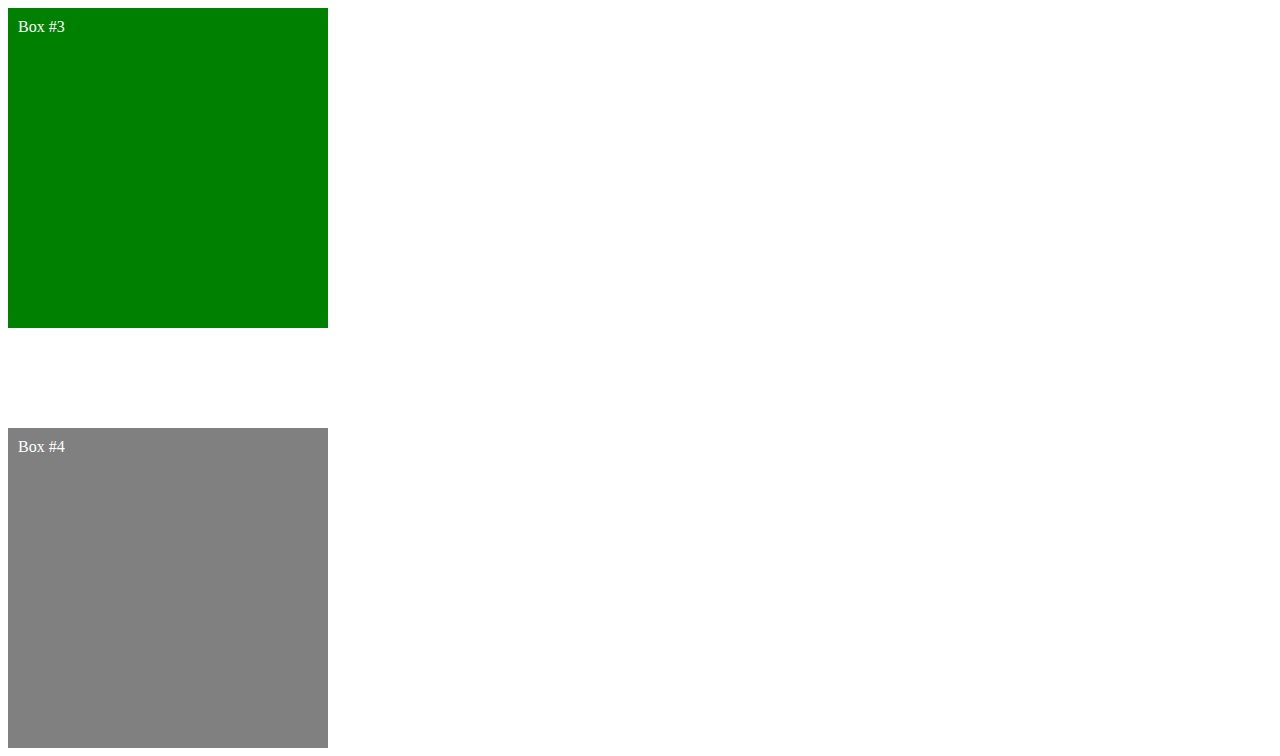
<file: localscroll.html>
<!DOCTYPE html PUBLIC "-//W3C//DTD XHTML 1.0 Transitional//EN"
"http://www.w3.org/TR/xhtml1/DTD/xhtml1-transitional.dtd">
<html>
<head>
 
    <meta http-equiv="Content-Type" content="text/html; charset=utf-8" />
 
    <title>jQuery scrollTo & localscroll Demo</title>
 
        <script src="js/jquery-1.11.1.min.js"></script>
        <script src="js/jquery.scrollTo.min.js"></script>
        <script src="js/jquery.localScroll.min.js"></script>


    <!-- Some CSS -->
    <style type="text/css">
 
    /* CSS for the big boxes */
 
    .box {
        width: 300px;
        height: 300px;
 
        color: #fff;
        padding: 10px;
 
        margin: 100px 0 0 0;
    }
 
    #box1 {
        margin: 300px 0 0 0;
        background: blue;
    }
 
    #box2 {
        background: red;
    }
 
    #box3 {
        background: green;
    }
 
    #box4 {
        background: gray;
    }
 
    /* CSS for the small boxes that will scroll inside a div */
 
    #small-box-container {
        border: 1px solid black;
        padding: 20px;
        width: 300px;
        height: 200px;
 
        overflow: scroll;
    }
 
    .small-box {
 
        color: #fff;
        padding: 10px;
 
        width: 200px;
        height: 200px;
        margin: 0 0 50px 0;
    }
 
    #small-box1 {
        background: blue;
    }
 
    #small-box2 {
        background: red;
    }
 
    #small-box3 {
        background: green;
    }
 
    </style>
 
    <!-- javascript that will initiate jQuery and the LocalScroll plugin -->
    <script>
 
    // When the document is loaded...
    $(document).ready(function()
    {
        // Scroll the whole document
        $('#box-links').localScroll({
           target:'body'
        });
 
        // Scroll the content inside the #scroll-container div
        $('#small-box-links').localScroll({
           target:'#small-box-container'
        });
 
    });
    </script>
 
</head>
 
<body>
 
<h1>A very simple jQuery LocalScroll Demo</h1>
 
<h3>Scroll inside a div</h3>
 
<div id="small-box-links">
 
    <a href="#small-box1">Link to small-box #1</a>
    <a href="#small-box2">Link to small-box #2</a>
    <a href="#small-box3">Link to small-box #3</a>
 
</div>
 
<div id="small-box-container">
    <div id="small-box1" class="small-box">Small-Box #1</div>
    <div id="small-box2" class="small-box">Small-Box #2</div>
    <div id="small-box3" class="small-box">Small-Box #3</div>
</div>
 
<hr>
 
<h3>Links to colored boxes</h3>
 
<div id="box-links">
 
    <a href="#box1">Link to box #1</a>
    <a href="#box2">Link to box #2</a>
    <a href="#box3">Link to box #3</a>
    <a href="#box4">Link to box #4</a>
 
</div>
 
<div id="box1" class="box">Box #1</div>
<div id="box2" class="box">Box #2</div>
<div id="box3" class="box">Box #3</div>
<div id="box4" class="box">Box #4</div>
 
</body>
</html>
</file>
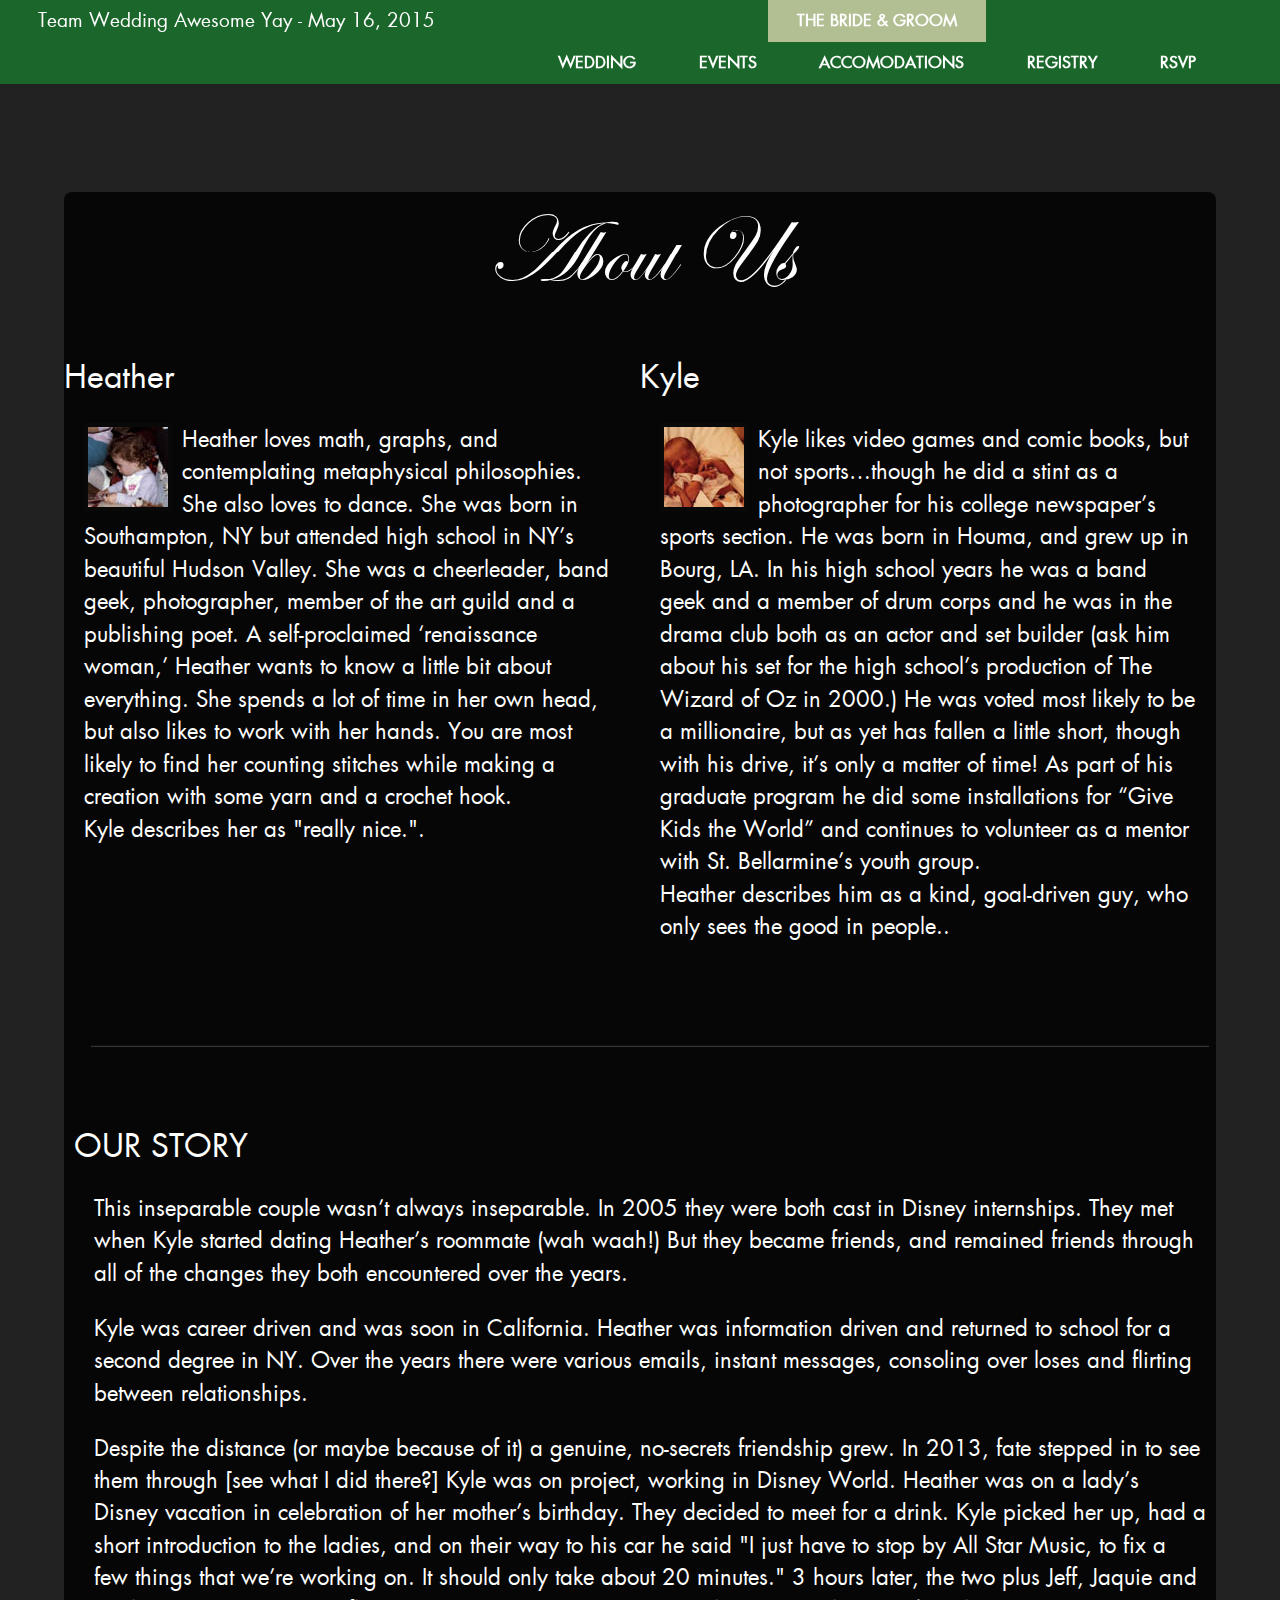
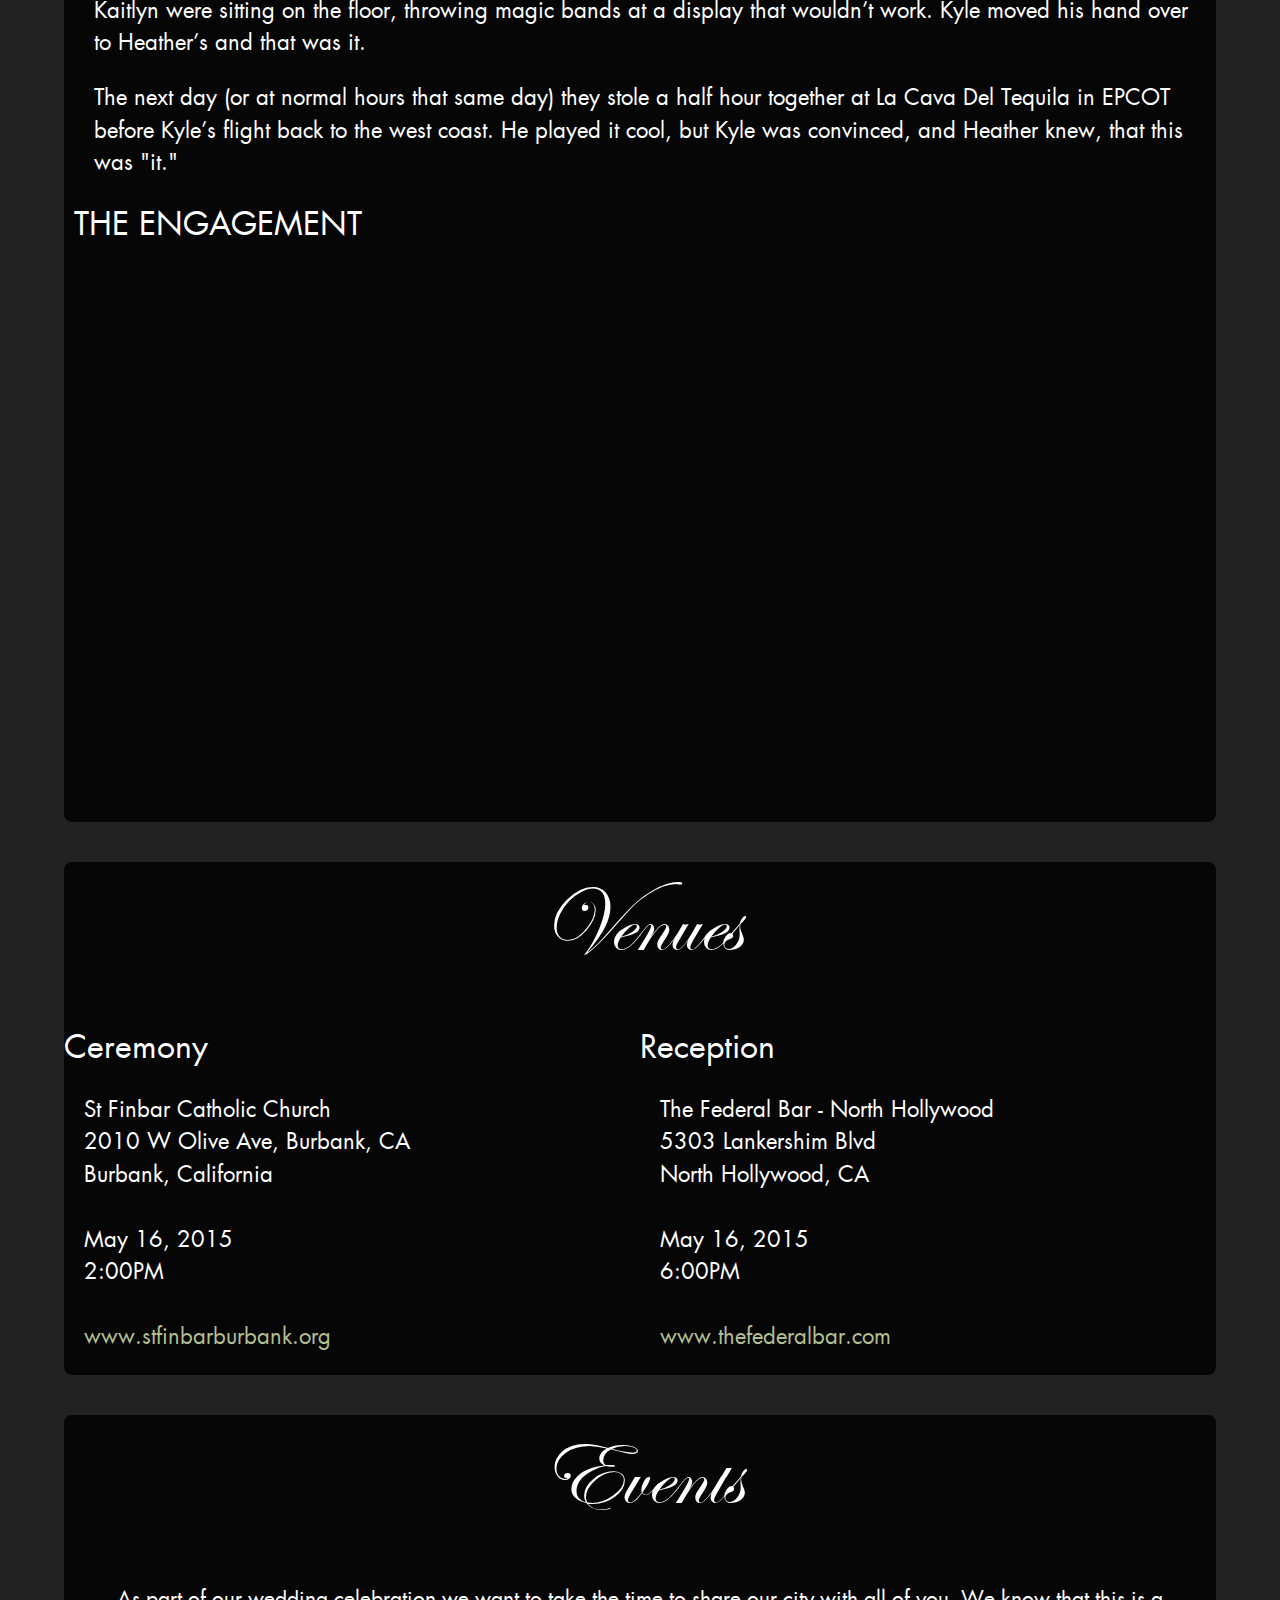
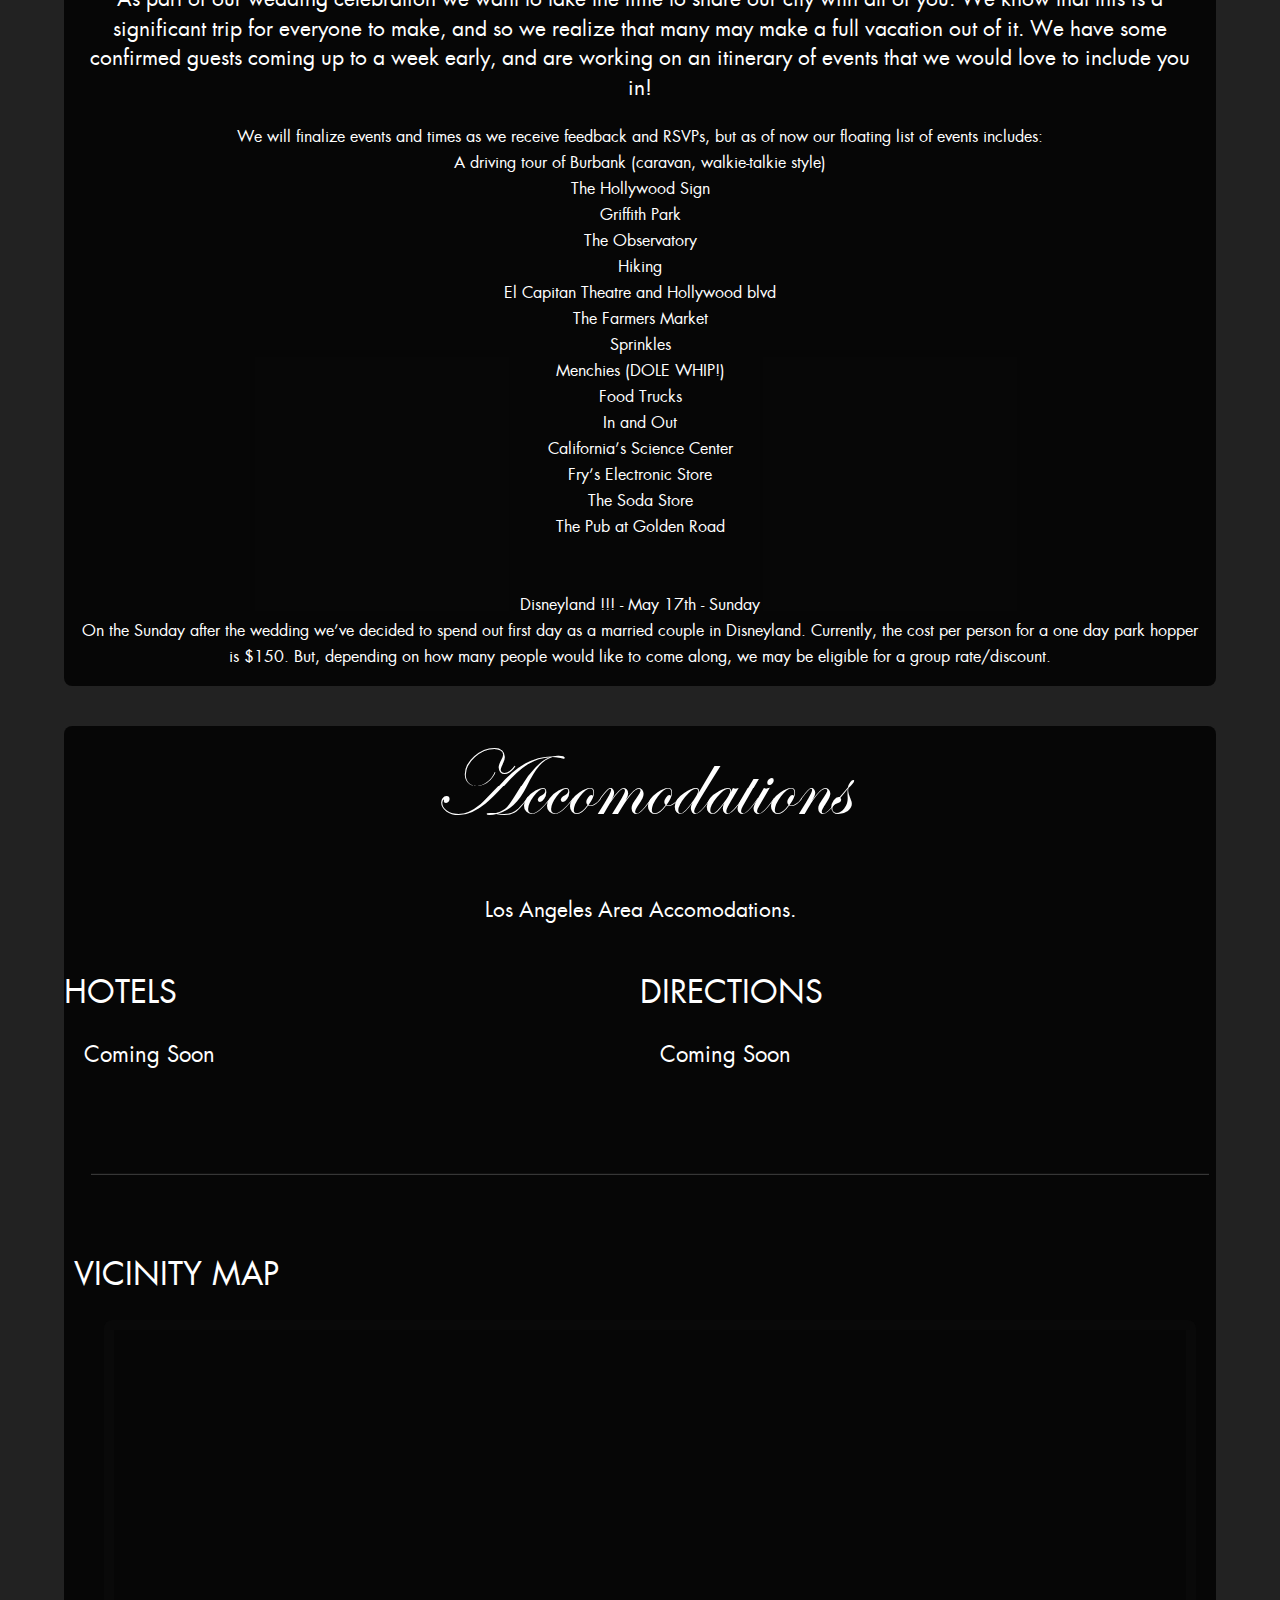
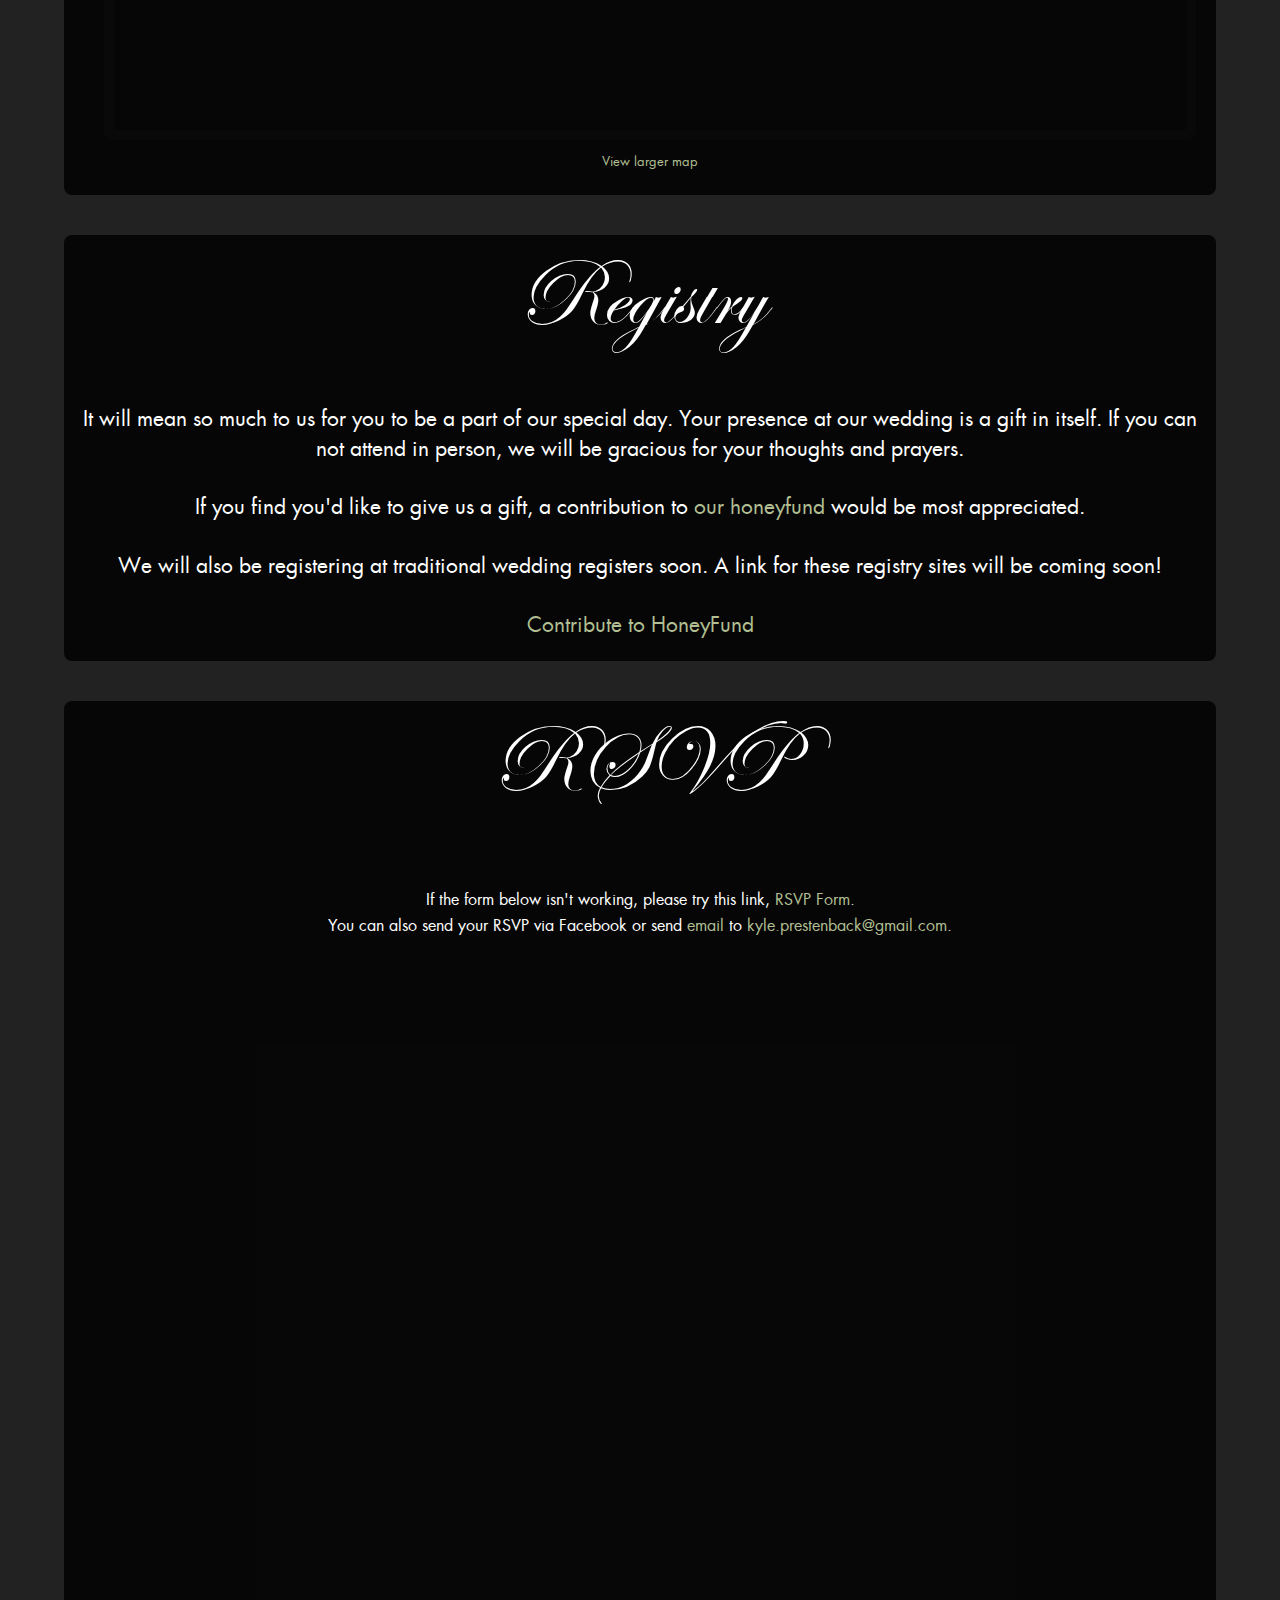
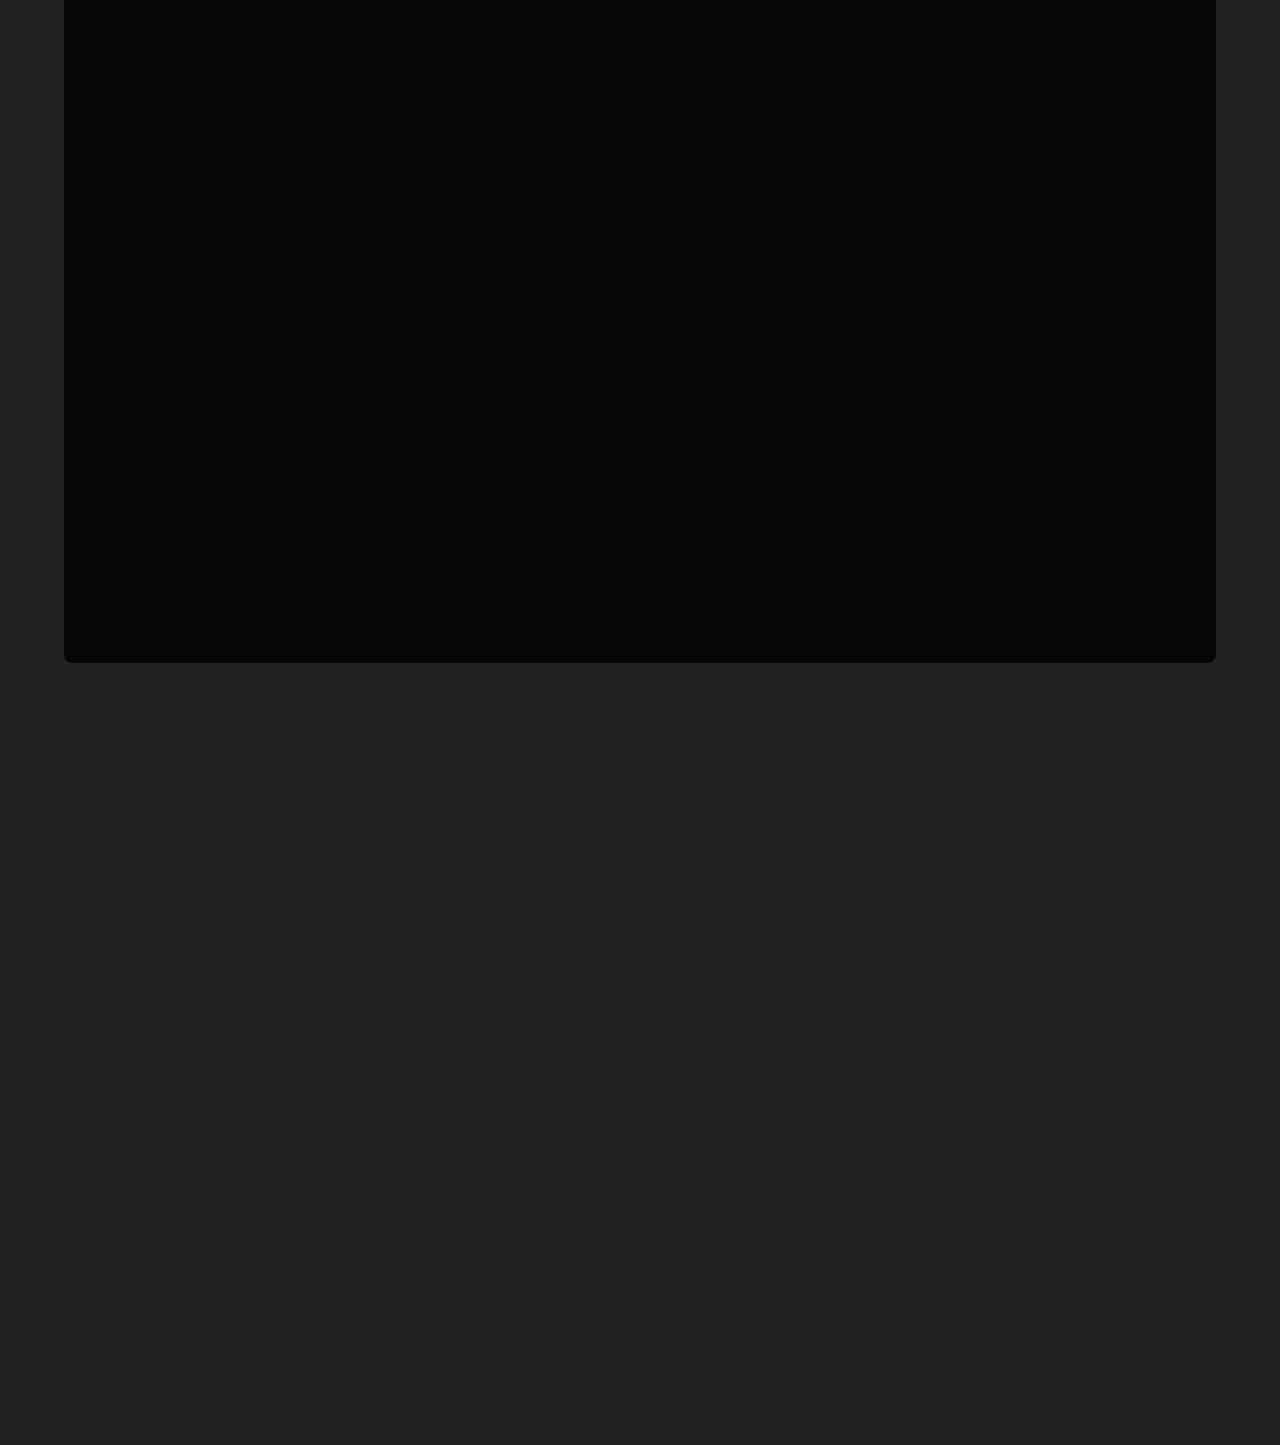
<file: team.html>
<!DOCTYPE html>
<!--[if lt IE 7]>      <html class="no-js lt-ie9 lt-ie8 lt-ie7"> <![endif]-->
<!--[if IE 7]>         <html class="no-js lt-ie9 lt-ie8"> <![endif]-->
<!--[if IE 8]>         <html class="no-js lt-ie9"> <![endif]-->
<!--[if gt IE 8]><!--> <html class="no-js"> <!--<![endif]-->
    <head>
        <meta charset="utf-8">
        <meta http-equiv="X-UA-Compatible" content="IE=edge,chrome=1">

        <title>Team Wedding Awesome Yay</title>
        <meta name="description" content="Welcome to the wedding website for Kyle and Heather's Wedding!">

        <meta name="viewport" content="width=device-width,initial-scale=1.0" />

        <!-- For iPhone 4 with high-resolution Retina display: -->
        <link rel="apple-touch-icon-precomposed" sizes="114x114" href="apple-touch-icon-114x114-precomposed.png">
        <!-- For first-generation iPad: -->
        <link rel="apple-touch-icon-precomposed" sizes="72x72" href="apple-touch-icon-72x72-precomposed.png">
        <!-- For non-Retina iPhone, iPod Touch, and Android 2.1+ devices: -->
        <link rel="apple-touch-icon-precomposed" href="apple-touch-icon-precomposed.png">

        <link rel="shortcut icon" href="favicon.ico?v=1">

        <link rel="stylesheet" href="css/normalize.min.css">
        <link rel="stylesheet" href="css/main-1.6.css">

        <script src="js/vendor/modernizr-2.6.2-respond-1.1.0.min.js"></script>

        <script  type="text/javascript" src="https://code.jquery.com/jquery-1.11.0.js"></script>
        <script  type="text/javascript" src="js/jquery.scrollTo.js"></script>
         <script type="text/javascript" src="js/waypoints.js"></script>

        <script src="js/main-1.6.js"></script>

        <!--script src="http://jsconsole.com/remote.js?230A8DF2-4E14-4546-85E6-19BB81B31267"></script-->
 
    </head>
    <body>
        <!--[if lt IE 7]>
            <p class="chromeframe">You are using an <strong>outdated</strong> browser. Please <a href="http://browsehappy.com/">upgrade your browser</a> or <a href="http://www.google.com/chromeframe/?redirect=true">activate Google Chrome Frame</a> to improve your experience.</p>
        <![endif]-->
  
       
        
     
              <div class="header-container sticky">
              
                <div id="heading" class="clearfix">
                
                <div id="left-heading">
                <nav id="navLeft">
                
                        <ul>
                         <li>Team Wedding Awesome Yay - May 16, 2015</li>
                        </ul>
                        <ul>
                          
                            
                            
                        </ul>
                 </nav>
                 </div>
                
                <div id="right-heading">
                    <nav id="nav">
                        <ul>

                            <li><a href="#brideandgroom">THE BRIDE &amp; GROOM</a></li>
                             </ul> 
                             <ul>
                            <li><a href="#wedding">WEDDING</a></li>
                            <li><a href="#events">EVENTS</a></li>
                            <li><a href="#accomodations">ACCOMODATIONS</a></li>
                            <li><a href="#registry">REGISTRY</a></li>
                            <li><a href="#rsvp">RSVP</a></li>
                         </ul>

                    </nav>
                    </div>
                </div>
             </div>


       <div class="main wrapper clearfix">

                    

                    <section id="brideandgroom" class="clearfix primary">

                        <h1>About Us</h1>
                                
                        <div class="column left">

                            <h2>Heather</h2>
                            <p>
                                <img src="img/heatherThumb.jpg" class="thumb" alt="Heather" />
Heather loves math, graphs, and contemplating metaphysical philosophies. She also loves to dance. She was born in Southampton, NY but attended high school in NY’s beautiful Hudson Valley. She was a cheerleader, band geek, photographer, member of the art guild and a publishing poet. A self-proclaimed ‘renaissance woman,’ Heather wants to know a little bit about everything. She spends a lot of time in her own head, but also likes to work with her hands. You are most likely to find her counting stitches while making a creation with some yarn and a crochet hook.
                               <br/>Kyle describes her as "really nice.".</p>

                        </div><!--end column-->
                        <div class="column right">

                            <h2>Kyle</h2>
                            <p>
                                <img src="img/kyleThumb.jpg" class="thumb" alt="Kyle" />
                               Kyle likes video games and comic books, but not sports…though he did a stint as a  photographer for his college newspaper’s sports section. He was born in Houma, and grew up in Bourg, LA. In his high school years he was a band geek and a member of drum corps and he was in the drama club both as an actor and set builder (ask him about his set for the high school’s production of The Wizard of Oz in 2000.) He was voted most likely to be a millionaire, but as yet has fallen a little short, though with his drive, it’s only a matter of time! As part of his graduate program he did some installations for “Give Kids the World” and continues to volunteer as a mentor with St. Bellarmine’s youth group.
<br/>
Heather describes him as a kind, goal-driven guy, who only sees the good in people..</p>

                        </div><!--end column-->

                        <div class="clearfix"></div>

                        <div class="column full">
                            <div class="hr-t"></div>
                            <div class="hr-b"></div>
                        </div>

                        <div class="column full">

                            <h2>OUR STORY</h2>
                            <p>This inseparable couple wasn’t always inseparable. In 2005 they were both cast in 

Disney internships. They met when Kyle started dating Heather’s roommate (wah 

waah!) But they became friends, and remained friends through all of the changes 

they both encountered over the years.</p><p> Kyle was career driven and was soon in 

California. Heather was information driven and returned to school for a second 

degree in NY. Over the years there were various emails, instant messages, consoling 

over loses and flirting between relationships.</p><p> Despite the distance (or maybe 

because of it) a genuine, no-secrets friendship grew. In 2013, fate stepped in to see 

them through [see what I did there?] Kyle was on project, working in Disney World. 

Heather was on a lady’s Disney vacation in celebration of her mother’s birthday. 

They decided to meet for a drink. Kyle picked her up, had a short introduction to the 

ladies, and on their way to his car he said "I just have to stop by All Star Music, to fix 

a few things that we’re working on. It should only take about 20 minutes." 3 hours 

later, the two plus Jeff, Jaquie and Kaitlyn were sitting on the floor, throwing magic 

bands at a display that wouldn’t work. Kyle moved his hand over to Heather’s and 

that was it. </p><p> The next day (or at normal hours that same day) they stole a half hour 

together at La Cava Del Tequila in EPCOT before Kyle’s flight back to the west coast. 

He played it cool, but Kyle was convinced, and Heather knew, that this was "it."</p>

                        </div><!--end column-->

                        <div class="column full">
                            

                            <h2>THE ENGAGEMENT</h2>
                            <p class="responsive-image proposal">
                           <iframe id="vimeo" src="http://player.vimeo.com/video/102599429"  frameborder="0"></iframe> </p>
                                                        
                        </div><!--end column-->

                    </section>
                    

                    <section id="wedding" class="clearfix primary">

                        <h1>Venues</h1>

                        <div class="column left">
                            <h2>Ceremony</h2>
                            <p>
                                St Finbar Catholic Church <br />
                                2010 W Olive Ave, Burbank, CA <br />
                                Burbank, California <br /><br />
                                May 16, 2015 <br />
                                2:00PM <br /><br />
                                
                                <a href="http://www.stfinbarburbank.org" target="_blank">www.stfinbarburbank.org</a><br />

                                <!--img src="img/theinn-large.png" class="theinn" alt="The Inn at Rancho Santa Fe" /-->
                            </p>
                            


                        </div><!--end column--> 
                        <div class="column right">
                            <h2>Reception</h2>
                            <p>
                                The Federal Bar - North Hollywood<br />
                                5303 Lankershim Blvd<br />
                                North Hollywood, CA <br /><br />
                                May 16, 2015 <br />
                                6:00PM <br /><br />
                                
                                <a href="http://www.thefederalbar.com" target="_blank">www.thefederalbar.com</a><br />
                            </p>
                        </div><!--end column--> 

                    </section>
                    
                    
                    
                    
                    
                    

                    <section id="events" class="clearfix primary">

                        <h1>Events</h1>
                        
                        
        <div class="container">
            <div class="row">
                <div class="col-md-10 col-md-offset-1 text-center">
            

                
                    <p class="lead"> As part of our wedding celebration we want to take the time to share our city with all of you. We know that this is a significant trip for everyone to make, and so we realize that many may make a full vacation out of it. We have some confirmed guests coming up to a week early, and are working on an itinerary of events that we would love to include you in!</p>
                </div>
            </div>
            <div class="row">
            
                <div class="col-md-4 text-center">
                    <div class="service-item">
                        <i class="service-icon fa fa-moon-o dark-blue-text large-icon"></i>
                        <p class="dark-blue-text">We will finalize events and times as we receive feedback and RSVPs, but as of now  our floating list of events includes:
<br/>A driving tour of Burbank (caravan, walkie-talkie style)
<br/>The Hollywood Sign
<br/>Griffith Park 
<br/>The Observatory
<br/>Hiking
<br/>El Capitan Theatre and Hollywood blvd
<br/>The Farmers Market
<br/>Sprinkles
<br/>Menchies (DOLE WHIP!)
<br/>Food Trucks
<br/>In and Out
<br/>California’s Science Center
<br/>Fry’s Electronic Store
<br/>The Soda Store
<br/>The Pub at Golden Road
<br/><br/>
<br/>
Disneyland !!! - May 17th - Sunday
<br/>
On the Sunday after the wedding we’ve decided to spend out first day as a married couple in Disneyland. Currently, the cost per person for a one day park hopper is $150. But, depending on how many people would like to come along, we may be eligible for a group rate/discount.
                        </div> 
                </div>

                <!--div class="col-md-4 text-center">
                    <div class="service-item">
                        <i class="service-icon fa fa-moon-o dark-blue-text large-icon"></i>
                        Disneyland !!! - May 17th - Sunday<br/>
                        <p class="dark-blue-text">On the Sunday after the wedding we’ve decided to spend out first day as a married couple in Disneyland. Currently, the cost per person for a one day park hopper is $150. But, depending on how many people would like to come along, we may be eligible for a group rate/discount.
                </p>
                    </div>
                </div -->
            </div>
        </div>  
                    </section>
                    <section id="accomodations" class="clearfix primary">

                        <h1>Accomodations</h1>

		<div class="container">
            <div class="row">
                <div class="col-md-10 col-md-offset-1 text-center">
                    <p class="lead">Los Angeles Area Accomodations.</p>
                </div>
            </div>
        </div>
                        <div class="column left">

                            <h2>HOTELS</h2>
                            <p>
                                Coming Soon <br />
                            </p>
                        </div><!--end column-->

                        <div class="column right">
                            <h2>DIRECTIONS</h2>
                            <p>
                                Coming Soon <br />
                            </p>
                            
                        </div><!--end column-->

                        <div class="clearfix"></div>

                        <div class="column full">
                            <div class="hr-t"></div>
                            <div class="hr-b"></div>
                        </div>

                        <div class="column full">

                            <h2>VICINITY MAP</h2>
                            <div id="gmap"><iframe src="https://mapsengine.google.com/map/embed?mid=z9wUAIV4gS_0.kNC85vEyp7pc"></iframe>
                                <br />
                                <small><a href="https://mapsengine.google.com/map/embed?mid=z9wUAIV4gS_0.kNC85vEyp7pc" target="_blank">View larger map</a></small>
                            </div>
                            
                            
                        </div>

                    </section>

                    <section id="registry" class="clearfix primary">

                        <h1>Registry</h1>

	<div class="container">
            <div class="row">
                <div class="col-md-10 col-md-offset-1 text-center">
                    <p class="lead">
                    It will mean so much to us for you to be a part of our special day. Your presence at our wedding is a gift in itself. If you can not attend in person, we will be gracious for your thoughts and prayers.
 <br/><br/>
If you find you'd like to give us a gift, a contribution to <a href="http://www.honeyfund.com/wedding/KyleAndHeather2015"  target="_blank">our honeyfund</a> would be most appreciated. <br/><br/>

We will also be registering at traditional wedding registers soon.  A link for these registry sites will be coming soon!<br/><br/>
<a href="http://www.honeyfund.com/wedding/KyleAndHeather2015"  target="_blank">Contribute to HoneyFund</a>
</p> 

                </div>
            </div>
        </div>
        
        
                                     
                    </section>
                    
                    
                    
               
                    <section id="rsvp" class="clearfix primary">     
                     <h1>RSVP</h1>
                    <!-- /registry -->
        <div class="container">
            <div class="row">
                <div class="col-md-10 col-md-offset-1 text-center iframeclass">
                 <p>If the form below isn't working, please try this link, <a href="https://docs.google.com/forms/d/1Baum70SABLqcGj6KQSgzjHTVjM242LmFPGyGilIq1zA/viewform"  target="_blank">RSVP Form</a>. <br/>You can also send your RSVP via Facebook or send <a  href="mailto:kyle.prestenback+wedding@gmail.com?Subject=Prestenback Wedding" >email</a>  to <a  href="mailto:kyle.prestenback+wedding@gmail.com?Subject=Prestenback Wedding" >kyle.prestenback@gmail.com</a>.</p>
                <iframe  id="rsvpform" src="https://docs.google.com/forms/d/1Baum70SABLqcGj6KQSgzjHTVjM242LmFPGyGilIq1zA/viewform" width="600" height="1300" frameborder="0" padding-top="15px" marginheight="0" marginwidth="0">Loading...</iframe>
               
                </div>
            </div>
        </div>
    </section> <!-- RSVP -->

 

                    <div style="height: 550px"></div>

                </div> <!-- #main -->


    </body>
</html>
</file>
<file: css/main-1.6.css>
/** embedded font double rendering issue fix -- https://css-tricks.com/forums/discussion/10449/weird-mobile-safari-font-face-problem-font-doubled-and-offset-to-the-left-/p1 **/
h1, h2, h3, h4, h5, h6 { /*reset for mobile browsers */
    font-weight: normal;
}


.text-center {
text-align: center;
}

.iframeclass {
padding-top:20px;
}
.lead {
font-size: 21px;
text-align: center;
font-weight: 200;
line-height: 1.4;
}
.container {
padding-right: 15px;
padding-left: 15px;
padding-top: 10px;
margin-right: auto;
margin-left: auto;
}

#vimeo
{
    width: 800px;
    height: 450px;
}
/* ==========================================================================
   HTML5 Boilerplate styles - h5bp.com (generated via initializr.com)
   ========================================================================== */

html,
button,
input,
select,
textarea {
    color: #222;
}

body {
    font-size: 1em;
    line-height: 1.4;
}

::-moz-selection {
    background: #b3d4fc;
    text-shadow: none;
}

::selection {
    background: #b3d4fc;
    text-shadow: none;
}
a {
    color: #b1bf92;
    text-decoration: none;
}
hr {
    display: block;
    height: 1px;
    border: 0;
    border-top: 1px solid #ccc;
    margin: 1em 0;
    padding: 0;
}

img {
    vertical-align: middle;
}

fieldset {
    border: 0;
    margin: 0;
    padding: 0;
}

textarea {
    resize: vertical;
}

.chromeframe {
    margin: 0.2em 0;
    background: #ccc;
    color: #000;
    padding: 0.2em 0;
}


/* ===== Initializr Styles ==================================================
   Author: Bradley Greenwood
   ========================================================================== */

body {
    font: 16px/26px Helvetica, Helvetica Neue, Arial;
    background-color: #222222;
}

.wrapper {
    height: 100%;
    position: relative;
    width: 90%;
    margin: 0 5%;
}


/* =============================================================================
   GOOGLE MAPS
   ========================================================================== */
#gmap {
    text-align: center;
    margin: 20px auto 20px auto;
}

#gmap iframe {
    width: 93%;
    height: 200px;

    border: 10px solid #090909;

    -ms-border-radius: 8px;
    -o-border-radius: 8px;
    -moz-border-radius: 8px;
    -webkit-border-radius: 8px;
    border-radius: 8px;
}

#gmap small a,
#gmap small a:active,
#gmap small a:visited {
    color: #b1bf92;
    text-decoration: none;
    outline: none;
}

#gmap small a:hover {
    color: #b1bf92;
    text-decoration: underline;
    outline: none;
}

/* ===================
    Theme
   =================== */

.header-container {
    position:absolute;
   // bottom:0px;
    width: 100%;
    
       top:1px;
    
    z-index: 10;
}
#arrow
{
   padding-top:10px;
}

#right-heading {
	text-align: right;
	margin-left: 320px;

}
#left-heading {
	
    font-family:"futura_ltbook",Arial,sans-serif;
    font-weight: normal;
    margin: 0;
    padding: 0;
    
     display: block;
    margin-bottom: 10px;
    padding: 5px 0;
    text-align: center;
    text-decoration: none;
    font-weight: bold;
    color: white;
    background: transparent;
    white-space: nowrap;
    outline: none;
    
    
    
	//width: 500px;
	 float: left;
	text-align: left;
}

#heading {
	width: 100%; overflow: hidden;
    background: black;
    /* Fallback for web browsers that doesn't support RGBa */
    background: rgb(26, 120, 45);
    
    /* RGBa with 0.9 opacity */
    background: rgba(26, 120, 45, 0.8);
    /* For IE 5.5 - 7*/
    filter:progid:DXImageTransform.Microsoft.gradient(startColorstr=#CC000000, endColorstr=#CC000000);
    /* For IE 8*/
    -ms-filter: "progid:DXImageTransform.Microsoft.gradient(startColorstr=#CC000000, endColorstr=#CC000000)";
}

.title {
    color: black;
}
#introtext {
    display: block;
    padding: 10px 0 10px 0;
    margin-bottom: 30px;
    //background: black;

    -ms-border-radius: 8px;
    -o-border-radius: 8px;
    -moz-border-radius: 8px;
    -webkit-border-radius: 8px;
    border-radius: 8px;

    /* Fallback for web browsers that doesn't support RGBa */
   // background: rgb(26, 120, 45);
    /* RGBa with 0.7 opacity */
   // background: rgba(26, 120, 45, 0.4);
    /* For IE 5.5 - 7*/
    //filter:progid:DXImageTransform.Microsoft.gradient(startColorstr=#B2000000, endColorstr=#B2000000);
    /* For IE 8*/
    //-ms-filter: "progid:DXImageTransform.Microsoft.gradient(startColorstr=#B2000000, endColorstr=#B2000000)";
}

#introtext .head-name {
    font-family: "EdwardianScrAltITCTT", "Helvetica Neue", Helvetica, Arial, "Lucida Grande", sans-serif;
    
    color: rgb(177, 191, 146); 
    font-size: 5em;
    line-height: 100%;
}
#introtext .amp {
    position: relative;
    top: 19px;
    margin-left: -10px;
    font-size: 0.7em;
}
#introtext .head-brad {
    font-family: "futura_ltbook", "Helvetica Neue", Helvetica, Arial, "Lucida Grande", sans-serif;
    font-size: 2em;
    line-height: 100%;
}
#introtext .date {
    margin-top: 10px;
    font-family: "futura_ltbook", "Helvetica Neue", Helvetica, Arial, "Lucida Grande", sans-serif;
    font-size: 1em;
}

/* ==============
    MOBILE: Menu
   ============== */

nav {
    z-index: 42;
}

nav ul {
    font-family:"futura_ltbook",Arial,sans-serif;
    font-weight: normal;
    margin: 0;
    padding: 0;
}

nav a {
    display: block;
    margin-bottom: 10px;
    padding: 5px 0;
    text-align: center;
    text-decoration: none;
    font-weight: bold;
    color: white;
    background: transparent;
    white-space: nowrap;
    outline: none;
}

nav li a:hover {
    color: #fff;
    background: #b1bf92;
    text-decoration: none;
    outline: none;
}
nav li a.selected {
    color: #fff;
    background: #b1bf92;
    text-decoration: none;
    outline: none;
}

/** firefox remove outline **/
nav ul li a:focus {outline:none;}
nav ul li a::-moz-focus-inner {border:0;}



/* ==============
    MOBILE: Main
   ============== */

.main {
    padding: 15% 0;
}
.main header {
    float: left;
    width: 80%;
}

/* ==========================================================================
   Brad's custom styles
   ========================================================================== */
* { margin: 0; padding: 0; }
html {

}

body {
    font-family: "futura_ltbook", "HelveticaNeueLTStdRegular","HelveticaNeue", "Helvetica Neue", "Helvetica", "Arial", sans-serif;
    color: #fff;
    text-align: center;

}

#bg-image {
    position: fixed; 
    top: -50%; 
    left: -50%; 
    width: 200%; 
    height: 200%;
}
#bg-image img {
    position: absolute; 
    top: 0; 
    left: 0; 
    right: 0; 
    bottom: 0; 
    margin: auto; 
    min-width: 50%;
    min-height: 50%;
}

#bg-container {

}

section {
    text-align: left;
   // padding: 25px;
   // background-color: black;

    background: black;
    /* Fallback for web browsers that doesn't support RGBa */
    background: rgb(0, 0, 0);
    
    /* RGBa with 0.9 opacity */
    background: rgba(0, 0, 0, 0.8);
    height: 100%;
   // margin-top: 50px;
    color: white;

    -ms-border-radius: 8px;
    -o-border-radius: 8px;
    -moz-border-radius: 8px;
    -webkit-border-radius: 8px;
    border-radius: 8px;

    /* Fallback for web browsers that doesn't support RGBa */
   // background: rgb(26, 120, 45);
    /* RGBa with 0.7 opacity */
 //   background: rgba(26, 120, 45, 0.7);
    /* For IE 5.5 - 7*/
   // filter:progid:DXImageTransform.Microsoft.gradient(startColorstr=#B2000000, endColorstr=#B2000000);
    /* For IE 8*/
   // -ms-filter: "progid:DXImageTransform.Microsoft.gradient(startColorstr=#B2000000, endColorstr=#B2000000)";
 
}

section h1 {

    //font-family: 'Playfair Display SC',serif;
     font-family: "EdwardianScrAltITCTT", "Helvetica Neue", Helvetica, Arial, "Lucida Grande", sans-serif;
    font-size: 2.6em;
    
        text-align: center;
        margin-top: 50px;

}
section h2 {
    font-size: 1.1em;
    line-height: 120%;
    padding: 0 0px;
}

.column {
    float: none;
    width: 98%;
    padding: 0;
    margin: 0;

    padding-left: 10px;
    padding-right: 10px;
}
.column p {
    font-size: 1em;
    line-height: 145%;
    padding: 0;
}

/* ==========================================================================
   Media Queries
   ========================================================================== */




@media only screen and (min-width: 690px) {
#left-heading {
       
        padding: 15px 2%;
        font-size: 90%;
    }
    nav a {
        padding: 15px 2%;
        font-size: 70%;
    }
#vimeo
{
    width: 600px;
    height: 338px;
}

}



@media only screen and (min-width: 480px) {

/* ====================
    INTERMEDIATE: Menu
   ==================== */

    body {
        background-position: 50% 20%;
    }
    
      .intro-container {
        width:100%;
    }

    /** get the transparent bar on the bottom **/
    .header-container {
        position:absolute;
       // bottom:30px;
       top:1px;
        width:100%;
        line-height:12px;
    }
    
    #vimeo
{
    width: 450px;
    height: 253px;
}
   

    .header-container.sticky {
        position: fixed;
        top: 0px;
        
       // animation:thedrop 1s 1;
       // -moz-animation:thedrop 1s 1;
       // -webkit-animation:thedrop 1s 1;
    }

    #introtext {
        padding: 250px 0 60px 0;
        text-shadow: rgba(0,0,0,0.5) .1em .1em .1em;
    }

    #introtext .head-name {
        font-size: 4em;
    }
    #introtext .amp {
        position: relative;
        top: 29px;
        font-size: 0.5em;
        margin-left: -20px;
    }
    #introtext .head-brad {
        font-size: 3em;
    }
    #introtext .date {
        font-size: 1.1em;
        margin-top: 15px;
        margin-bottom: 20px;
    }
    nav {
        display: block;
    }

    nav ul {
        text-align: center;
        margin: auto;
        padding: 0;
        text-align: center;
    }
    nav ul li {
        display: inline;
        padding: 0;
        margin: 0;
    }

    nav a {
        padding: 15px 1%;
        margin-bottom: 0;
        display:inline-block;
        font-size: 60%;
        white-space: nowrap;

        -moz-font-smoothing: antialiased;
        -o-font-smoothing: antialiased;
        -ms-font-smoothing: antialiased;
        -webkit-font-smoothing: antialiased;
        font-smoothing: antialiased;

        -webkit-transition: all .3s ease;
        -moz-transition: all .3s ease;
        -o-transition: all .3s ease;
        -ms-transition: all .3s ease;
        transition: all .3s ease;
    }

    .introheader {
     //   margin-top: 30%;
      //  float: left;
       // width: 40%;
       // min-width: 320px;
       
       display: block;
        
        

//vertical-align: middle;
text-align: center;
box-sizing: border-box;
        
    }

    section {
       // padding: 40px 40px 70px 40px;
    }
    section h1 {
        font-size: 3.1em;
    }
    section h2 {
        font-size: 1.7em;
    }


    .column p {
        font-size: 1.1em;
    }

    #gmap iframe {
        height: 400px;
    }



/* ========================
    INTERMEDIATE: IE Fixes
   ======================== */

    nav ul li {
        display: inline;
    }

    .oldie nav a {
        margin: 0 0.7%;
    }
}

#left-heading {
       
        padding: 15px 2%;
        font-size: 90%;
    }
    nav a {
        padding: 15px 2%;
        font-size: 60%;
    }

@media only screen and (min-width: 768px) {

#vimeo
{
    width: 600px;
    height: 338px;
}

#rsvpform
{
    width: 600px;
}

#left-heading {
       
        padding: 15px 2%;
        font-size: 100%;
    }
    nav a {
        padding: 15px 2%;
        font-size: 69%;
    }

    .photosection
{

        background-color:transparent;
        height: 500px;
}

.Savephotosection
{

        background-color:transparent;
        height: 480px;
}

#saveTheDateImg
{
    margin-top: 0px;
}
}

/* ====================
    WIDE: CSS3 Effects
   ==================== */

    section h1 {
        font-size: 4.9em;
    }
    section h2 {
        font-size: 2.0em;
    }

/* ============
    WIDE: Menu
   ============ */

    #introtext .head-name {
        font-size: 6em;
   }
    #introtext .amp {
        top: 0;
        font-size: 1em;
    }
    #introtext .head-brad {
        font-size: 4em;
    }
    #introtext .date {
        font-size: 2em;
        margin-top: 15px;
        margin-bottom: 20px;
    }

/* ============
    WIDE: Main
   ============ */
.clearsection
{

        background-color:transparent;
}


.primary
{
     margin-bottom: 40px;
}
    .introheader{
        background-color:transparent;
       display: block;
      //  margin-top: 30%;
       // margin-bottom: 30%;
        //float: left;
        //width: 100%;
 

vertical-align: middle;
text-align: center;
box-sizing: border-box;
    }


@media only screen and (min-width: 680px) {

    .photosection
{

        background-color:transparent;
        height: 500px;
}
.Savephotosection
{

        background-color:transparent;
        height: 480px;
}

}


@media only screen and (min-width: 980px) {


.column.left{

    padding-left: 0px;
    padding-right: 0px;
}
.column.right{
    padding-left: 0px;
    padding-right: 0px;
}
    .photosection
{

        background-color:transparent;
        height: 500px;
}
#vimeo
{
    width: 800px;
    height: 450px;
}

.Savephotosection
{

        background-color:transparent;
        height: 480px;
}

#saveTheDateImg
{
    margin-top: 0px;
}

#left-heading {
        padding: 15px 3%;
        font-size: 100%;
    }

    nav a {
        padding: 15px 2%;
        font-size: 90%;
    }


    section h1,
    section h2 {
       // padding: 0 20px;
    }
    section h1 {
        font-size: 5.9em;
    }

    .column.full {
        clear: both;
        float: none;
        width: 100%;
    }
    .column {
        float: left;
        width: 50%;
    }
    .column p {
        font-size: 1.4em;
        line-height: 145%;
        padding: 0 20px;
    }  

}



@media only screen and (min-width: 980px) {
.photosection
{

        background-color:transparent;
        height: 750px;
}

.Savephotosection
{

        background-color:transparent;
        height: 680px;
}

#saveTheDateImg
{
    margin-top: -10px;
}

#vimeo
{
    width: 800px;
    height: 450px;
}



}

@media only screen and (min-width: 1153px) {

#vimeo
{
    width: 800px;
    height: 450px;
}
/* ===============
    Maximal Width
   =============== */
#left-heading {
        padding: 15px 3%;
        font-size: 120%;
    }
    nav a {
        padding: 15px 3%;
        font-size: 100%;
    }

    .wrapper {
       // width: 1026px; /* 1140px - 10% for margins */
        margin: 0 auto;
    }

    #introtext .head-name {
        font-size: 8em;
    }
    #introtext .amp {
        top: 0;
        font-size: 1.1em;
    }
    #introtext .head-brad {
        font-size: 5em;
    }
    #introtext .date {

        font-size: 2.0em;
        margin-top: 0px;
        margin-bottom: 10px;
    }
    .introheader {
       display: block;
       // margin-top: 30%;
       // margin-bottom: 30%;
       // float: left;
       // width: 100%;
        
          

vertical-align: middle;
text-align: center;
box-sizing: border-box;
    }

  
}

/* ==========================================================================
   Helper classes
   ========================================================================== */

.ir {
    background-color: transparent;
    border: 0;
    overflow: hidden;
    *text-indent: -9999px;
}

.ir:before {
    content: "";
    display: block;
    width: 0;
    height: 150%;
}

.hidden {
    display: none !important;
    visibility: hidden;
}

.visuallyhidden {
    border: 0;
    clip: rect(0 0 0 0);
    height: 1px;
    margin: -1px;
    overflow: hidden;
    padding: 0;
    position: absolute;
    width: 1px;
}

.visuallyhidden.focusable:active,
.visuallyhidden.focusable:focus {
    clip: auto;
    height: auto;
    margin: 0;
    overflow: visible;
    position: static;
    width: auto;
}

.invisible {
    visibility: hidden;
}

.clearfix:before,
.clearfix:after {
    content: " ";
    display: table;
}

.clearfix:after {
    clear: both;
}

.clearfix {
    *zoom: 1;
}

/* ==========================================================================
   Print styles
   ========================================================================== */

@media print {
    * {
        background: transparent !important;
        color: #000 !important; /* Black prints faster: h5bp.com/s */
        box-shadow: none !important;
        text-shadow: none !important;
    }

    a,
    a:visited {
        text-decoration: underline;
    }

    a[href]:after {
        content: " (" attr(href) ")";
    }

    abbr[title]:after {
        content: " (" attr(title) ")";
    }

    /*
     * Don't show links for images, or javascript/internal links
     */

    .ir a:after,
    a[href^="javascript:"]:after,
    a[href^="#"]:after {
        content: "";
    }

    pre,
    blockquote {
        border: 1px solid #999;
        page-break-inside: avoid;
    }

    thead {
        display: table-header-group; /* h5bp.com/t */
    }

    tr,
    img {
        page-break-inside: avoid;
    }

    img {
        max-width: 100% !important;
    }

    @page {
        margin: 0.5cm;
    }

    p,
    h2,
    h3 {
        orphans: 3;
        widows: 3;
    }

    h2,
    h3 {
        page-break-after: avoid;
    }
}



/* =============================================================================
   FONTS
   ========================================================================== */

@font-face {
    font-family: 'futura_ltbold';
    src: url('futuralt-bold-webfont.eot');
    src: url('futuralt-bold-webfont.eot?#iefix') format('embedded-opentype'),  /* IE6-IE8 */
         url('futuralt-bold-webfont.woff') format('woff'),  /* Modern Browsers */
         url('futuralt-bold-webfont.ttf') format('truetype'),  /* Safari, Android, iOS */
         url('futuralt-bold-webfont.svg#futura_ltbold') format('svg');  /* Legacy iOS */
    font-weight: normal;
    font-style: normal;
}

@font-face {
    font-family: 'futura_ltbook';
    src: url('futuralt-book-webfont.eot');
    src: url('futuralt-book-webfont.eot?#iefix') format('embedded-opentype'),
         url('futuralt-book-webfont.woff') format('woff'),
         url('futuralt-book-webfont.ttf') format('truetype'),
         url('futuralt-book-webfont.svg#futura_ltbook') format('svg');
    font-weight: normal;
    font-style: normal;
}

@font-face {
    font-family: 'futura_ltregular';
    src: url('futuralt-webfont.eot');
    src: url('futuralt-webfont.eot?#iefix') format('embedded-opentype'),
         url('futuralt-webfont.woff') format('woff'),
         url('futuralt-webfont.ttf') format('truetype'),
         url('futuralt-webfont.svg#futura_ltregular') format('svg');
    font-weight: normal;
    font-style: normal;
}

@font-face {
    font-family: 'alex_brushregular';
    src: url('alexbrush-regular-otf-webfont.eot');
    src: url('alexbrush-regular-otf-webfont.eot?#iefix') format('embedded-opentype'),
         url('alexbrush-regular-otf-webfont.woff') format('woff'),
         url('alexbrush-regular-otf-webfont.ttf') format('truetype'),
         url('alexbrush-regular-otf-webfont.svg#alex_brushregular') format('svg');
    font-weight: normal;
    font-style: normal;
}

@font-face {
    font-family: 'great_vibesregular';
    src: url('greatvibes-regular-webfont.eot');
    src: url('greatvibes-regular-webfont.eot?#iefix') format('embedded-opentype'),
         url('greatvibes-regular-webfont.woff') format('woff'),
         url('greatvibes-regular-webfont.ttf') format('truetype'),
         url('greatvibes-regular-webfont.svg#great_vibesregular') format('svg');
    font-weight: normal;
    font-style: normal;
}

@font-face {
    font-family: 'scriptina_proregular';
    src: url('scriptina_pro-webfont.eot');
    src: url('scriptina_pro-webfont.eot?#iefix') format('embedded-opentype'),
         url('scriptina_pro-webfont.woff') format('woff'),
         url('scriptina_pro-webfont.ttf') format('truetype'),
         url('scriptina_pro-webfont.svg#scriptina_proregular') format('svg');
    font-weight: normal;
    font-style: normal;
}

@font-face {
        font-family: 'EdwardianScrAltITCTT';
        src: url('edwasai.eot');
        src: url('edwasai.eot?#iefix') format('embedded-opentype'),
                 url('edwasai.woff') format('woff'),
                 url('edwasai.ttf') format('truetype'),
                 url('edwasai.svg#edwasai') format('svg');
        font-weight: normal;
        font-style: normal;
}

@font-face {
        font-family: 'EdwardianScrAltITCTTBold';
        src: url('edwasaib.eot');
        src: url('edwasaib.eot?#iefix') format('embedded-opentype'),
                 url('edwasaib.woff') format('woff'),
                 url('edwasaib.ttf') format('truetype'),
                 url('edwasaib.svg#edwasaib') format('svg');
        font-weight: normal;
        font-style: normal;
}

.responsive-image.proposal {
    text-align: center;
    margin: 60px auto 60px auto;
}
.responsive-image.proposal img {
    border: 10px solid #090909;

    -ms-border-radius: 8px;
    -o-border-radius: 8px;
    -moz-border-radius: 8px;
    -webkit-border-radius: 8px;
    border-radius: 8px;
}

img.theinn  {

    text-align: center;
    margin-bottom: 50px;
}

div.bp h2 {
    margin: 0;
}
div.bp .column p {
    line-height: 180%;
}

.hr-t {
    margin: 80px auto 0 auto;
    width: 97%;
    border-top:#1e1e1e solid 1px;
    opacity:0.4;
    filter:alpha(opacity=40); /* For IE8 and earlier */
}

.hr-b {
    margin: 0 auto 80px auto;
    width: 97%;
    border-bottom:#808080 solid 1px;
    opacity:0.4;
    filter:alpha(opacity=40); /* For IE8 and earlier */
}
a[href^=tel] {
    color: white;
    text-decoration: none;
    outline: none;
}
a.email {
    color: #b1bf92;
}

.thumb {

    height: 80px;
    width: 80px;
    background-color: black;
    margin-right: 10px;
    margin-bottom: 0;
    float: left;

    border: 4px solid #090909;

    -ms-border-radius: 2px;
    -o-border-radius: 2px;
    -moz-border-radius: 2px;
    -webkit-border-radius: 2px;
    border-radius: 2px;
}


.bgImage {
	visibility:hidden;
}




@media only screen and (max-height: 600px) {

	
#arrow
{
}

  .intro-container {
  	
  	    position:absolute;
        bottom:270px;
        width:100%;
        line-height:12px;
  }
        
  .intro-header {
       
       display: block;
        
        position: absolute;
top: 0%;
left: 50%;
width: 550px;
margin-left: -275px;

//vertical-align: middle;
//text-align: center;
box-sizing: border-box;

        
    }

}



@media only screen and (max-width: 980px) {

.responsive-image.proposal {
    text-align: center;
    margin: 60px auto 60px auto;
}
.responsive-image.proposal img {
    border: 10px solid #090909;
    width:600px;
    -ms-border-radius: 8px;
    -o-border-radius: 8px;
    -moz-border-radius: 8px;
    -webkit-border-radius: 8px;
    border-radius: 8px;
}


    .photosection
{

        background-color:transparent;
        height: 540px;
}

.Savephotosection
{

        background-color:transparent;
        height: 520px;
}

}

@media only screen and (max-width: 700px) {

.responsive-image.proposal {
    text-align: center;
    margin: 60px auto 60px auto;
}
.responsive-image.proposal img {
    border: 10px solid #090909;
    width:450px;
    -ms-border-radius: 8px;
    -o-border-radius: 8px;
    -moz-border-radius: 8px;
    -webkit-border-radius: 8px;
    border-radius: 8px;
}

    .photosection
{

        background-color:transparent;
}

.Savephotosection
{

        background-color:transparent;
}
    #rsvpform
{
    width: 450px;
}

 #right-heading{
        margin-left: 0px;
        text-align: left;

    }
#left-heading{
    text-align: center;
    float:none;
      padding: 15px 2%;
    font-size: 100%;

    }

    #vimeo
{
    width: 300px;
    height: 450px;
}

    #left-heading {
       
        padding: 15px 2%;
        font-size: 100%;
    }
    nav a {
        padding: 15px 2%;
        font-size: 100%;
    }
}
@media only screen and (max-width: 500px) {

    #rsvpform
    {
         width: 350px;
         left:-100px;
         margin-left: -10px;
    }
   
.main {
    padding: 700px 0;
}

.responsive-image.proposal {
    text-align: center;
    margin: 60px auto 60px auto;
}
.responsive-image.proposal img {
    border: 10px solid #090909;
    width:400px;
    -ms-border-radius: 8px;
    -o-border-radius: 8px;
    -moz-border-radius: 8px;
    -webkit-border-radius: 8px;
    border-radius: 8px;
}

    .photosection
{

        background-color:transparent;
        height: 500px;
}

.Savephotosection
{

        background-color:transparent;
        height: 480px;
}

}


@media only screen and (max-width: 380px) {

section h2 {
    font-size: 1.1em;
    line-height: 120%;
    padding: 0 10px;
}

 section h1 {
        font-size: 3.9em;
    }
    #rsvpform
    {
         width: 330px;
         left:-100px;
         margin-left: -10px;
    }
   
.main {
    padding: 700px 0;
}


.column {
    float: none;
    //text-align: center;
    width: 98%;
    padding: 0;
    padding-left: 5px;
    padding-right: 5px;
    margin: 0;
}
.column p {
    font-size: 1em;
    line-height: 145%;
    padding: 0;

}


.responsive-image.proposal {
    text-align: center;
    margin: 60px auto 60px auto;
}
.responsive-image.proposal img {
    border: 10px solid #090909;
    width:300px;
    -ms-border-radius: 8px;
    -o-border-radius: 8px;
    -moz-border-radius: 8px;
    -webkit-border-radius: 8px;
    border-radius: 8px;
}

    .photosection
{

        background-color:transparent;
        height: 450px;
}

.Savephotosection
{

        background-color:transparent;
        height: 430px;
}

}
</file>
<file: js/scrolto/demo/css/style.css>
body{
	padding:5px;
	height:1600px;
	font-family: Verdana, sans-serif;
	background-color: #DDD;
}
ul,li,h1,h2,h3,p{
	list-style:none;
	padding:0;
	margin:0;
}
.part{
	border:1px solid black;
	background-color:white;
}
	.part h3{
		color:#933;
	}
#toc{
	display:block;
	padding:10px;
	position:relative;
	margin:15px 0;
	float:left;
	width:305px;
}
	#toc h3{
		padding-bottom:10px;
	}
	#toc h3 strong{
		font-size:13px;
		color:black;
	}
#links{
	border:1px solid black;
	width:210px;
	padding:10px;
	float:right;
	margin-top:-30px;
}
	#links h3{
		color:#933;
	}
	#links ul{
		padding: 8px 0 3px 20px;
	}
	#links li{
		list-style-type:circle;
	}
	#links a{
		color:#69C;
	}
	
	#toc li, #links li{
		list-style-type:circle;
		padding-left:5px;
		margin-left:15px;
	}
		#toc a{
			color:#69C;
		}
div.section{
	border:1px black solid;
	width:950px;
	padding:10px;
	margin: 5px 0;
	position:relative;
	clear:both;
}
	div.section h3{
		margin-bottom:10px;
	}
	div.section li{
		float:left;
	}
	div.pane{
		overflow:auto;
		clear:left;
		margin: 10px 0 0 10px;
		position:relative;
		width:826px;
		height:322px;
	}
ul.elements{
	background-color:#5B739C;
}
	ul.elements li{
		width:200px;
		height:100px;
		font-weight:bolder;
		border:1px black solid;
		text-align:center;
		padding:50px;
		position:relative;
		background-color:#DDD;
	}
		ul.elements li a{
			bottom:20px;
			color:#933;
			font-size:12px;
			left:125px;
			position:absolute;
		}
		ul.elements li p{
			color:#666;
		}
	#pane-options ul.elements li{
		margin:5px;
	}
	#pane-options{
		margin-bottom:10px;
	}
ul.links{
	height:20px;
	overflow:hidden;
}
	ul.links a{
		color:#69C;
		margin:0pt 5px;
	}
.clear{
	clear:left;
}
h3 span{
	position:absolute;			
}
.message{
	background:#EEE;
	border:1px solid #999;
	color:#333;
	font-size:12px;
	font-weight:normal;
	padding:1px;
	margin-top:2px;
}

h1{
	color:#5B739C;
}
h1 strong{
	font-size:13px;
	color:#777;
}
</file>
